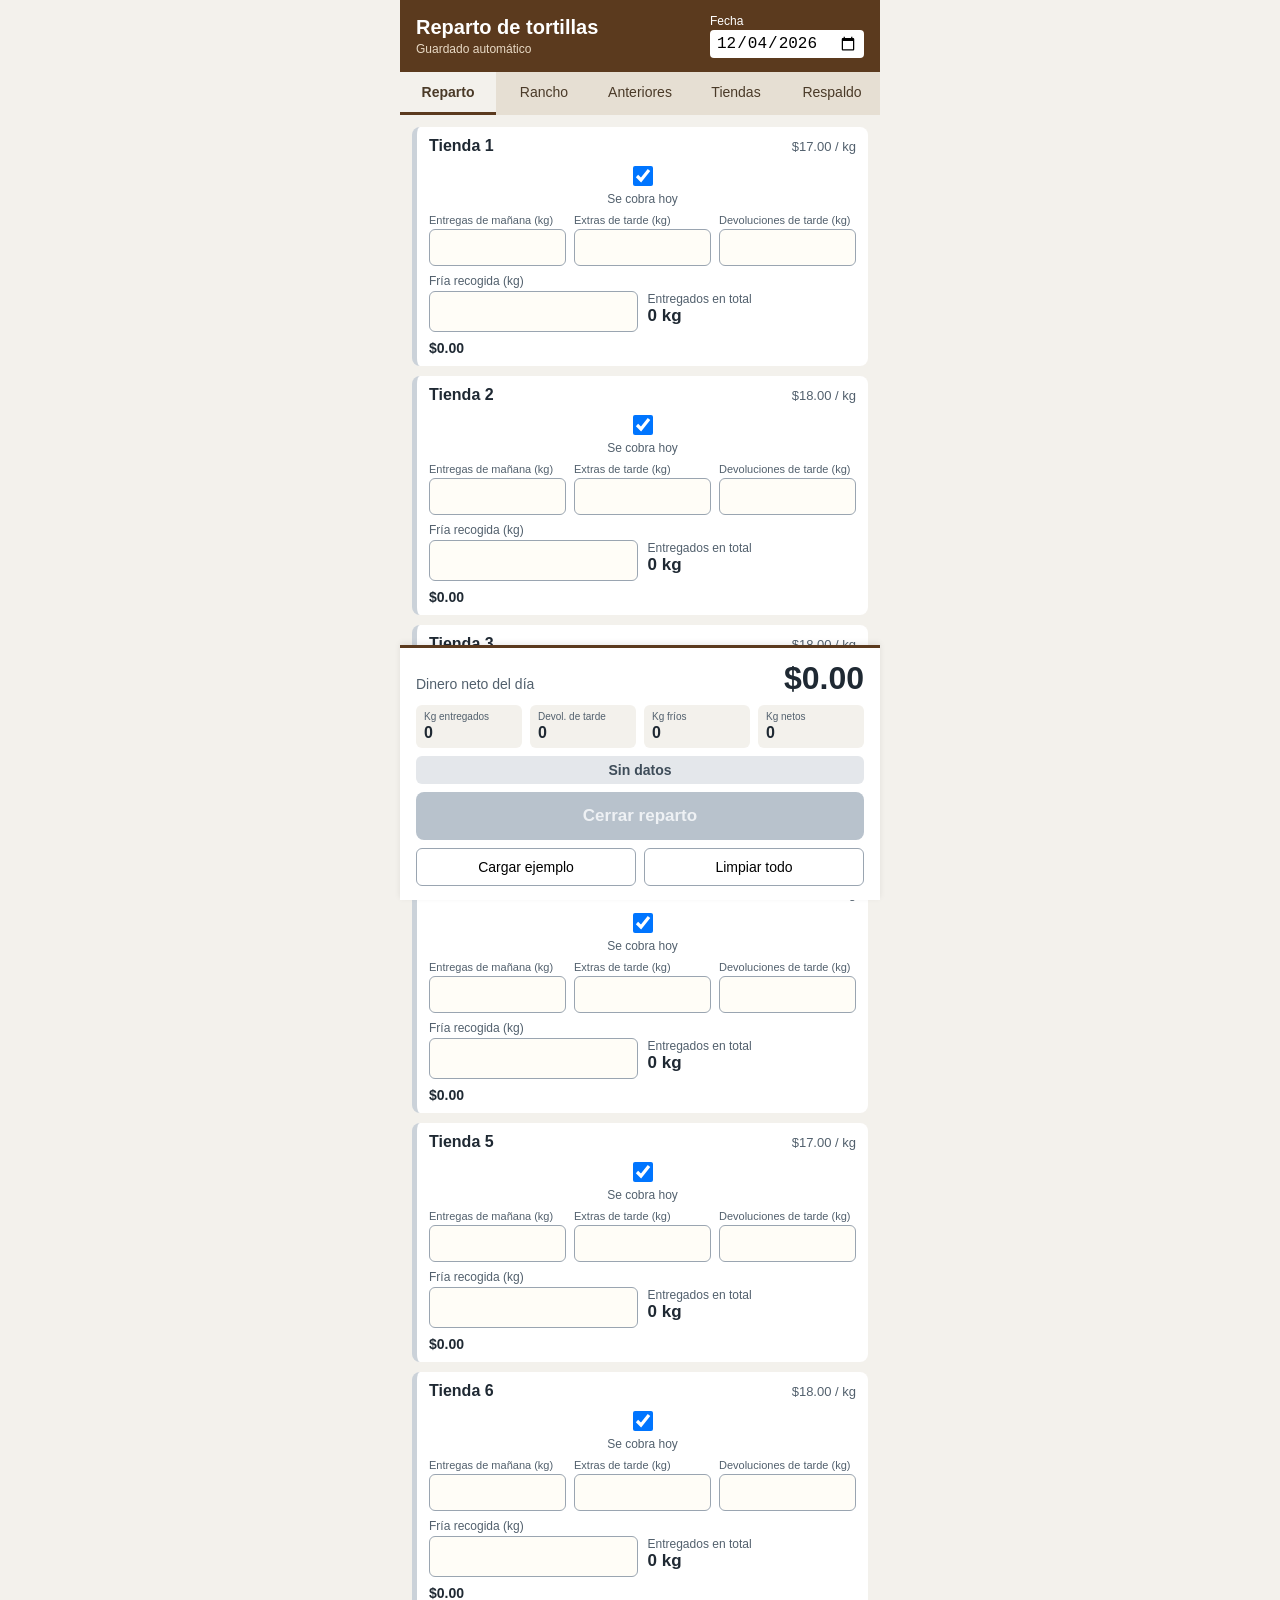
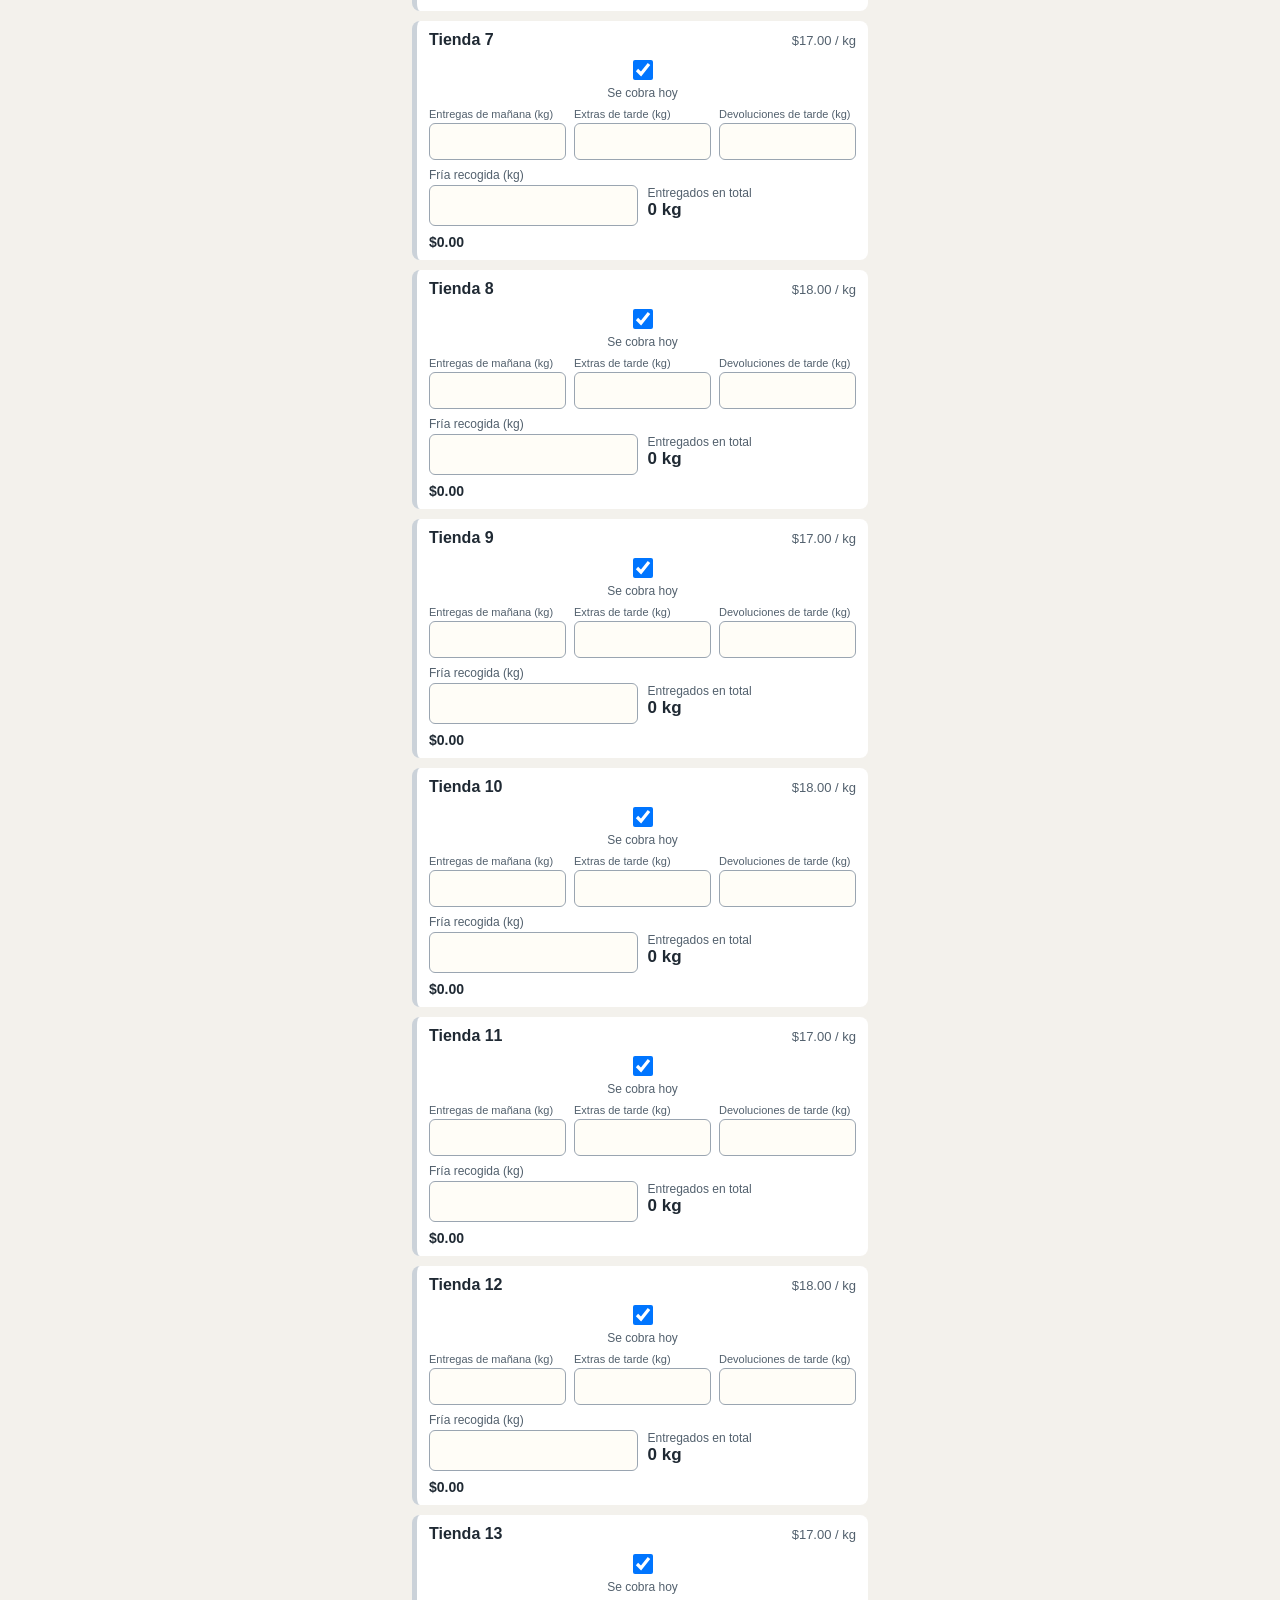
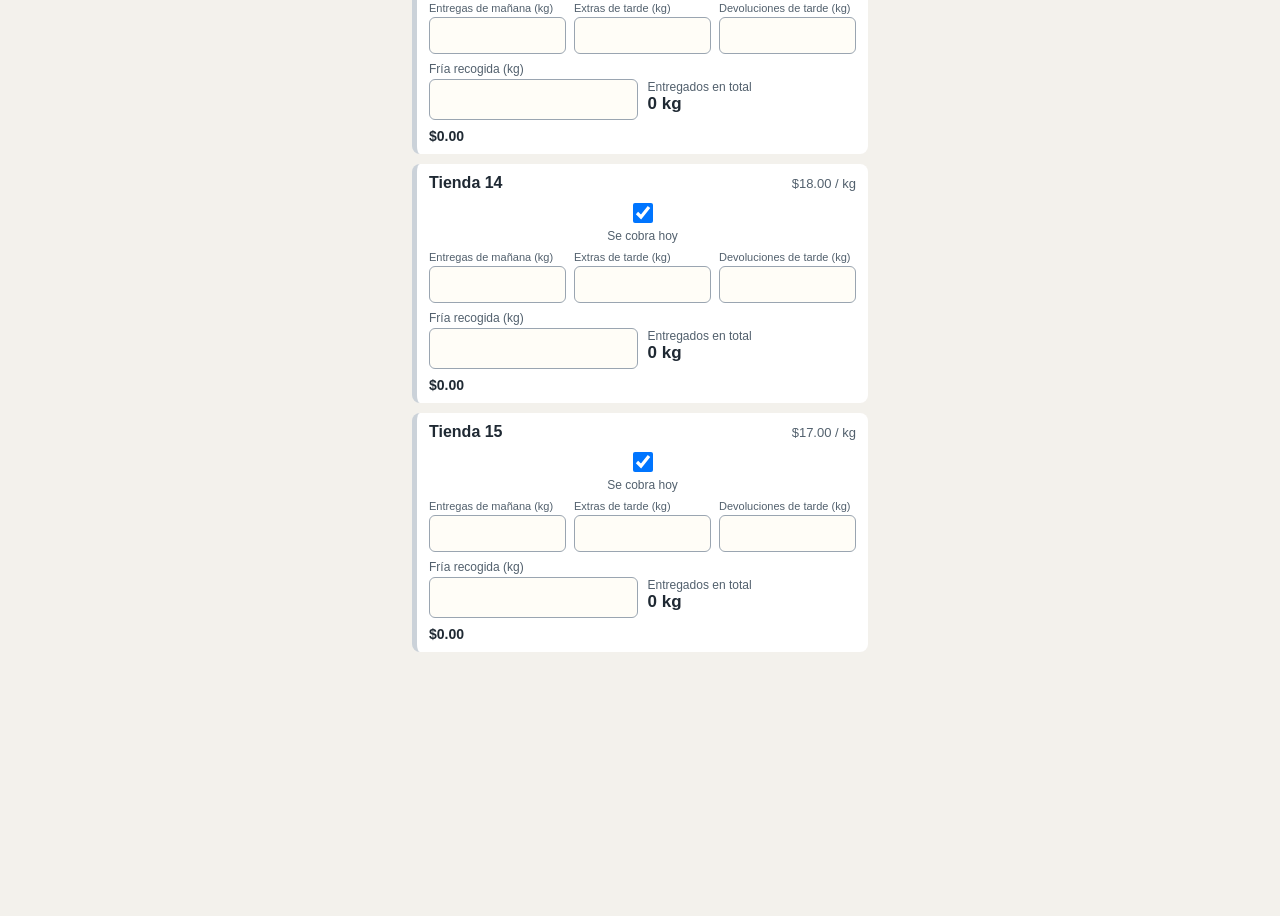
<file: index.html>
<!DOCTYPE html>
<html lang="es">
<head>
  <meta charset="UTF-8">
  <meta name="viewport" content="width=device-width, initial-scale=1, viewport-fit=cover">
  <meta name="theme-color" content="#5b3a1e">
  <meta name="apple-mobile-web-app-capable" content="yes">
  <meta name="mobile-web-app-capable" content="yes">
  <meta name="apple-mobile-web-app-title" content="Tortillería">
  <meta name="apple-mobile-web-app-status-bar-style" content="default">
  <link rel="manifest" href="manifest.webmanifest">
  <link rel="apple-touch-icon" href="icono-180.png">
  <title>Reparto de tortillas</title>
  <link rel="stylesheet" href="estilos.css">
</head>
<body>
  <header class="cabecera">
    <div>
      <h1>Reparto de tortillas</h1>
      <span id="guardado" class="guardado">Guardado automático</span>
    </div>
    <label class="fecha">Fecha
      <input type="date" id="fecha">
    </label>
  </header>

  <nav class="pestanas">
    <button type="button" id="tabReparto" class="activa">Reparto</button>
    <button type="button" id="tabRancho">Rancho</button>
    <button type="button" id="tabAnteriores">Anteriores</button>
    <button type="button" id="tabTiendas">Tiendas</button>
    <button type="button" id="tabRespaldo">Respaldo</button>
  </nav>

  <div id="avisoAlmacen" class="aviso mal" hidden></div>
  <div id="avisoVersion" class="aviso info" hidden>Hay una versión nueva de la app. Ciérrala por completo (deslízala hacia arriba en el selector de apps) y vuelve a abrirla para usarla.</div>
  <div id="avisoRespaldo" class="aviso info" hidden></div>
  <div id="avisoReparto" class="aviso info" hidden></div>

  <main id="vistaReparto">
    <ul id="lista" class="lista"></ul>
  </main>

  <main id="vistaRancho" hidden>
    <div class="subpestanas">
      <button type="button" id="subDia" class="activa">Del día</button>
      <button type="button" id="subPersonas">Personas</button>
      <button type="button" id="subFiados">Por cobrar</button>
    </div>
    <div id="avisoRancho" class="aviso info" hidden></div>
    <section id="panelDia"></section>
    <section id="panelPersonas" hidden>
      <button type="button" id="btnNuevaPersona" class="principal agregar">+ Agregar persona</button>
      <p class="ayuda">Aquí van las personas a quienes se les fía. Cada una tiene su precio de fría ($12 o $13, o el que corresponda). Las personas no se borran, se desactivan, para no perder su historial.</p>
      <ul id="listaPersonas" class="lista"></ul>
    </section>
    <section id="panelFiados" hidden>
      <p class="ayuda">La cuenta de cada persona es un saldo en dinero: cada fiado suma y cada pago resta del total. Solo cuentan los fiados de ranchos ya cerrados.</p>
      <div id="listaFiados"></div>
    </section>
  </main>

  <main id="vistaAnteriores" hidden>
    <ul id="listaAnteriores" class="lista"></ul>
    <p id="sinAnteriores" class="vacio" hidden>Todavía no hay repartos guardados. Captura uno y ciérralo para verlo aquí.</p>
  </main>

  <main id="vistaTiendas" hidden>
    <div class="subpestanas">
      <button type="button" id="subTiendasLista" class="activa">Lista</button>
      <button type="button" id="subTiendasCobrar">Por cobrar</button>
    </div>
    <section id="panelTiendasLista">
      <button type="button" id="btnNuevaTienda" class="principal agregar">+ Agregar tienda</button>
      <p class="ayuda">Las tiendas no se borran: se desactivan, para no perder el historial. Un precio nuevo se usa en los repartos que todavía no tienen kilos capturados para esa tienda. Los días ya capturados conservan su precio.</p>
      <ul id="listaTiendas" class="lista"></ul>
    </section>
    <section id="panelTiendasCobrar" hidden>
      <p class="ayuda">Aquí van las tiendas a las que no se les cobra a diario (cobro quincenal, o que cerraron temprano ese día): lo no cobrado se va sumando día por día y lo que pagan se resta del total. Solo cuentan los repartos ya cerrados.</p>
      <div id="listaCuentasTiendas"></div>
    </section>
  </main>

  <main id="vistaRespaldo" hidden>
    <section class="bloque" id="bloqueParalelo">
      <h2>Prueba en paralelo con la libreta</h2>
      <p class="ayuda">Escribe lo que dice tu libreta del día y la app lo compara con sus cuentas. Se usa la fecha de arriba. Antes, cierra el reparto de tiendas y el rancho de ese día.</p>
      <p id="parFecha" class="subtitulo"></p>
      <div id="parAviso" class="aviso info" hidden></div>
      <div id="parFilas"></div>
      <label class="campo-form">Nota (opcional)
        <input type="text" id="parNota" maxlength="120" autocomplete="off">
      </label>
      <p id="parError" class="aviso mal" hidden></p>
      <div class="botones columna">
        <button type="button" id="btnGuardarParalelo" class="principal">Guardar comparación</button>
        <button type="button" id="btnQuitarParalelo" class="secundario" hidden>Quitar esta comparación</button>
      </div>
      <p class="ayuda">Diferencia = lo que dice la libreta menos lo que calcula la app. Estas comparaciones no entran al respaldo completo: se exportan aparte.</p>
      <div id="parResumen" class="resumen-general" hidden></div>
      <ul id="parLista" class="lista"></ul>
      <button type="button" id="btnExportarCSVParalelo" class="secundario">Exportar comparaciones (CSV)</button>
    </section>
    <section class="bloque" id="bloqueDeshacer" hidden>
      <h2>Deshacer</h2>
      <p id="textoDeshacer" class="ayuda"></p>
      <button type="button" id="btnDeshacer" class="secundario">Volver a como estaba</button>
    </section>
    <section class="bloque">
      <h2>Empezar con datos reales</h2>
      <p class="ayuda">Borra todos los repartos, ranchos, fiados cerrados, cobros y comparaciones de prueba. Las tiendas, las personas y los precios se conservan. Antes de borrar se guarda una copia dentro de la app (podrás deshacer desde aquí) y se te pide escribir una palabra de confirmación.</p>
      <button type="button" id="btnBorrarHistorial" class="secundario">Borrar el historial de prueba</button>
    </section>
    <section class="bloque">
      <h2>Respaldo completo</h2>
      <p class="ayuda">Guarda TODO (tiendas y repartos) en un archivo. Sirve para recuperar la información si algo falla. Guarda el archivo en un lugar seguro, por ejemplo una memoria USB o tu correo.</p>
      <button type="button" id="btnDescargarRespaldo" class="principal">Descargar respaldo</button>
      <p id="ultimoRespaldo" class="ayuda"></p>
    </section>
    <section class="bloque">
      <h2>Restaurar desde un respaldo</h2>
      <p class="ayuda">Reemplaza todo lo que hay ahora por lo que trae el archivo. Antes de restaurar, se descarga automáticamente una copia de lo actual.</p>
      <input type="file" id="archivoRespaldo" accept=".json,application/json">
    </section>
    <section class="bloque">
      <h2>Exportar historial para Excel</h2>
      <p class="ayuda">Archivos CSV con lo ya cerrado. Sirven para hacer gráficas y análisis; no sirven para restaurar. Tiendas y rancho van en archivos separados.</p>
      <div class="botones columna">
        <button type="button" id="btnExportarCSV" class="secundario">Tiendas (CSV): una fila por tienda y día</button>
        <button type="button" id="btnExportarCSVRancho" class="secundario">Rancho (CSV): una fila por día</button>
        <button type="button" id="btnExportarCSVFiados" class="secundario">Fiados (CSV): una fila por fiado</button>
        <button type="button" id="btnExportarCSVCobros" class="secundario">Cobros (CSV): una fila por cobro</button>
        <button type="button" id="btnExportarCSVSaldos" class="secundario">Saldos (CSV): una fila por persona</button>
        <button type="button" id="btnExportarCSVCobrosTiendas" class="secundario">Cobros de tiendas (CSV): una fila por cobro</button>
        <button type="button" id="btnExportarCSVSaldosTiendas" class="secundario">Saldos de tiendas (CSV): una fila por tienda</button>
      </div>
    </section>
    <p id="mensajeRespaldo" class="aviso info" hidden></p>
  </main>

  <footer class="resumen" id="pieReparto">
    <div class="total">
      <span class="etiqueta">Dinero neto del día</span>
      <span id="total" class="cifra">$0.00</span>
    </div>
    <dl class="datos cuatro">
      <div><dt>Kg entregados</dt><dd id="kgEntregados">0</dd></div>
      <div><dt>Devol. de tarde</dt><dd id="kgDevoluciones">0</dd></div>
      <div><dt>Kg fríos</dt><dd id="kgFrios">0</dd></div>
      <div><dt>Kg netos</dt><dd id="kgNetos">0</dd></div>
    </dl>
    <p id="noCobradoDia" class="total-dia sin-cobro-nota" hidden></p>
    <p id="totalDiaReparto" class="total-dia" hidden></p>
    <p id="estado" class="estado-dia neutro">Sin datos</p>
    <button type="button" id="btnCerrar" class="principal">Cerrar reparto</button>
    <button type="button" id="btnReabrir" class="principal reabrir" hidden>Reabrir reparto</button>
    <div class="botones" id="botonesPrueba">
      <button type="button" id="btnEjemplo" class="secundario">Cargar ejemplo</button>
      <button type="button" id="btnLimpiar" class="secundario">Limpiar todo</button>
    </div>
  </footer>

  <footer class="resumen" id="pieRancho" hidden>
    <div class="total">
      <span class="etiqueta">Dinero esperado del rancho</span>
      <span id="rTotal" class="cifra">$0.00</span>
    </div>
    <dl class="datos">
      <div><dt>Fiado por cobrar</dt><dd id="rFiado">$0.00</dd></div>
      <div><dt>Tiendas</dt><dd id="rTiendas">$0.00</dd></div>
      <div><dt>Dinero neto del día</dt><dd id="rDia">$0.00</dd></div>
    </dl>
    <p id="rNota" class="total-dia" hidden></p>
    <p id="rEstado" class="estado-dia neutro">Sin datos</p>
    <button type="button" id="btnCerrarRancho" class="principal">Cerrar rancho</button>
    <button type="button" id="btnReabrirRancho" class="principal reabrir" hidden>Reabrir rancho</button>
  </footer>

  <div id="superposicion" class="superposicion" hidden>
    <div class="tarjeta">
      <h2>Resumen del día</h2>
      <p id="resumenFecha" class="fecha-resumen"></p>
      <dl id="resumenCierre" class="lista-resumen"></dl>
      <p class="advertencia">Al cerrar, el reparto queda protegido y no se puede modificar sin reabrirlo.</p>
      <div class="botones">
        <button type="button" id="btnVolver" class="secundario">Volver a corregir</button>
        <button type="button" id="btnConfirmar" class="principal">Guardar y cerrar</button>
      </div>
    </div>
  </div>

  <div id="superposicionRancho" class="superposicion" hidden>
    <div class="tarjeta">
      <h2>Resumen del rancho</h2>
      <p id="resumenRanchoFecha" class="fecha-resumen"></p>
      <dl id="resumenRanchoLista" class="lista-resumen"></dl>
      <p class="advertencia">Al cerrar, el rancho queda protegido y no se puede modificar sin reabrirlo. El fiado por cobrar no es dinero recibido y no se suma al total.</p>
      <div class="botones">
        <button type="button" id="btnVolverRancho" class="secundario">Volver a corregir</button>
        <button type="button" id="btnConfirmarRancho" class="principal">Guardar y cerrar</button>
      </div>
    </div>
  </div>

  <div id="formFiado" class="superposicion" hidden>
    <div class="tarjeta">
      <h2>Anotar fiado</h2>
      <label class="campo-form">Persona
        <select id="fPersona"></select>
      </label>
      <p class="ayuda">Escribe los kilos de cada producto que se lleva. Deja en blanco lo que no se lleve. Se pueden fiar varios productos a la vez.</p>
      <label class="campo-form"><span id="fLblCaliente">Caliente (kg)</span>
        <input type="text" id="fKgCaliente" inputmode="decimal" autocomplete="off">
      </label>
      <label class="campo-form"><span id="fLblFria">Fría (kg)</span>
        <input type="text" id="fKgFria" inputmode="decimal" autocomplete="off">
      </label>
      <label class="campo-form"><span id="fLblMasa">Masa (kg)</span>
        <input type="text" id="fKgMasa" inputmode="decimal" autocomplete="off">
      </label>
      <p id="fError" class="aviso mal" hidden></p>
      <div class="botones">
        <button type="button" id="btnCancelarFiado" class="secundario">Cancelar</button>
        <button type="button" id="btnGuardarFiado" class="principal">Guardar</button>
      </div>
    </div>
  </div>

  <div id="formCobro" class="superposicion" hidden>
    <div class="tarjeta">
      <h2 id="formCobroTitulo">Registrar cobro</h2>
      <p id="cSaldo" class="ayuda"></p>
      <label class="campo-form">Monto cobrado ($)
        <input type="text" id="cMonto" inputmode="decimal" autocomplete="off">
      </label>
      <button type="button" id="btnCobrarTodo" class="secundario">Cobrar todo el saldo</button>
      <label class="campo-form">Fecha del cobro
        <input type="date" id="cFecha">
      </label>
      <label class="campo-form">Nota (opcional)
        <input type="text" id="cNota" maxlength="80" autocomplete="off">
      </label>
      <p id="cError" class="aviso mal" hidden></p>
      <div class="botones">
        <button type="button" id="btnCancelarCobro" class="secundario">Cancelar</button>
        <button type="button" id="btnGuardarCobro" class="principal">Guardar cobro</button>
      </div>
    </div>
  </div>

  <div id="formEstado" class="superposicion" hidden>
    <div class="tarjeta">
      <h2>Estado de cuenta</h2>
      <p class="ayuda">Copia este texto y mándalo a la persona, o úsalo para cobrarle.</p>
      <textarea id="eTexto" rows="14" readonly></textarea>
      <p id="eMensaje" class="ayuda" hidden></p>
      <div class="botones">
        <button type="button" id="btnCerrarEstado" class="secundario">Cerrar</button>
        <button type="button" id="btnCopiarEstado" class="principal">Copiar texto</button>
      </div>
    </div>
  </div>

  <div id="formPersona" class="superposicion" hidden>
    <div class="tarjeta">
      <h2 id="formPersonaTitulo">Persona</h2>
      <label class="campo-form">Nombre
        <input type="text" id="pNombre" maxlength="40" autocomplete="off">
      </label>
      <label class="campo-form">Precio de la fría por kg ($)
        <input type="text" id="pPrecio" inputmode="decimal" autocomplete="off">
      </label>
      <p id="pError" class="aviso mal" hidden></p>
      <div class="botones">
        <button type="button" id="btnCancelarPersona" class="secundario">Cancelar</button>
        <button type="button" id="btnGuardarPersona" class="principal">Guardar</button>
      </div>
    </div>
  </div>

  <div id="formPrecios" class="superposicion" hidden>
    <div class="tarjeta">
      <h2>Precios del rancho</h2>
      <label class="campo-form">Caliente ($ por kg)<input type="text" id="ppCaliente" inputmode="decimal" autocomplete="off"></label>
      <label class="campo-form">Fría, precio A ($ por kg)<input type="text" id="ppFriaA" inputmode="decimal" autocomplete="off"></label>
      <label class="campo-form">Fría, precio B ($ por kg)<input type="text" id="ppFriaB" inputmode="decimal" autocomplete="off"></label>
      <label class="campo-form">Masa ($ por kg)<input type="text" id="ppMasa" inputmode="decimal" autocomplete="off"></label>
      <p class="ayuda">Un precio nuevo se usa en los ranchos que todavía no tienen datos. Los ranchos con datos y los días cerrados conservan el suyo.</p>
      <p id="ppError" class="aviso mal" hidden></p>
      <div class="botones">
        <button type="button" id="btnCancelarPrecios" class="secundario">Cancelar</button>
        <button type="button" id="btnGuardarPrecios" class="principal">Guardar</button>
      </div>
    </div>
  </div>

  <div id="formCobroT" class="superposicion" hidden>
    <div class="tarjeta">
      <h2 id="formCobroTTitulo">Registrar cobro</h2>
      <p id="cTSaldo" class="ayuda"></p>
      <label class="campo-form">Monto cobrado ($)
        <input type="text" id="cTMonto" inputmode="decimal" autocomplete="off">
      </label>
      <button type="button" id="btnCobrarTodoT" class="secundario">Cobrar todo el saldo</button>
      <label class="campo-form">Fecha del cobro
        <input type="date" id="cTFecha">
      </label>
      <label class="campo-form">Nota (opcional)
        <input type="text" id="cTNota" maxlength="80" autocomplete="off">
      </label>
      <p id="cTError" class="aviso mal" hidden></p>
      <div class="botones">
        <button type="button" id="btnCancelarCobroT" class="secundario">Cancelar</button>
        <button type="button" id="btnGuardarCobroT" class="principal">Guardar cobro</button>
      </div>
    </div>
  </div>

  <div id="formEstadoT" class="superposicion" hidden>
    <div class="tarjeta">
      <h2>Estado de cuenta de la tienda</h2>
      <p class="ayuda">Copia este texto y mándalo a la tienda, o úsalo para cobrar.</p>
      <textarea id="eTTexto" rows="14" readonly></textarea>
      <p id="eTMensaje" class="ayuda" hidden></p>
      <div class="botones">
        <button type="button" id="btnCerrarEstadoT" class="secundario">Cerrar</button>
        <button type="button" id="btnCopiarEstadoT" class="principal">Copiar texto</button>
      </div>
    </div>
  </div>

  <div id="formTienda" class="superposicion" hidden>
    <div class="tarjeta">
      <h2 id="formTiendaTitulo">Tienda</h2>
      <label class="campo-form">Nombre
        <input type="text" id="tNombre" maxlength="40" autocomplete="off">
      </label>
      <label class="campo-form">Precio por kg ($)
        <input type="text" id="tPrecio" inputmode="decimal" autocomplete="off">
      </label>
      <label class="casilla">
        <input type="checkbox" id="tCobroQuincenal">
        <span>Cobro quincenal: se le deja tortilla todos los días, pero no se cobra a diario. En el reparto, su check «Se cobra hoy» empezará sin marcar.</span>
      </label>
      <p id="tError" class="aviso mal" hidden></p>
      <div class="botones">
        <button type="button" id="btnCancelarTienda" class="secundario">Cancelar</button>
        <button type="button" id="btnGuardarTienda" class="principal">Guardar</button>
      </div>
    </div>
  </div>

  <script src="logica.js"></script>
  <script src="logica_rancho.js"></script>
  <script src="logica_cuentas.js"></script>
  <script src="logica_paralelo.js"></script>
  <script src="almacenamiento.js"></script>
  <script src="pantalla.js"></script>
  <script src="pantalla_rancho.js"></script>
  <script src="pantalla_paralelo.js"></script>
  <script src="pantalla_cuentas_tiendas.js"></script>
  <script src="registro_sw.js"></script>
</body>
</html>
</file>
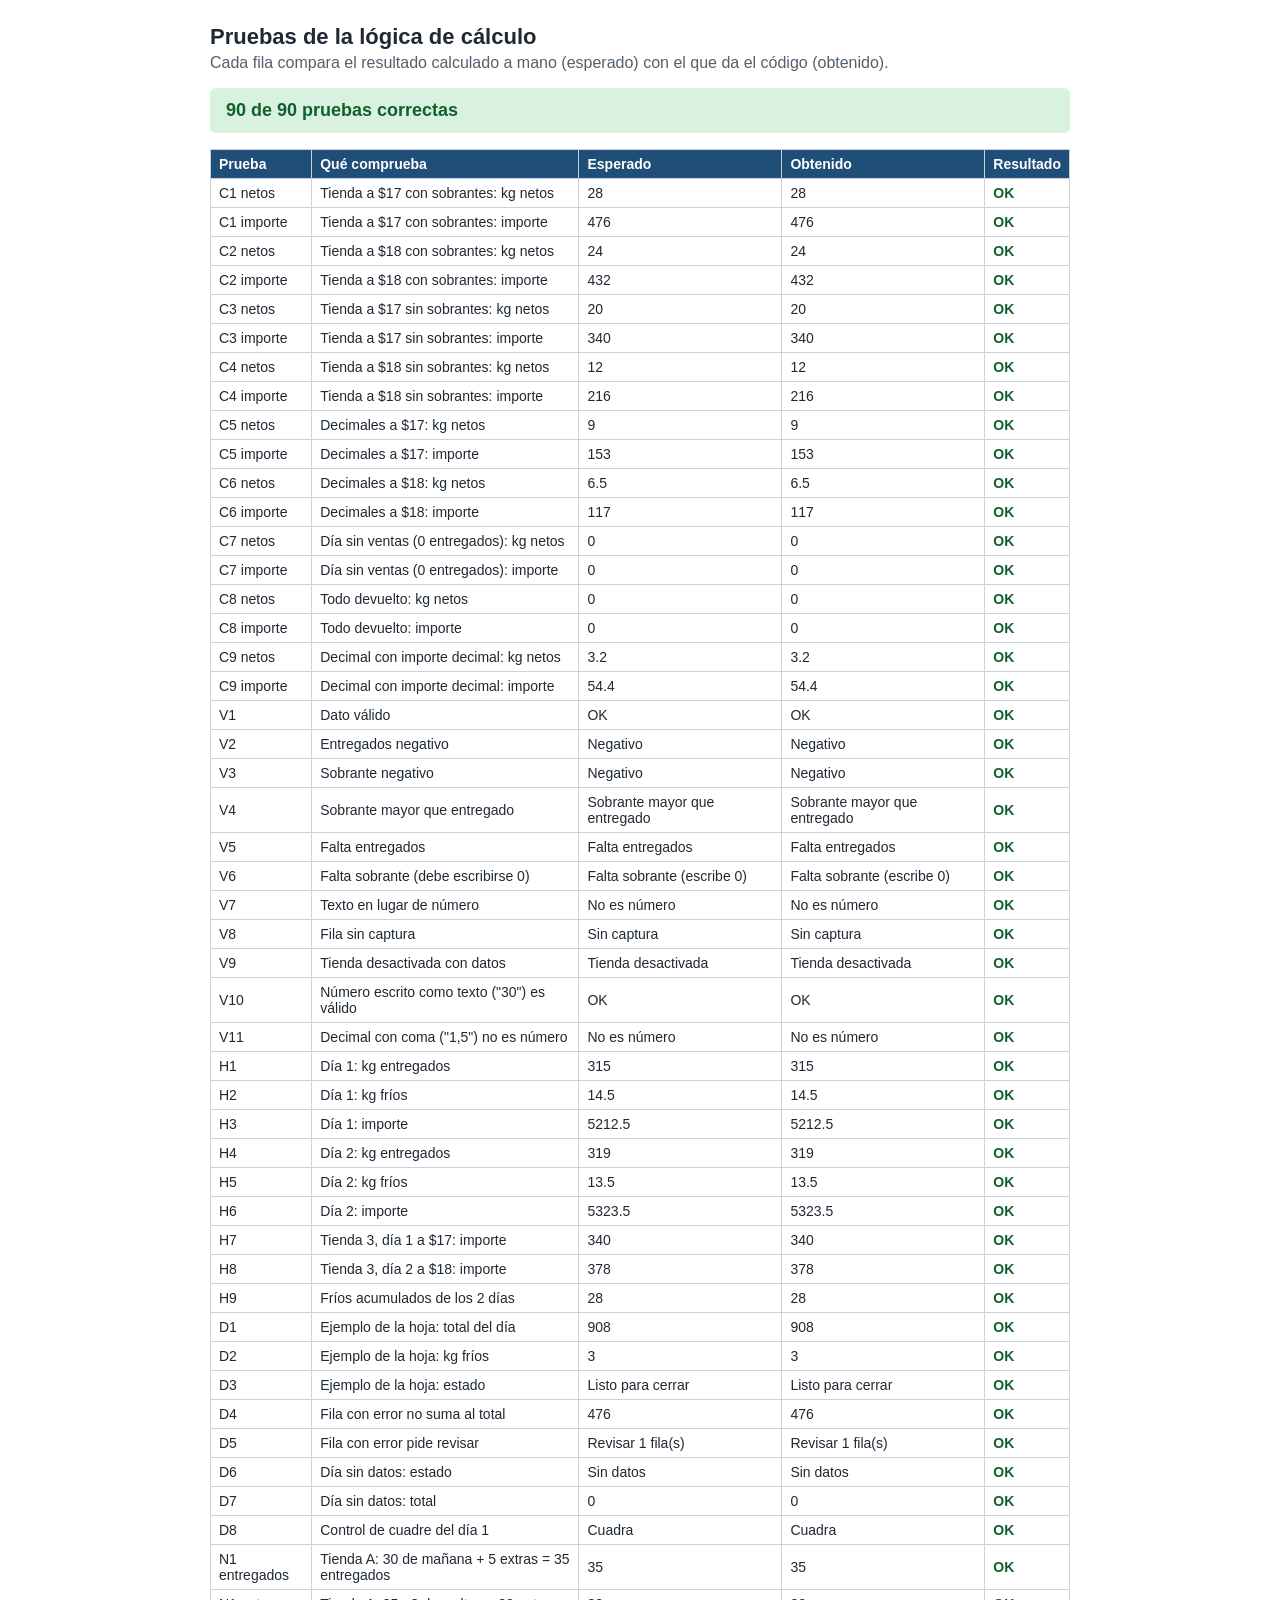
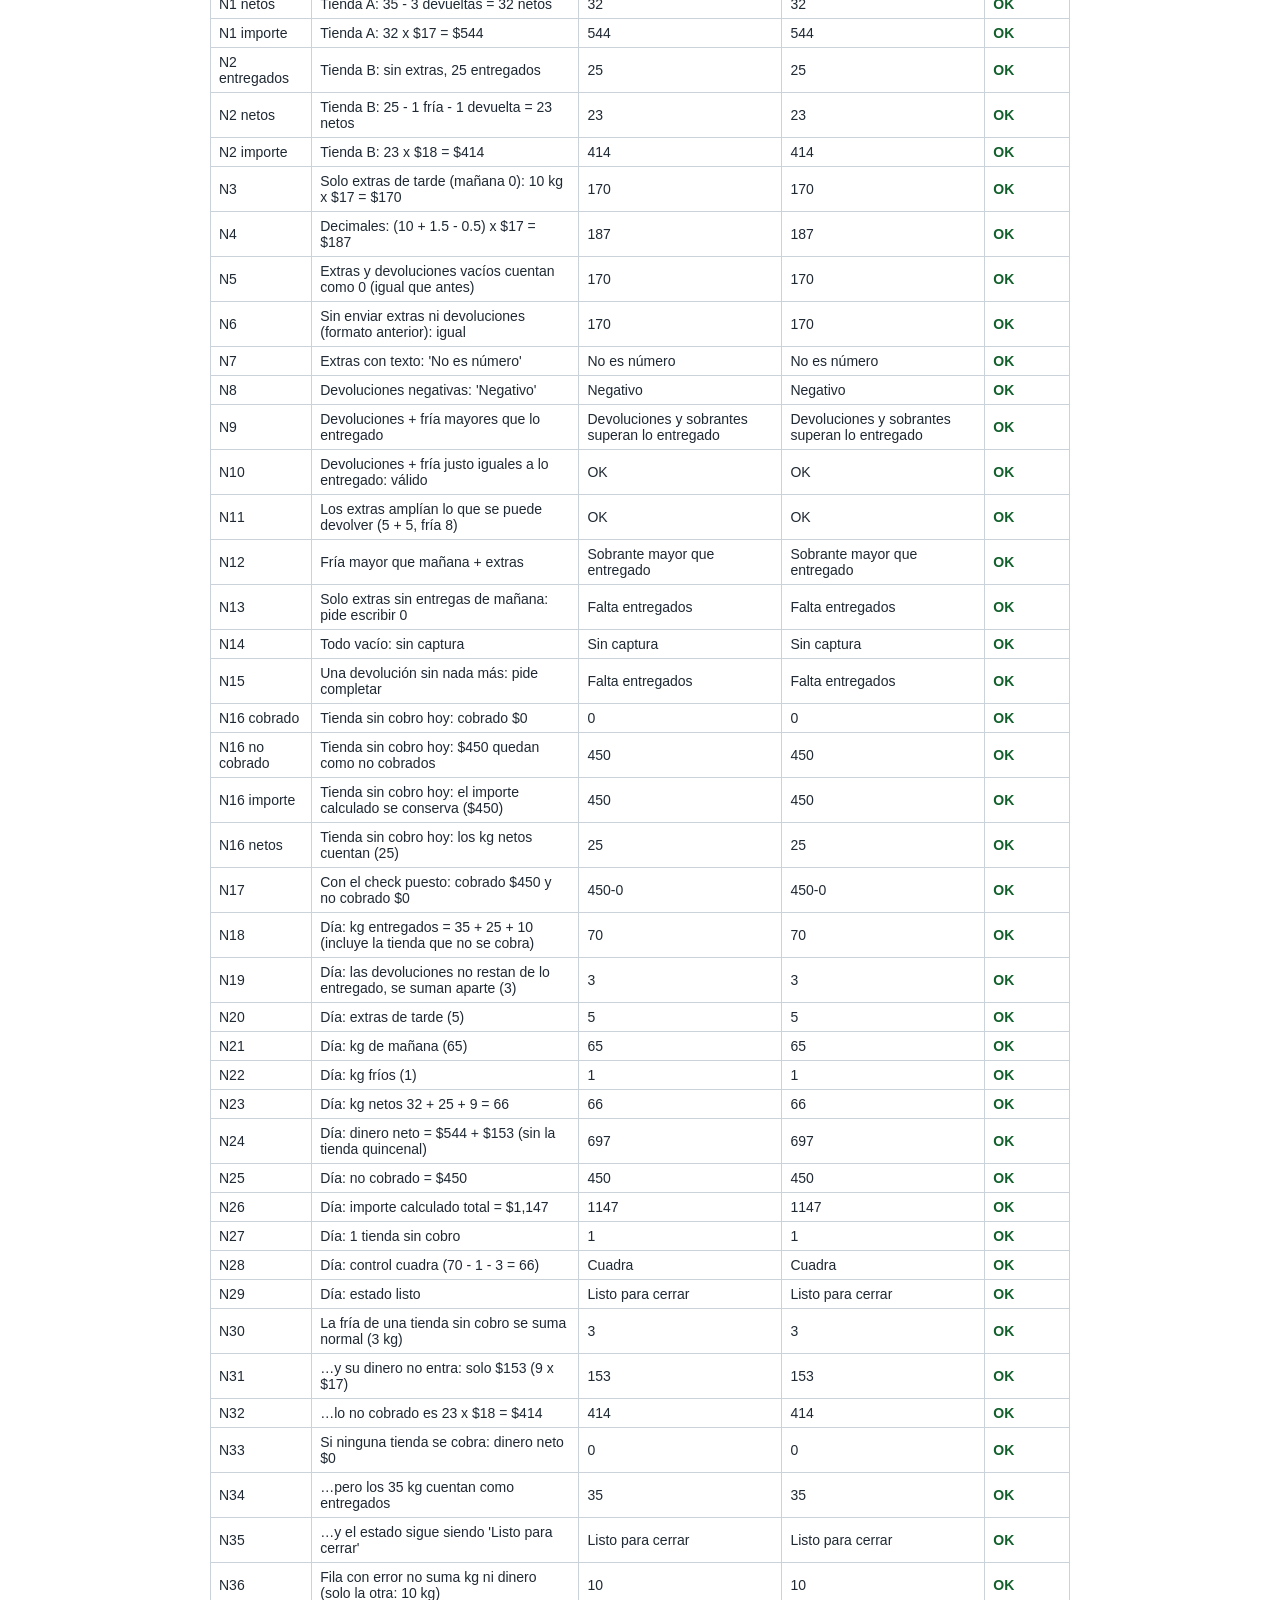
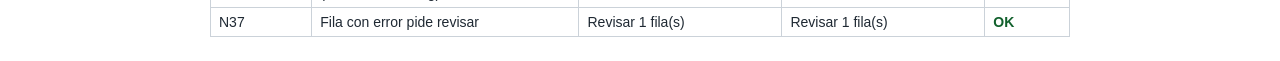
<file: pruebas.html>
<!DOCTYPE html>
<html lang="es">
<head>
  <meta charset="UTF-8">
  <meta name="viewport" content="width=device-width, initial-scale=1">
  <title>Pruebas de la lógica de cálculo</title>
  <style>
    body { font-family: Arial, sans-serif; max-width: 860px; margin: 24px auto; padding: 0 16px; color: #1f2933; }
    h1 { font-size: 22px; margin-bottom: 4px; }
    p.nota { color: #52606d; margin-top: 0; }
    #resumen { font-size: 18px; font-weight: bold; padding: 12px 16px; border-radius: 6px; margin: 16px 0; }
    #resumen.bien { background: #d9f2e0; color: #11602c; }
    #resumen.mal { background: #fbdada; color: #8a1c1c; }
    table { border-collapse: collapse; width: 100%; font-size: 14px; }
    th, td { border: 1px solid #cbd2d9; padding: 6px 8px; text-align: left; }
    th { background: #1f4e78; color: #fff; }
    tr.ok td:last-child { color: #11602c; font-weight: bold; }
    tr.falla { background: #fbdada; }
    tr.falla td:last-child { color: #8a1c1c; font-weight: bold; }
  </style>
</head>
<body>
  <h1>Pruebas de la lógica de cálculo</h1>
  <p class="nota">Cada fila compara el resultado calculado a mano (esperado) con el que da el código (obtenido).</p>
  <div id="resumen"></div>
  <table>
    <thead><tr><th>Prueba</th><th>Qué comprueba</th><th>Esperado</th><th>Obtenido</th><th>Resultado</th></tr></thead>
    <tbody id="filas"></tbody>
  </table>

  <script src="logica.js"></script>
  <script src="pruebas.js"></script>
  <script>
    const resultados = ejecutarPruebas();
    const filas = document.getElementById("filas");
    let correctas = 0;
    resultados.forEach(function (r) {
      if (r.ok) correctas += 1;
      const tr = document.createElement("tr");
      tr.className = r.ok ? "ok" : "falla";
      [r.id, r.descripcion, String(r.esperado), String(r.obtenido), r.ok ? "OK" : "FALLA"].forEach(function (texto) {
        const td = document.createElement("td");
        td.textContent = texto;
        tr.appendChild(td);
      });
      filas.appendChild(tr);
    });
    const resumen = document.getElementById("resumen");
    resumen.textContent = correctas + " de " + resultados.length + " pruebas correctas";
    resumen.className = correctas === resultados.length ? "bien" : "mal";
  </script>
</body>
</html>
</file>
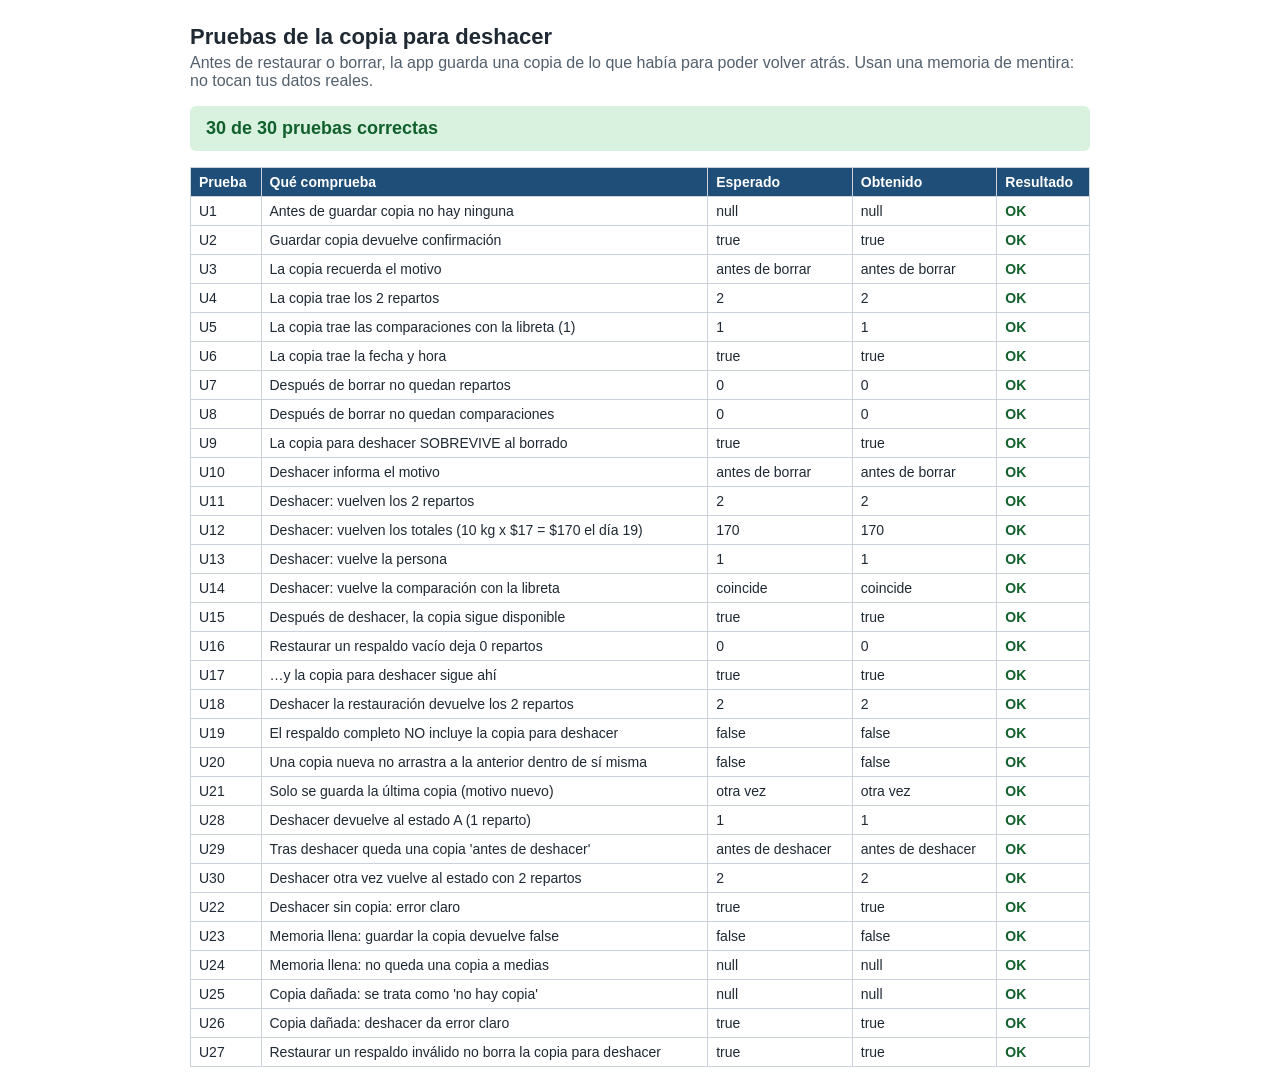
<file: pruebas_copia.html>
<!DOCTYPE html>
<html lang="es">
<head>
  <meta charset="UTF-8">
  <meta name="viewport" content="width=device-width, initial-scale=1">
  <title>Pruebas de la copia para deshacer</title>
  <style>
    body { font-family: Arial, sans-serif; max-width: 900px; margin: 24px auto; padding: 0 16px; color: #1f2933; }
    h1 { font-size: 22px; margin-bottom: 4px; }
    p.nota { color: #52606d; margin-top: 0; }
    #resumen { font-size: 18px; font-weight: bold; padding: 12px 16px; border-radius: 6px; margin: 16px 0; }
    #resumen.bien { background: #d9f2e0; color: #11602c; }
    #resumen.mal { background: #fbdada; color: #8a1c1c; }
    table { border-collapse: collapse; width: 100%; font-size: 14px; }
    th, td { border: 1px solid #cbd2d9; padding: 6px 8px; text-align: left; }
    th { background: #1f4e78; color: #fff; }
    tr.ok td:last-child { color: #11602c; font-weight: bold; }
    tr.falla { background: #fbdada; }
    tr.falla td:last-child { color: #8a1c1c; font-weight: bold; }
  </style>
</head>
<body>
  <h1>Pruebas de la copia para deshacer</h1>
  <p class="nota">Antes de restaurar o borrar, la app guarda una copia de lo que había para poder volver atrás. Usan una memoria de mentira: no tocan tus datos reales.</p>
  <div id="resumen"></div>
  <table>
    <thead><tr><th>Prueba</th><th>Qué comprueba</th><th>Esperado</th><th>Obtenido</th><th>Resultado</th></tr></thead>
    <tbody id="filas"></tbody>
  </table>

  <script src="logica.js"></script>
  <script src="logica_rancho.js"></script>
  <script src="logica_cuentas.js"></script>
  <script src="logica_paralelo.js"></script>
  <script src="almacenamiento.js"></script>
  <script>
    // ===== MARCA-INICIO-PRUEBAS =====
    function MemoriaFalsa() {
      this.datos = {};
      this.getItem = function (k) { return Object.prototype.hasOwnProperty.call(this.datos, k) ? this.datos[k] : null; };
      this.setItem = function (k, v) { this.datos[k] = String(v); };
      this.removeItem = function (k) { delete this.datos[k]; };
      this.key = function (i) { return Object.keys(this.datos)[i] || null; };
      Object.defineProperty(this, "length", { get: function () { return Object.keys(this.datos).length; } });
    }
    function MemoriaLlena() {
      MemoriaFalsa.call(this);
      const original = this.setItem;
      this.llena = false;
      this.setItem = function (k, v) { if (this.llena) throw new Error("memoria llena"); original.call(this, k, v); };
    }
    function lanza(f) { try { f(); return false; } catch (e) { return true; } }
    const RESULTADOS = [];
    function prueba(id, descripcion, esperado, obtenido) {
      let ok;
      if (typeof esperado === "number") ok = typeof obtenido === "number" && Math.abs(esperado - obtenido) < 0.005;
      else ok = esperado === obtenido;
      RESULTADOS.push({ id: id, descripcion: descripcion, esperado: esperado, obtenido: obtenido, ok: ok });
    }
    const HOY = "2026-10-21";
    function cerrarDia(fecha, kg) {
      const r = Almacen.nuevoReparto(fecha, Almacen.obtenerTiendas());
      r.lineas[0].entregados = kg; r.lineas[0].sobrantes = "0";
      Almacen.guardarReparto(r); Almacen.cerrarReparto(fecha);
    }
    const OK_LIB = { tiendas: "170", frios: "0", rancho: "0", fiado: "" };

    function ejecutarPruebasCopia() {
      RESULTADOS.length = 0;

      // Un estado con repartos, personas, cobros y una comparación con la libreta
      const mem = new MemoriaFalsa();
      Almacen.usarBackend(mem);
      Almacen.agregarPersona("Juan", 12);
      cerrarDia("2026-10-19", "10");
      cerrarDia("2026-10-20", "20");
      Almacen.guardarParalelo("2026-10-19", OK_LIB, "nota");
      prueba("U1", "Antes de guardar copia no hay ninguna", null, Almacen.obtenerCopiaPrevia());
      prueba("U2", "Guardar copia devuelve confirmación", true, Almacen.guardarCopiaPrevia("antes de borrar"));
      const c = Almacen.obtenerCopiaPrevia();
      prueba("U3", "La copia recuerda el motivo", "antes de borrar", c.motivo);
      prueba("U4", "La copia trae los 2 repartos", 2, Object.keys(c.datos.repartos).length);
      prueba("U5", "La copia trae las comparaciones con la libreta (1)", 1, c.paralelo.length);
      prueba("U6", "La copia trae la fecha y hora", true, typeof c.guardadoEn === "string" && c.guardadoEn.length > 10);

      // Borrar y deshacer
      Almacen.borrarHistorial();
      prueba("U7", "Después de borrar no quedan repartos", 0, Almacen.listarFechas().length);
      prueba("U8", "Después de borrar no quedan comparaciones", 0, Almacen.listarParalelo().length);
      prueba("U9", "La copia para deshacer SOBREVIVE al borrado", true, Almacen.obtenerCopiaPrevia() !== null);
      const r = Almacen.deshacerCopiaPrevia();
      prueba("U10", "Deshacer informa el motivo", "antes de borrar", r.motivo);
      prueba("U11", "Deshacer: vuelven los 2 repartos", 2, Almacen.listarFechas().length);
      prueba("U12", "Deshacer: vuelven los totales (10 kg x $17 = $170 el día 19)", 170, Almacen.resumenDe(Almacen.obtenerReparto("2026-10-19")).total);
      prueba("U13", "Deshacer: vuelve la persona", 1, Almacen.obtenerPersonas().length);
      prueba("U14", "Deshacer: vuelve la comparación con la libreta", "coincide", Almacen.evaluarParalelo("2026-10-19").estado);
      prueba("U15", "Después de deshacer, la copia sigue disponible", true, Almacen.obtenerCopiaPrevia() !== null);

      // Restaurar un respaldo distinto y deshacer
      const otra = new MemoriaFalsa();
      Almacen.usarBackend(otra);
      const vacio = Almacen.exportarTodo();
      Almacen.usarBackend(mem);
      Almacen.guardarCopiaPrevia("antes de restaurar un respaldo");
      Almacen.restaurarTodo(JSON.parse(JSON.stringify(vacio)));
      prueba("U16", "Restaurar un respaldo vacío deja 0 repartos", 0, Almacen.listarFechas().length);
      prueba("U17", "…y la copia para deshacer sigue ahí", true, Almacen.obtenerCopiaPrevia() !== null);
      Almacen.deshacerCopiaPrevia();
      prueba("U18", "Deshacer la restauración devuelve los 2 repartos", 2, Almacen.listarFechas().length);

      // La copia no forma parte del respaldo ni se copia a sí misma
      const resp = Almacen.exportarTodo();
      prueba("U19", "El respaldo completo NO incluye la copia para deshacer", false, "copiaPrevia" in resp);
      Almacen.guardarCopiaPrevia("otra vez");
      prueba("U20", "Una copia nueva no arrastra a la anterior dentro de sí misma", false, "copiaPrevia" in Almacen.obtenerCopiaPrevia().datos);
      prueba("U21", "Solo se guarda la última copia (motivo nuevo)", "otra vez", Almacen.obtenerCopiaPrevia().motivo);

      // Deshacer el deshacer: tras deshacer queda una copia de lo que había antes de deshacer
      const mu = new MemoriaFalsa();
      Almacen.usarBackend(mu);
      cerrarDia("2026-10-19", "10");
      Almacen.guardarCopiaPrevia("estado A (1 reparto)");
      cerrarDia("2026-10-20", "20");
      Almacen.deshacerCopiaPrevia();
      prueba("U28", "Deshacer devuelve al estado A (1 reparto)", 1, Almacen.listarFechas().length);
      prueba("U29", "Tras deshacer queda una copia 'antes de deshacer'", "antes de deshacer", Almacen.obtenerCopiaPrevia().motivo);
      Almacen.deshacerCopiaPrevia();
      prueba("U30", "Deshacer otra vez vuelve al estado con 2 repartos", 2, Almacen.listarFechas().length);

      // Sin copia, no se puede deshacer
      Almacen.usarBackend(new MemoriaFalsa());
      prueba("U22", "Deshacer sin copia: error claro", true, lanza(function () { Almacen.deshacerCopiaPrevia(); }));

      // Memoria llena: la copia NO se guarda y lo dice (para que la acción peligrosa se cancele)
      const llena = new MemoriaLlena();
      Almacen.usarBackend(llena);
      Almacen.agregarPersona("Ana", 13);
      llena.llena = true;
      prueba("U23", "Memoria llena: guardar la copia devuelve false", false, Almacen.guardarCopiaPrevia("x"));
      prueba("U24", "Memoria llena: no queda una copia a medias", null, Almacen.obtenerCopiaPrevia());

      // Una copia dañada no rompe nada
      const m2 = new MemoriaFalsa();
      Almacen.usarBackend(m2);
      m2.setItem("tortilleria:copiaPrevia", "{no es json");
      prueba("U25", "Copia dañada: se trata como 'no hay copia'", null, Almacen.obtenerCopiaPrevia());
      prueba("U26", "Copia dañada: deshacer da error claro", true, lanza(function () { Almacen.deshacerCopiaPrevia(); }));

      // Restaurar falla a medias: la copia previa no se pierde
      Almacen.usarBackend(new MemoriaFalsa());
      Almacen.agregarPersona("Luis", 12);
      Almacen.guardarCopiaPrevia("antes");
      prueba("U27", "Restaurar un respaldo inválido no borra la copia para deshacer", true,
        (function () { try { Almacen.restaurarTodo({ aplicacion: "tortilleria", version: 99 }); } catch (e) { /* esperado */ } return Almacen.obtenerCopiaPrevia() !== null; })());

      Almacen.usarBackend(null);
      return RESULTADOS.slice();
    }
    // ===== MARCA-FIN-PRUEBAS =====

    const resultados = ejecutarPruebasCopia();
    const filas = document.getElementById("filas");
    let correctas = 0;
    resultados.forEach(function (r) {
      if (r.ok) correctas += 1;
      const tr = document.createElement("tr");
      tr.className = r.ok ? "ok" : "falla";
      [r.id, r.descripcion, String(r.esperado).slice(0, 70), String(r.obtenido).slice(0, 70), r.ok ? "OK" : "FALLA"].forEach(function (texto) {
        const td = document.createElement("td");
        td.textContent = texto;
        tr.appendChild(td);
      });
      filas.appendChild(tr);
    });
    const resumen = document.getElementById("resumen");
    resumen.textContent = correctas + " de " + resultados.length + " pruebas correctas";
    resumen.className = correctas === resultados.length ? "bien" : "mal";
  </script>
</body>
</html>
</file>
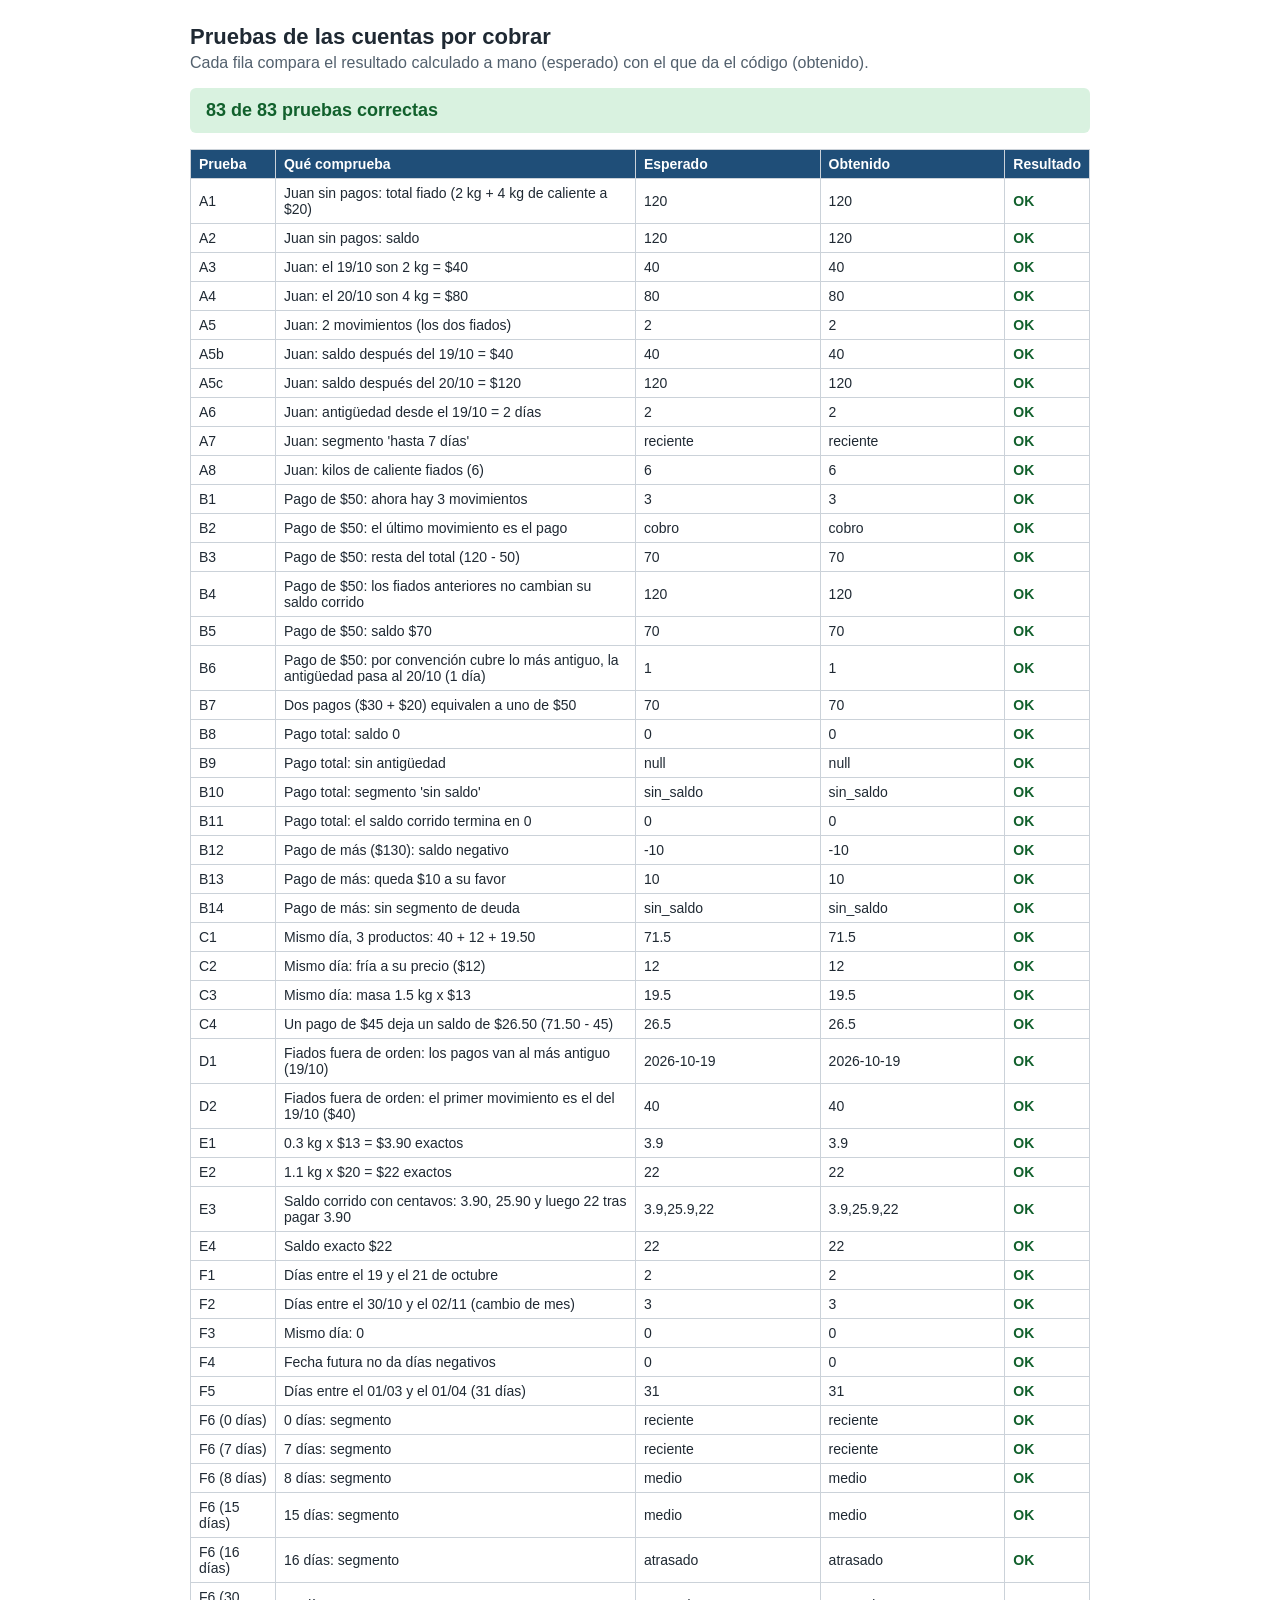
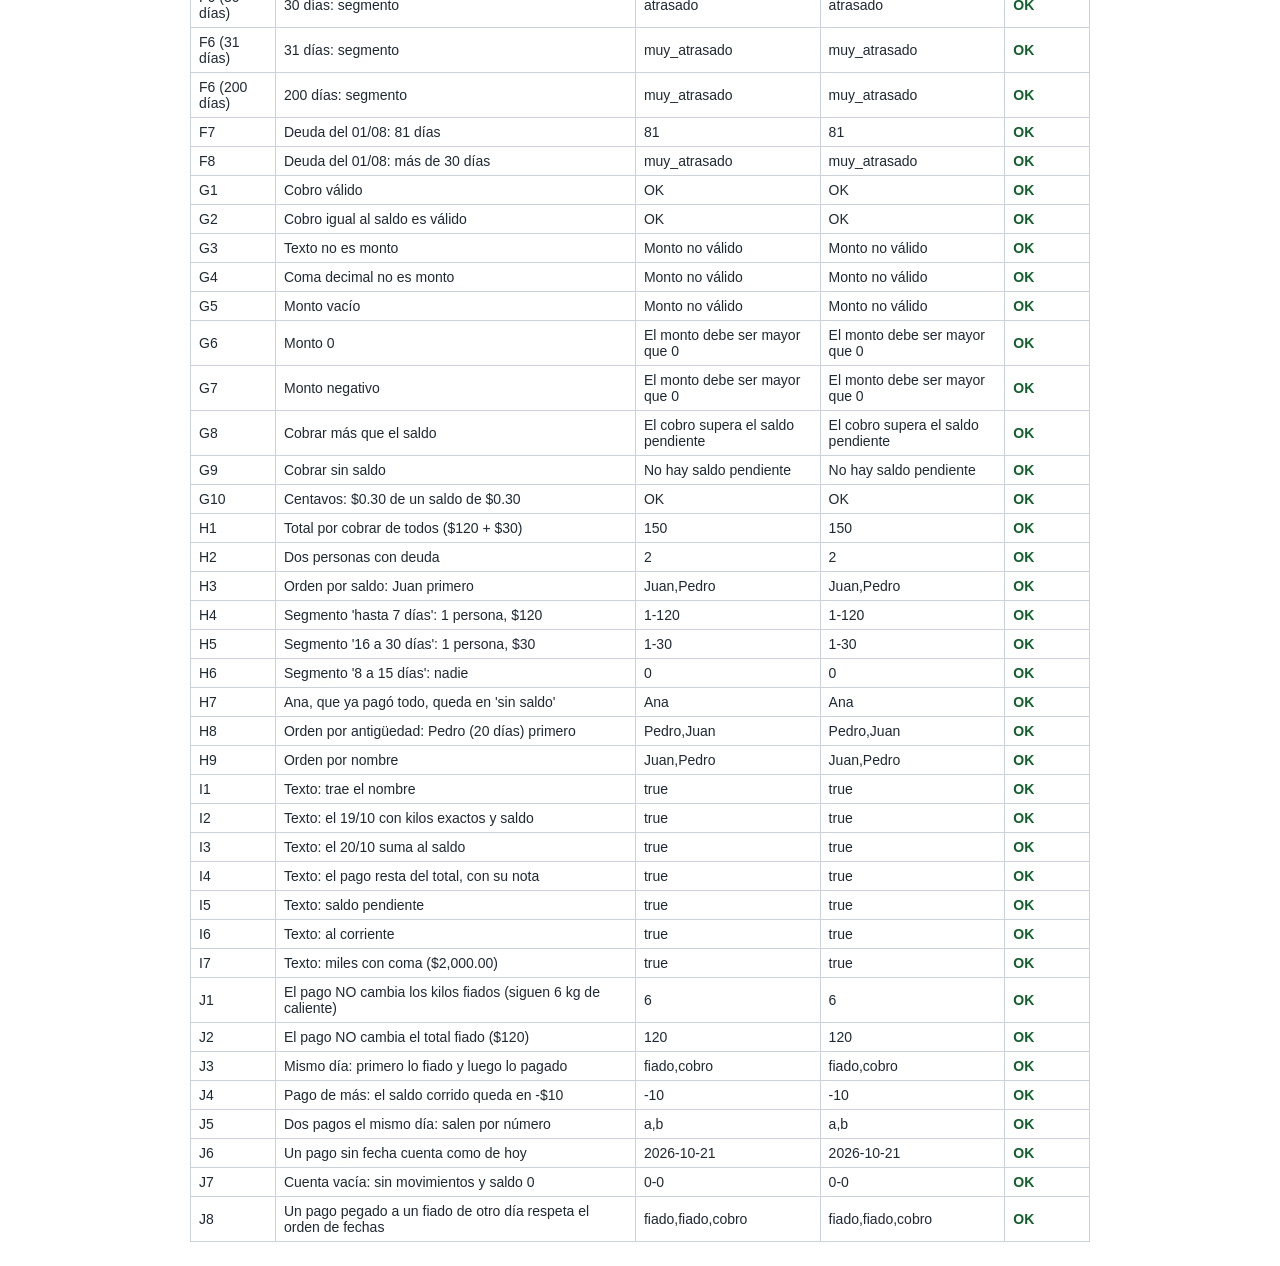
<file: pruebas_cuentas.html>
<!DOCTYPE html>
<html lang="es">
<head>
  <meta charset="UTF-8">
  <meta name="viewport" content="width=device-width, initial-scale=1">
  <title>Pruebas de las cuentas por cobrar</title>
  <style>
    body { font-family: Arial, sans-serif; max-width: 900px; margin: 24px auto; padding: 0 16px; color: #1f2933; }
    h1 { font-size: 22px; margin-bottom: 4px; }
    p.nota { color: #52606d; margin-top: 0; }
    #resumen { font-size: 18px; font-weight: bold; padding: 12px 16px; border-radius: 6px; margin: 16px 0; }
    #resumen.bien { background: #d9f2e0; color: #11602c; }
    #resumen.mal { background: #fbdada; color: #8a1c1c; }
    table { border-collapse: collapse; width: 100%; font-size: 14px; }
    th, td { border: 1px solid #cbd2d9; padding: 6px 8px; text-align: left; }
    th { background: #1f4e78; color: #fff; }
    tr.ok td:last-child { color: #11602c; font-weight: bold; }
    tr.falla { background: #fbdada; }
    tr.falla td:last-child { color: #8a1c1c; font-weight: bold; }
  </style>
</head>
<body>
  <h1>Pruebas de las cuentas por cobrar</h1>
  <p class="nota">Cada fila compara el resultado calculado a mano (esperado) con el que da el código (obtenido).</p>
  <div id="resumen"></div>
  <table>
    <thead><tr><th>Prueba</th><th>Qué comprueba</th><th>Esperado</th><th>Obtenido</th><th>Resultado</th></tr></thead>
    <tbody id="filas"></tbody>
  </table>

  <script src="logica.js"></script>
  <script src="logica_rancho.js"></script>
  <script src="logica_cuentas.js"></script>
  <script>
    // ===== MARCA-INICIO-PRUEBAS =====
    const RESULTADOS = [];
    function prueba(id, descripcion, esperado, obtenido) {
      let ok;
      if (typeof esperado === "number") ok = typeof obtenido === "number" && Math.abs(esperado - obtenido) < 0.005;
      else ok = esperado === obtenido;
      RESULTADOS.push({ id: id, descripcion: descripcion, esperado: esperado, obtenido: obtenido, ok: ok });
    }
    const LC = LogicaCuentas;
    const fi = function (fecha, producto, kg, precio, id) { return { fecha: fecha, producto: producto, kg: kg, precio: precio, id: id }; };

    function ejecutarPruebasCuentas() {
      RESULTADOS.length = 0;
      const HOY = "2026-10-21";

      // ===== A. El ejemplo de Juan: 2 kg un día y 4 kg al siguiente =====
      const juan = [fi("2026-10-19", "caliente", "2", 20, 1), fi("2026-10-20", "caliente", "4", 20, 1)];
      let c = LC.estadoDeCuenta(juan, [], HOY);
      prueba("A1", "Juan sin pagos: total fiado (2 kg + 4 kg de caliente a $20)", 120, c.totalFiado);
      prueba("A2", "Juan sin pagos: saldo", 120, c.saldo);
      prueba("A3", "Juan: el 19/10 son 2 kg = $40", 40, c.lineas[0].importe);
      prueba("A4", "Juan: el 20/10 son 4 kg = $80", 80, c.lineas[1].importe);
      prueba("A5", "Juan: 2 movimientos (los dos fiados)", 2, c.movimientos.length);
      prueba("A5b", "Juan: saldo después del 19/10 = $40", 40, c.movimientos[0].saldoDespues);
      prueba("A5c", "Juan: saldo después del 20/10 = $120", 120, c.movimientos[1].saldoDespues);
      prueba("A6", "Juan: antigüedad desde el 19/10 = 2 días", 2, c.diasAntiguedad);
      prueba("A7", "Juan: segmento 'hasta 7 días'", "reciente", c.segmento);
      prueba("A8", "Juan: kilos de caliente fiados (6)", 6, c.kgFiadoPorProducto.caliente);

      // ===== B. Cobros: se aplican al fiado más antiguo =====
      c = LC.estadoDeCuenta(juan, [{ id: 1, fecha: "2026-10-21", monto: 50 }], HOY);
      prueba("B1", "Pago de $50: ahora hay 3 movimientos", 3, c.movimientos.length);
      prueba("B2", "Pago de $50: el último movimiento es el pago", "cobro", c.movimientos[2].tipo);
      prueba("B3", "Pago de $50: resta del total (120 - 50)", 70, c.movimientos[2].saldoDespues);
      prueba("B4", "Pago de $50: los fiados anteriores no cambian su saldo corrido", 120, c.movimientos[1].saldoDespues);
      prueba("B5", "Pago de $50: saldo $70", 70, c.saldo);
      prueba("B6", "Pago de $50: por convención cubre lo más antiguo, la antigüedad pasa al 20/10 (1 día)", 1, c.diasAntiguedad);
      c = LC.estadoDeCuenta(juan, [{ monto: 30 }, { monto: 20 }], HOY);
      prueba("B7", "Dos pagos ($30 + $20) equivalen a uno de $50", 70, c.saldo);
      c = LC.estadoDeCuenta(juan, [{ monto: 120 }], HOY);
      prueba("B8", "Pago total: saldo 0", 0, c.saldo);
      prueba("B9", "Pago total: sin antigüedad", null, c.diasAntiguedad);
      prueba("B10", "Pago total: segmento 'sin saldo'", "sin_saldo", c.segmento);
      prueba("B11", "Pago total: el saldo corrido termina en 0", 0, c.movimientos[c.movimientos.length - 1].saldoDespues);
      c = LC.estadoDeCuenta(juan, [{ monto: 130 }], HOY);
      prueba("B12", "Pago de más ($130): saldo negativo", -10, c.saldo);
      prueba("B13", "Pago de más: queda $10 a su favor", 10, c.aFavor);
      prueba("B14", "Pago de más: sin segmento de deuda", "sin_saldo", c.segmento);

      // ===== C. Varios productos el mismo día =====
      const varios = [fi("2026-10-19", "caliente", "2", 20, 1), fi("2026-10-19", "fria", "1", 12, 2), fi("2026-10-19", "masa", "1.5", 13, 3)];
      c = LC.estadoDeCuenta(varios, [], HOY);
      prueba("C1", "Mismo día, 3 productos: 40 + 12 + 19.50", 71.5, c.totalFiado);
      prueba("C2", "Mismo día: fría a su precio ($12)", 12, c.lineas[1].importe);
      prueba("C3", "Mismo día: masa 1.5 kg x $13", 19.5, c.lineas[2].importe);
      prueba("C4", "Un pago de $45 deja un saldo de $26.50 (71.50 - 45)", 26.5, LC.estadoDeCuenta(varios, [{ monto: 45 }], HOY).saldo);

      // ===== D. Orden por fecha sin importar cómo lleguen =====
      const desordenado = [fi("2026-10-20", "caliente", "4", 20, 1), fi("2026-10-19", "caliente", "2", 20, 1)];
      c = LC.estadoDeCuenta(desordenado, [{ monto: 40 }], HOY);
      prueba("D1", "Fiados fuera de orden: los pagos van al más antiguo (19/10)", "2026-10-19", c.lineas[0].fecha);
      prueba("D2", "Fiados fuera de orden: el primer movimiento es el del 19/10 ($40)", 40, c.movimientos[0].saldoDespues);

      // ===== E. Decimales sin errores =====
      c = LC.estadoDeCuenta([fi("2026-10-19", "masa", "0.3", 13, 1), fi("2026-10-19", "caliente", "1.1", 20, 2)], [{ monto: 3.9 }], HOY);
      prueba("E1", "0.3 kg x $13 = $3.90 exactos", 3.9, c.lineas[0].importe);
      prueba("E2", "1.1 kg x $20 = $22 exactos", 22, c.lineas[1].importe);
      prueba("E3", "Saldo corrido con centavos: 3.90, 25.90 y luego 22 tras pagar 3.90", "3.9,25.9,22", c.movimientos.map(function (x) { return x.saldoDespues; }).join(","));
      prueba("E4", "Saldo exacto $22", 22, c.saldo);

      // ===== F. Fechas y segmentos =====
      prueba("F1", "Días entre el 19 y el 21 de octubre", 2, LC.diasEntre("2026-10-19", "2026-10-21"));
      prueba("F2", "Días entre el 30/10 y el 02/11 (cambio de mes)", 3, LC.diasEntre("2026-10-30", "2026-11-02"));
      prueba("F3", "Mismo día: 0", 0, LC.diasEntre("2026-10-21", "2026-10-21"));
      prueba("F4", "Fecha futura no da días negativos", 0, LC.diasEntre("2026-10-25", "2026-10-21"));
      prueba("F5", "Días entre el 01/03 y el 01/04 (31 días)", 31, LC.diasEntre("2026-03-01", "2026-04-01"));
      const seg = [[0, "reciente"], [7, "reciente"], [8, "medio"], [15, "medio"], [16, "atrasado"], [30, "atrasado"], [31, "muy_atrasado"], [200, "muy_atrasado"]];
      seg.forEach(function (s) { prueba("F6 (" + s[0] + " días)", s[0] + " días: segmento", s[1], LC.segmentoPorDias(s[0])); });
      const viejo = LC.estadoDeCuenta([fi("2026-08-01", "caliente", "5", 20, 1)], [], HOY);
      prueba("F7", "Deuda del 01/08: 81 días", 81, viejo.diasAntiguedad);
      prueba("F8", "Deuda del 01/08: más de 30 días", "muy_atrasado", viejo.segmento);

      // ===== G. Validar un cobro =====
      prueba("G1", "Cobro válido", "OK", LC.validarCobro("50", 70));
      prueba("G2", "Cobro igual al saldo es válido", "OK", LC.validarCobro("70", 70));
      prueba("G3", "Texto no es monto", "Monto no válido", LC.validarCobro("abc", 70));
      prueba("G4", "Coma decimal no es monto", "Monto no válido", LC.validarCobro("50,5", 70));
      prueba("G5", "Monto vacío", "Monto no válido", LC.validarCobro("", 70));
      prueba("G6", "Monto 0", "El monto debe ser mayor que 0", LC.validarCobro("0", 70));
      prueba("G7", "Monto negativo", "El monto debe ser mayor que 0", LC.validarCobro("-5", 70));
      prueba("G8", "Cobrar más que el saldo", "El cobro supera el saldo pendiente", LC.validarCobro("70.01", 70));
      prueba("G9", "Cobrar sin saldo", "No hay saldo pendiente", LC.validarCobro("10", 0));
      prueba("G10", "Centavos: $0.30 de un saldo de $0.30", "OK", LC.validarCobro("0.3", 0.3));

      // ===== H. Segmentar a quienes deben =====
      const cuentaJuan = LC.estadoDeCuenta(juan, [], HOY);                                             // $120, 2 días
      const cuentaPedro = LC.estadoDeCuenta([fi("2026-10-01", "caliente", "1.5", 20, 1)], [], HOY);   // $30, 20 días
      const cuentaAna = LC.estadoDeCuenta([fi("2026-10-10", "masa", "1", 13, 1)], [{ monto: 13 }], HOY); // $0
      const personas = [
        { personaId: 1, nombre: "Pedro", cuenta: cuentaPedro },
        { personaId: 2, nombre: "Juan", cuenta: cuentaJuan },
        { personaId: 3, nombre: "Ana", cuenta: cuentaAna }
      ];
      let rd = LC.resumenDeudores(personas, "saldo");
      prueba("H1", "Total por cobrar de todos ($120 + $30)", 150, rd.totalPorCobrar);
      prueba("H2", "Dos personas con deuda", 2, rd.deudores.length);
      prueba("H3", "Orden por saldo: Juan primero", "Juan,Pedro", rd.deudores.map(function (p) { return p.nombre; }).join(","));
      prueba("H4", "Segmento 'hasta 7 días': 1 persona, $120", "1-120", rd.porSegmento.reciente.cantidad + "-" + rd.porSegmento.reciente.monto);
      prueba("H5", "Segmento '16 a 30 días': 1 persona, $30", "1-30", rd.porSegmento.atrasado.cantidad + "-" + rd.porSegmento.atrasado.monto);
      prueba("H6", "Segmento '8 a 15 días': nadie", 0, rd.porSegmento.medio.cantidad);
      prueba("H7", "Ana, que ya pagó todo, queda en 'sin saldo'", "Ana", rd.sinSaldo.map(function (p) { return p.nombre; }).join(","));
      rd = LC.resumenDeudores(personas, "antiguedad");
      prueba("H8", "Orden por antigüedad: Pedro (20 días) primero", "Pedro,Juan", rd.deudores.map(function (p) { return p.nombre; }).join(","));
      rd = LC.resumenDeudores(personas, "nombre");
      prueba("H9", "Orden por nombre", "Juan,Pedro", rd.deudores.map(function (p) { return p.nombre; }).join(","));

      // ===== I. Texto del estado de cuenta =====
      const cob = [{ id: 1, fecha: "2026-10-21", monto: 50, nota: "efectivo" }];
      const cp = LC.estadoDeCuenta(juan, cob, HOY);
      const texto = LC.textoEstadoDeCuenta("Juan", cp, HOY);
      prueba("I1", "Texto: trae el nombre", true, texto.indexOf("ESTADO DE CUENTA - Juan") >= 0);
      prueba("I2", "Texto: el 19/10 con kilos exactos y saldo", true, texto.indexOf("19/10/2026 - Fió Caliente 2 kg x $20.00 = $40.00 | debe $40.00") >= 0);
      prueba("I3", "Texto: el 20/10 suma al saldo", true, texto.indexOf("20/10/2026 - Fió Caliente 4 kg x $20.00 = $80.00 | debe $120.00") >= 0);
      prueba("I4", "Texto: el pago resta del total, con su nota", true, texto.indexOf("21/10/2026 - Pago de $50.00 (efectivo) | debe $70.00") >= 0);
      prueba("I5", "Texto: saldo pendiente", true, texto.indexOf("SALDO PENDIENTE: $70.00") >= 0);
      const t0 = LC.textoEstadoDeCuenta("Ana", cuentaAna, HOY);
      prueba("I6", "Texto: al corriente", true, t0.indexOf("al corriente") >= 0 && t0.indexOf("sin deuda") >= 0);
      const grande = LC.estadoDeCuenta([fi("2026-10-19", "caliente", "100", 20, 1)], [], HOY);
      prueba("I7", "Texto: miles con coma ($2,000.00)", true, LC.textoEstadoDeCuenta("X", grande, HOY).indexOf("$2,000.00") >= 0);

      // ===== J. La cuenta es un saldo en dinero =====
      c = LC.estadoDeCuenta(juan, [{ id: 1, fecha: "2026-10-21", monto: 50 }], HOY);
      prueba("J1", "El pago NO cambia los kilos fiados (siguen 6 kg de caliente)", 6, c.kgFiadoPorProducto.caliente);
      prueba("J2", "El pago NO cambia el total fiado ($120)", 120, c.totalFiado);
      c = LC.estadoDeCuenta([fi("2026-10-19", "caliente", "2", 20, 1)], [{ id: 1, fecha: "2026-10-19", monto: 10 }], HOY);
      prueba("J3", "Mismo día: primero lo fiado y luego lo pagado", "fiado,cobro", c.movimientos.map(function (x) { return x.tipo; }).join(","));
      c = LC.estadoDeCuenta(juan, [{ id: 1, fecha: "2026-10-21", monto: 130 }], HOY);
      prueba("J4", "Pago de más: el saldo corrido queda en -$10", -10, c.movimientos[c.movimientos.length - 1].saldoDespues);
      c = LC.estadoDeCuenta(juan, [{ id: 2, fecha: "2026-10-21", monto: 5, nota: "b" }, { id: 1, fecha: "2026-10-21", monto: 10, nota: "a" }], HOY);
      prueba("J5", "Dos pagos el mismo día: salen por número", "a,b", c.movimientos.filter(function (x) { return x.tipo === "cobro"; }).map(function (x) { return x.nota; }).join(","));
      c = LC.estadoDeCuenta(juan, [{ monto: 20 }], HOY);
      prueba("J6", "Un pago sin fecha cuenta como de hoy", HOY, c.movimientos[c.movimientos.length - 1].fecha);
      c = LC.estadoDeCuenta([], [], HOY);
      prueba("J7", "Cuenta vacía: sin movimientos y saldo 0", "0-0", c.movimientos.length + "-" + c.saldo);
      prueba("J8", "Un pago pegado a un fiado de otro día respeta el orden de fechas", "fiado,fiado,cobro",
        LC.estadoDeCuenta(juan, [{ id: 1, fecha: "2026-10-20", monto: 10 }], HOY).movimientos.map(function (x) { return x.tipo; }).join(","));

      return RESULTADOS.slice();
    }
    // ===== MARCA-FIN-PRUEBAS =====

    const resultados = ejecutarPruebasCuentas();
    const filas = document.getElementById("filas");
    let correctas = 0;
    resultados.forEach(function (r) {
      if (r.ok) correctas += 1;
      const tr = document.createElement("tr");
      tr.className = r.ok ? "ok" : "falla";
      [r.id, r.descripcion, String(r.esperado), String(r.obtenido), r.ok ? "OK" : "FALLA"].forEach(function (texto) {
        const td = document.createElement("td");
        td.textContent = texto;
        tr.appendChild(td);
      });
      filas.appendChild(tr);
    });
    const resumen = document.getElementById("resumen");
    resumen.textContent = correctas + " de " + resultados.length + " pruebas correctas";
    resumen.className = correctas === resultados.length ? "bien" : "mal";
  </script>
</body>
</html>
</file>
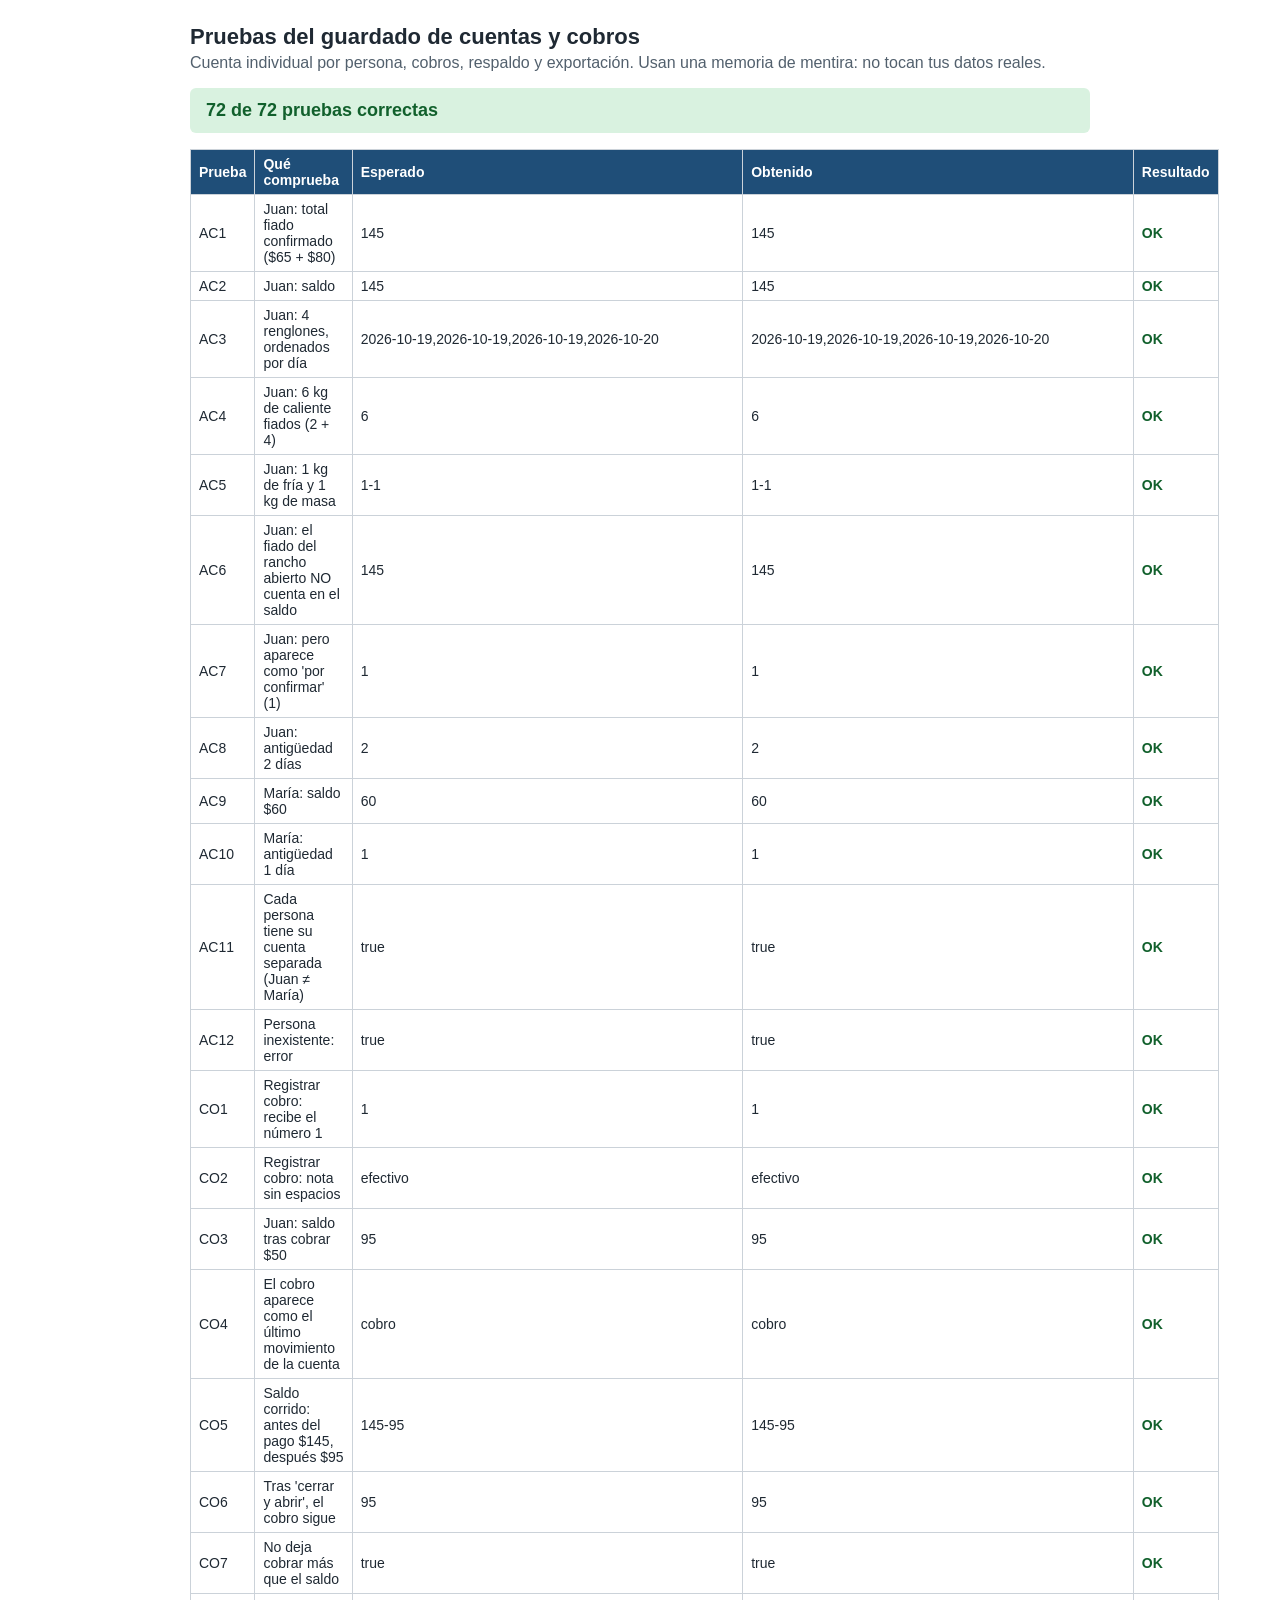
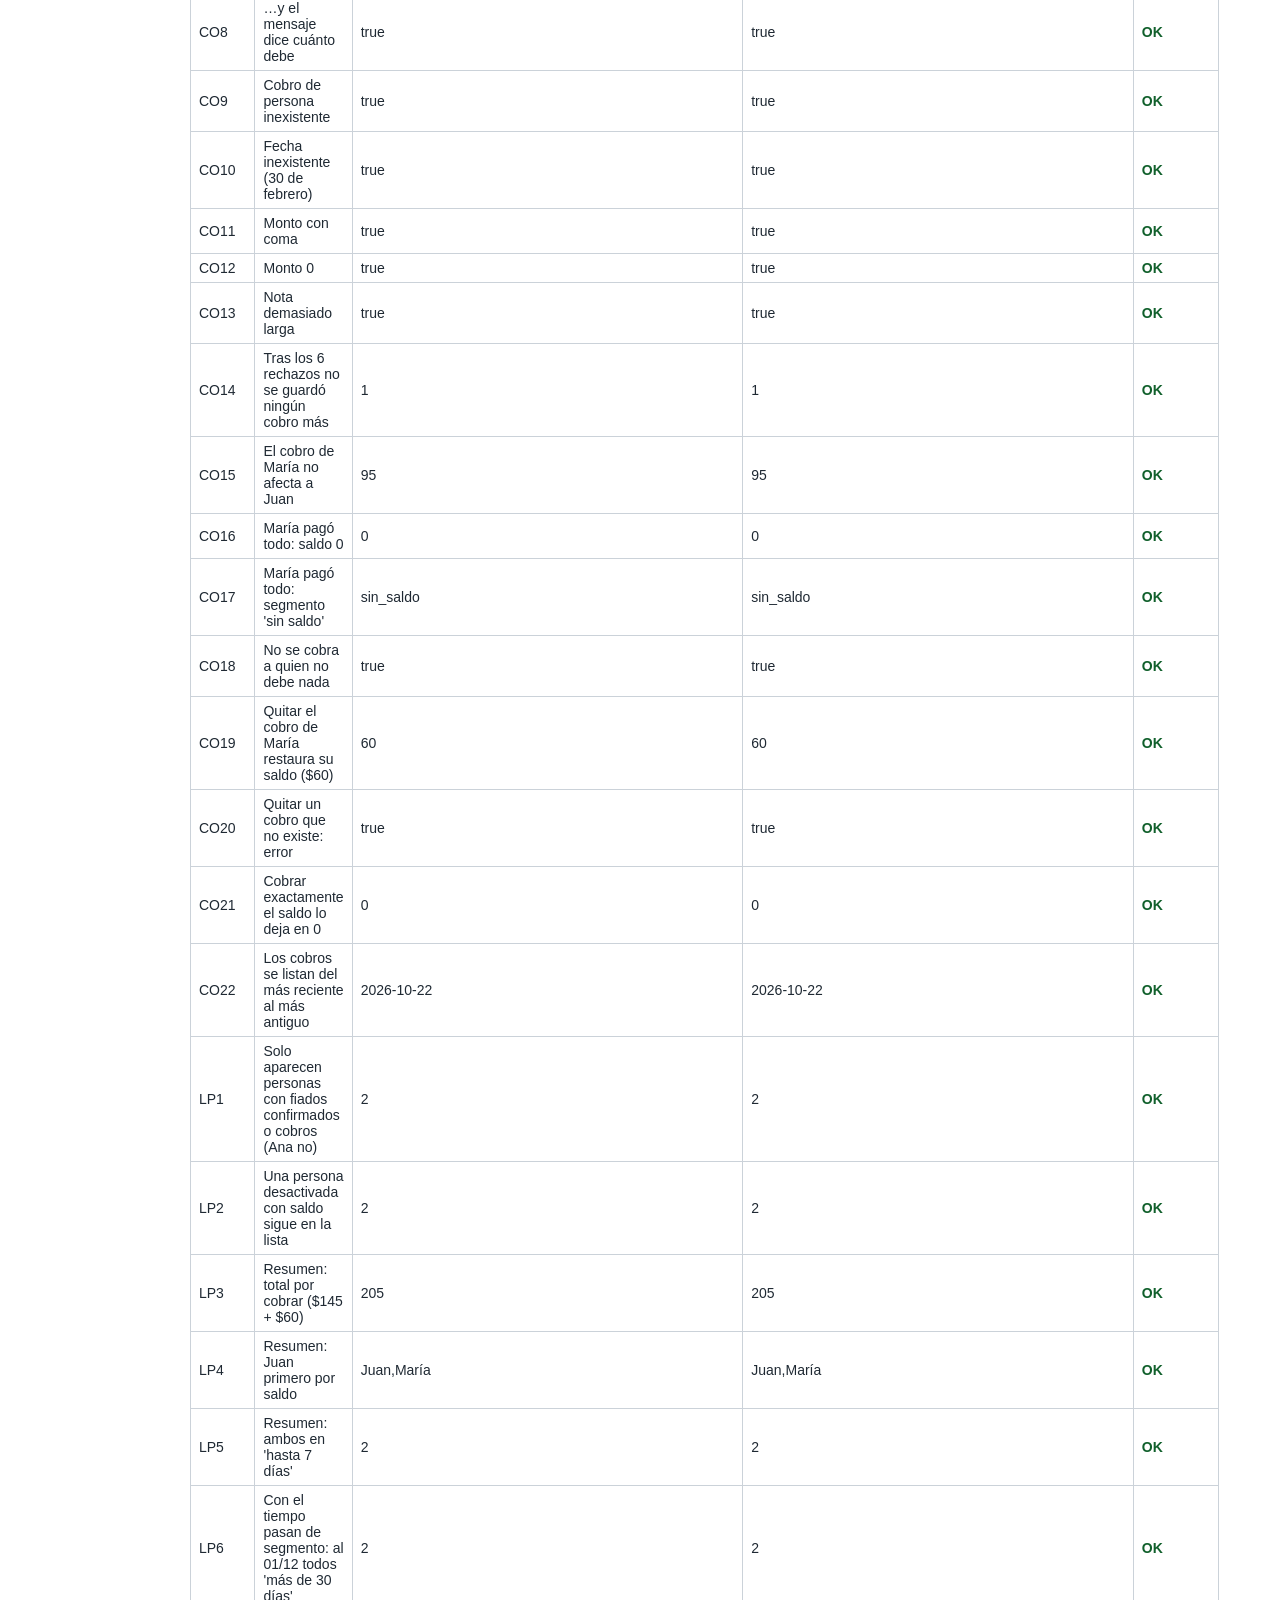
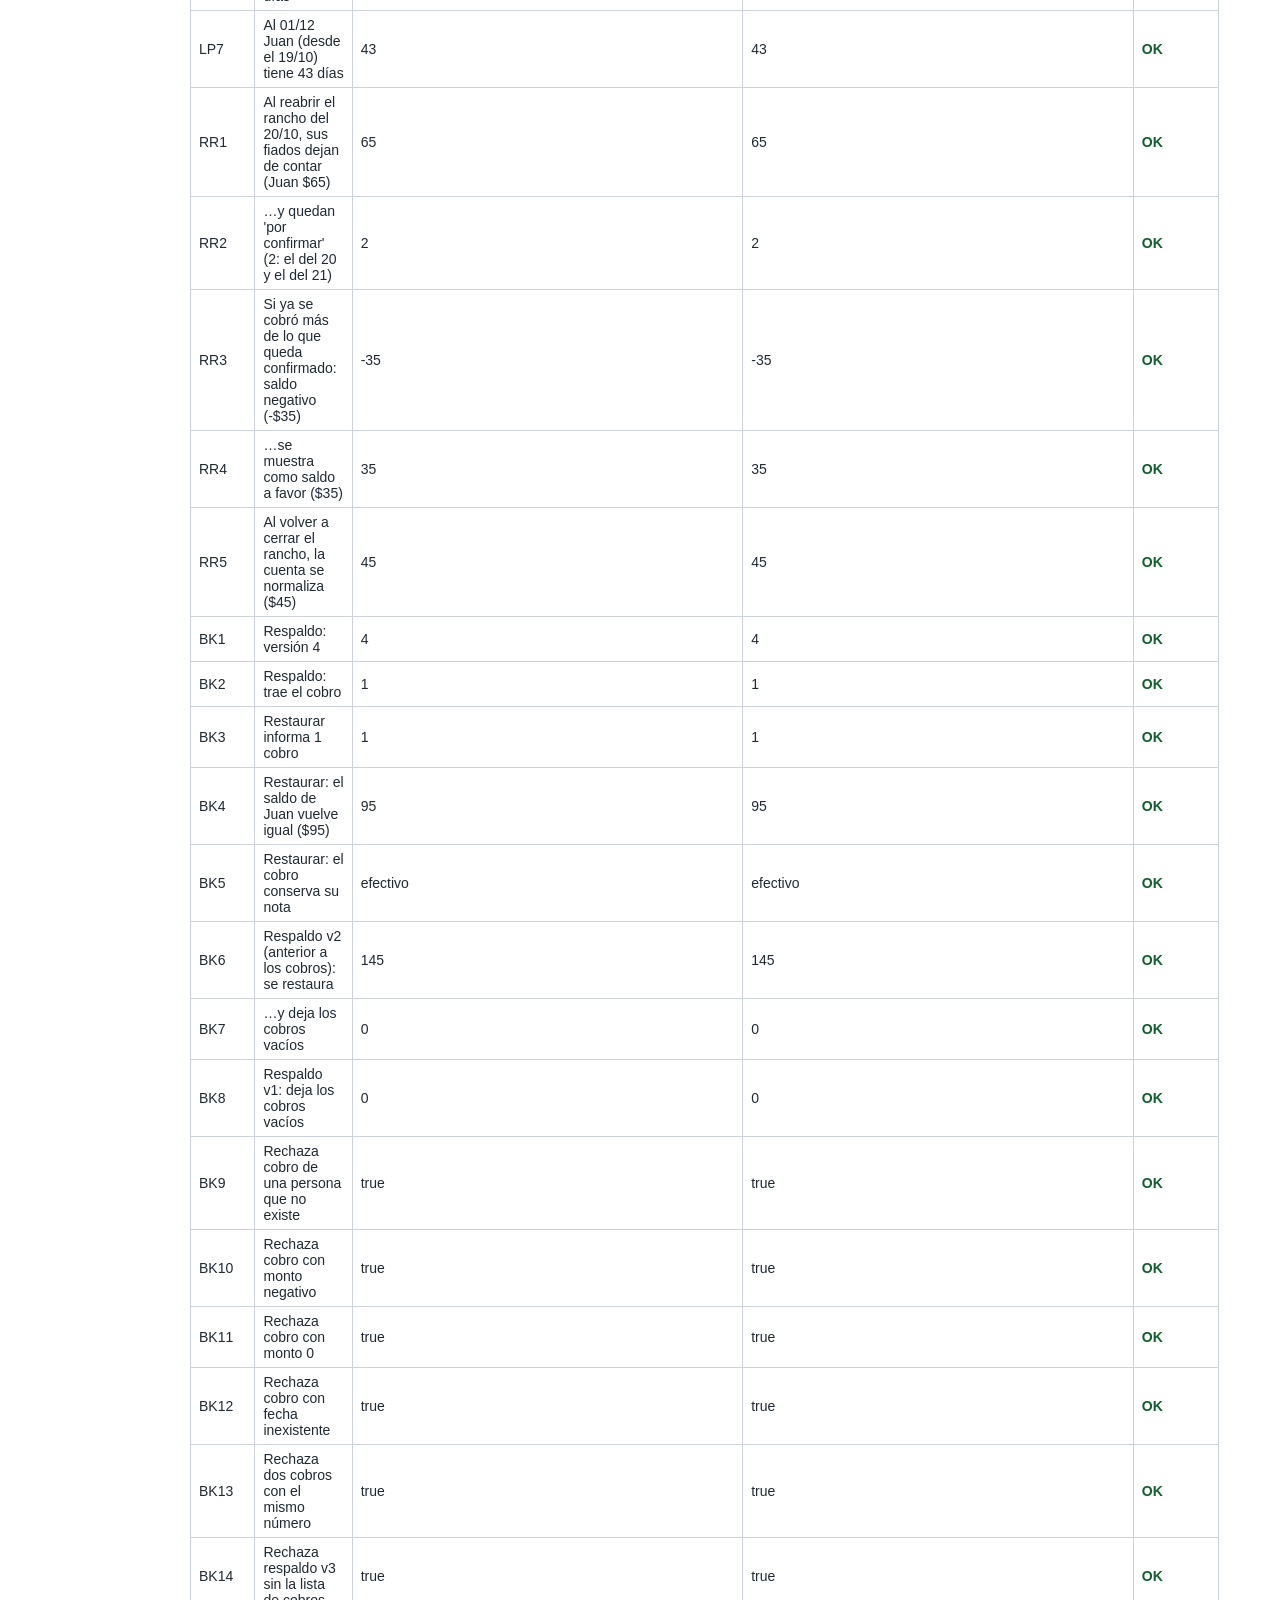
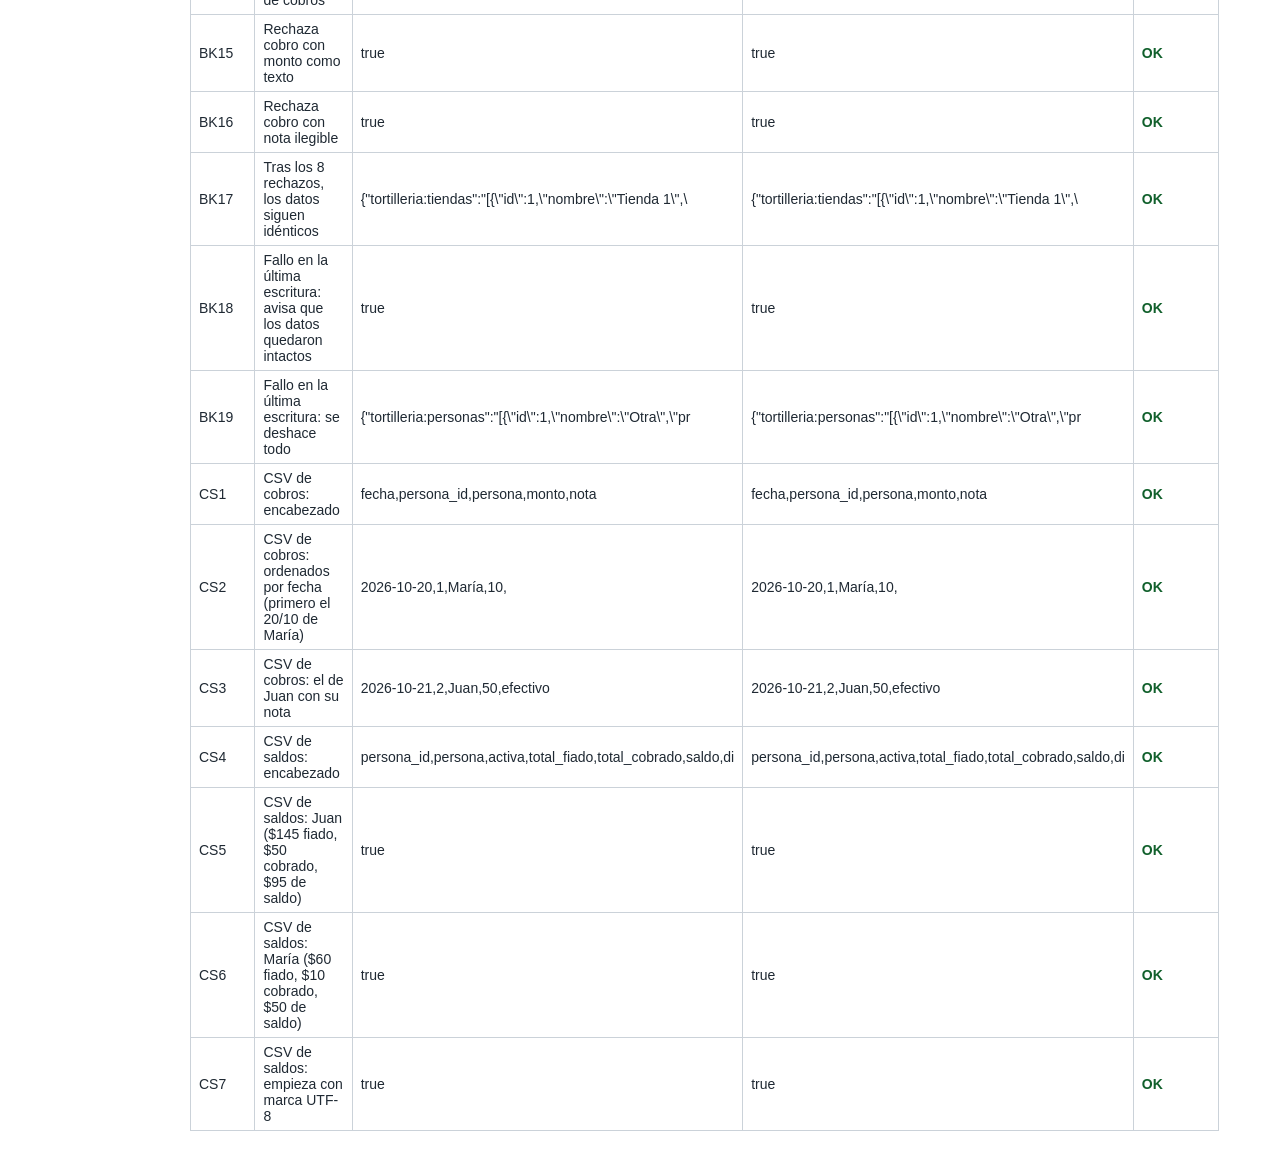
<file: pruebas_cuentas_guardado.html>
<!DOCTYPE html>
<html lang="es">
<head>
  <meta charset="UTF-8">
  <meta name="viewport" content="width=device-width, initial-scale=1">
  <title>Pruebas del guardado de cuentas y cobros</title>
  <style>
    body { font-family: Arial, sans-serif; max-width: 900px; margin: 24px auto; padding: 0 16px; color: #1f2933; }
    h1 { font-size: 22px; margin-bottom: 4px; }
    p.nota { color: #52606d; margin-top: 0; }
    #resumen { font-size: 18px; font-weight: bold; padding: 12px 16px; border-radius: 6px; margin: 16px 0; }
    #resumen.bien { background: #d9f2e0; color: #11602c; }
    #resumen.mal { background: #fbdada; color: #8a1c1c; }
    table { border-collapse: collapse; width: 100%; font-size: 14px; }
    th, td { border: 1px solid #cbd2d9; padding: 6px 8px; text-align: left; }
    th { background: #1f4e78; color: #fff; }
    tr.ok td:last-child { color: #11602c; font-weight: bold; }
    tr.falla { background: #fbdada; }
    tr.falla td:last-child { color: #8a1c1c; font-weight: bold; }
  </style>
</head>
<body>
  <h1>Pruebas del guardado de cuentas y cobros</h1>
  <p class="nota">Cuenta individual por persona, cobros, respaldo y exportación. Usan una memoria de mentira: no tocan tus datos reales.</p>
  <div id="resumen"></div>
  <table>
    <thead><tr><th>Prueba</th><th>Qué comprueba</th><th>Esperado</th><th>Obtenido</th><th>Resultado</th></tr></thead>
    <tbody id="filas"></tbody>
  </table>

  <script src="logica.js"></script>
  <script src="logica_rancho.js"></script>
  <script src="logica_cuentas.js"></script>
  <script src="almacenamiento.js"></script>
  <script>
    // ===== MARCA-INICIO-PRUEBAS =====
    function MemoriaFalsa() {
      this.datos = {};
      this.escrituras = 0;
      this.getItem = function (k) { return Object.prototype.hasOwnProperty.call(this.datos, k) ? this.datos[k] : null; };
      this.setItem = function (k, v) { this.escrituras += 1; this.datos[k] = String(v); };
      this.removeItem = function (k) { delete this.datos[k]; };
      this.key = function (i) { return Object.keys(this.datos)[i] || null; };
      Object.defineProperty(this, "length", { get: function () { return Object.keys(this.datos).length; } });
    }
    function MemoriaQueFallaEn(n) {
      MemoriaFalsa.call(this);
      let cuenta = 0;
      const original = this.setItem;
      this.activarFallo = false;
      this.setItem = function (k, v) {
        if (this.activarFallo) { cuenta += 1; if (cuenta === n) throw new Error("memoria llena"); }
        original.call(this, k, v);
      };
    }
    function lanza(f) { try { f(); return false; } catch (e) { return true; } }
    function mensaje(f) { try { f(); return ""; } catch (e) { return e.message; } }
    function clonar(o) { return JSON.parse(JSON.stringify(o)); }

    const RESULTADOS = [];
    function prueba(id, descripcion, esperado, obtenido) {
      let ok;
      if (typeof esperado === "number") ok = typeof obtenido === "number" && Math.abs(esperado - obtenido) < 0.005;
      else ok = esperado === obtenido;
      RESULTADOS.push({ id: id, descripcion: descripcion, esperado: esperado, obtenido: obtenido, ok: ok });
    }

    const HOY = "2026-10-21";
    function repartoCerrado(fecha) {
      const r = Almacen.nuevoReparto(fecha, Almacen.obtenerTiendas());
      r.lineas[0].entregados = "10"; r.lineas[0].sobrantes = "0";
      Almacen.guardarReparto(r); Almacen.cerrarReparto(fecha);
    }
    const lin = function (id, personaId, nombre, producto, kg, precio) {
      return { id: id, personaId: personaId, nombre: nombre, producto: producto, kg: kg, precio: precio };
    };

    // Dos días cerrados + un rancho abierto:
    //  19/10: Juan caliente 2 kg ($40), fría 1 kg ($12), masa 1 kg ($13)  -> $65
    //  20/10: Juan caliente 4 kg ($80), María caliente 3 kg ($60)
    //  21/10 (abierto): Juan caliente 5 kg (no cuenta todavía)
    function armarCaso() {
      const mem = new MemoriaFalsa();
      Almacen.usarBackend(mem);
      Almacen.agregarPersona("María", 12);   // id 1
      Almacen.agregarPersona("Juan", 12);    // id 2

      repartoCerrado("2026-10-19");
      const a = Almacen.nuevoRancho("2026-10-19");
      a.caliente = { llevados: "20", regresan: "0" };
      a.fria = { extra: "3", regresan: "0", contadoA: "2", contadoB: "0" };
      a.masa = { llevados: "5", regresan: "0" };
      a.fiados = [lin(1, 2, "Juan", "caliente", "2", 20), lin(2, 2, "Juan", "fria", "1", 12), lin(3, 2, "Juan", "masa", "1", 13)];
      Almacen.guardarRancho(a); Almacen.cerrarRancho("2026-10-19");

      repartoCerrado("2026-10-20");
      const b = Almacen.nuevoRancho("2026-10-20");
      b.caliente = { llevados: "20", regresan: "0" };
      b.fiados = [lin(1, 2, "Juan", "caliente", "4", 20), lin(2, 1, "María", "caliente", "3", 20)];
      Almacen.guardarRancho(b); Almacen.cerrarRancho("2026-10-20");

      const c = Almacen.nuevoRancho("2026-10-21");
      c.caliente = { llevados: "10", regresan: "0" };
      c.fiados = [lin(1, 2, "Juan", "caliente", "5", 20)];
      Almacen.guardarRancho(c);
      return mem;
    }

    function ejecutarPruebasCuentasGuardado() {
      RESULTADOS.length = 0;

      // ================= CUENTA INDIVIDUAL =================
      let mem = armarCaso();
      let j = Almacen.cuentaDe(2, HOY);
      prueba("AC1", "Juan: total fiado confirmado ($65 + $80)", 145, j.cuenta.totalFiado);
      prueba("AC2", "Juan: saldo", 145, j.cuenta.saldo);
      prueba("AC3", "Juan: 4 renglones, ordenados por día", "2026-10-19,2026-10-19,2026-10-19,2026-10-20",
        j.cuenta.lineas.map(function (l) { return l.fecha; }).join(","));
      prueba("AC4", "Juan: 6 kg de caliente fiados (2 + 4)", 6, j.cuenta.kgFiadoPorProducto.caliente);
      prueba("AC5", "Juan: 1 kg de fría y 1 kg de masa", "1-1", j.cuenta.kgFiadoPorProducto.fria + "-" + j.cuenta.kgFiadoPorProducto.masa);
      prueba("AC6", "Juan: el fiado del rancho abierto NO cuenta en el saldo", 145, j.cuenta.saldo);
      prueba("AC7", "Juan: pero aparece como 'por confirmar' (1)", 1, j.porConfirmar.length);
      prueba("AC8", "Juan: antigüedad 2 días", 2, j.cuenta.diasAntiguedad);
      const m = Almacen.cuentaDe(1, HOY);
      prueba("AC9", "María: saldo $60", 60, m.cuenta.saldo);
      prueba("AC10", "María: antigüedad 1 día", 1, m.cuenta.diasAntiguedad);
      prueba("AC11", "Cada persona tiene su cuenta separada (Juan ≠ María)", true, j.cuenta.saldo !== m.cuenta.saldo);
      prueba("AC12", "Persona inexistente: error", true, lanza(function () { Almacen.cuentaDe(99, HOY); }));

      // ================= COBROS =================
      const cobro = Almacen.registrarCobro(2, "2026-10-21", "50", "  efectivo  ", HOY);
      prueba("CO1", "Registrar cobro: recibe el número 1", 1, cobro.id);
      prueba("CO2", "Registrar cobro: nota sin espacios", "efectivo", cobro.nota);
      prueba("CO3", "Juan: saldo tras cobrar $50", 95, Almacen.cuentaDe(2, HOY).cuenta.saldo);
      const movs = Almacen.cuentaDe(2, HOY).cuenta.movimientos;
      prueba("CO4", "El cobro aparece como el último movimiento de la cuenta", "cobro", movs[movs.length - 1].tipo);
      prueba("CO5", "Saldo corrido: antes del pago $145, después $95", "145-95", movs[3].saldoDespues + "-" + movs[4].saldoDespues);
      Almacen.usarBackend(null); Almacen.usarBackend(mem);
      prueba("CO6", "Tras 'cerrar y abrir', el cobro sigue", 95, Almacen.cuentaDe(2, HOY).cuenta.saldo);
      const n0 = Almacen.obtenerCobros().length;
      prueba("CO7", "No deja cobrar más que el saldo", true, lanza(function () { Almacen.registrarCobro(2, "2026-10-21", "95.01", "", HOY); }));
      prueba("CO8", "…y el mensaje dice cuánto debe", true, mensaje(function () { Almacen.registrarCobro(2, "2026-10-21", "200", "", HOY); }).indexOf("$95.00") >= 0);
      prueba("CO9", "Cobro de persona inexistente", true, lanza(function () { Almacen.registrarCobro(99, "2026-10-21", "10", "", HOY); }));
      prueba("CO10", "Fecha inexistente (30 de febrero)", true, lanza(function () { Almacen.registrarCobro(2, "2026-02-30", "10", "", HOY); }));
      prueba("CO11", "Monto con coma", true, lanza(function () { Almacen.registrarCobro(2, "2026-10-21", "10,5", "", HOY); }));
      prueba("CO12", "Monto 0", true, lanza(function () { Almacen.registrarCobro(2, "2026-10-21", "0", "", HOY); }));
      prueba("CO13", "Nota demasiado larga", true, lanza(function () { Almacen.registrarCobro(2, "2026-10-21", "10", new Array(100).join("x"), HOY); }));
      prueba("CO14", "Tras los 6 rechazos no se guardó ningún cobro más", n0, Almacen.obtenerCobros().length);
      Almacen.registrarCobro(1, "2026-10-21", "60", "", HOY);
      prueba("CO15", "El cobro de María no afecta a Juan", 95, Almacen.cuentaDe(2, HOY).cuenta.saldo);
      prueba("CO16", "María pagó todo: saldo 0", 0, Almacen.cuentaDe(1, HOY).cuenta.saldo);
      prueba("CO17", "María pagó todo: segmento 'sin saldo'", "sin_saldo", Almacen.cuentaDe(1, HOY).cuenta.segmento);
      prueba("CO18", "No se cobra a quien no debe nada", true, lanza(function () { Almacen.registrarCobro(1, "2026-10-21", "10", "", HOY); }));
      Almacen.quitarCobro(2);
      prueba("CO19", "Quitar el cobro de María restaura su saldo ($60)", 60, Almacen.cuentaDe(1, HOY).cuenta.saldo);
      prueba("CO20", "Quitar un cobro que no existe: error", true, lanza(function () { Almacen.quitarCobro(99); }));
      Almacen.registrarCobro(2, "2026-10-22", "95", "liquidó", HOY);
      prueba("CO21", "Cobrar exactamente el saldo lo deja en 0", 0, Almacen.cuentaDe(2, HOY).cuenta.saldo);
      prueba("CO22", "Los cobros se listan del más reciente al más antiguo", "2026-10-22", Almacen.cuentaDe(2, HOY).cobros[0].fecha);

      // ================= LISTA DE PERSONAS CON CUENTA =================
      mem = armarCaso();
      Almacen.agregarPersona("Ana", 13);  // sin movimientos
      let cp = Almacen.cuentasDePersonas(HOY);
      prueba("LP1", "Solo aparecen personas con fiados confirmados o cobros (Ana no)", 2, cp.length);
      Almacen.establecerActivaPersona(2, false);
      cp = Almacen.cuentasDePersonas(HOY);
      prueba("LP2", "Una persona desactivada con saldo sigue en la lista", 2, cp.length);
      const deud = LogicaCuentas.resumenDeudores(cp, "saldo");
      prueba("LP3", "Resumen: total por cobrar ($145 + $60)", 205, deud.totalPorCobrar);
      prueba("LP4", "Resumen: Juan primero por saldo", "Juan,María", deud.deudores.map(function (p) { return p.nombre; }).join(","));
      prueba("LP5", "Resumen: ambos en 'hasta 7 días'", 2, deud.porSegmento.reciente.cantidad);
      const tarde = Almacen.cuentasDePersonas("2026-12-01");
      const dt = LogicaCuentas.resumenDeudores(tarde, "antiguedad");
      prueba("LP6", "Con el tiempo pasan de segmento: al 01/12 todos 'más de 30 días'", 2, dt.porSegmento.muy_atrasado.cantidad);
      prueba("LP7", "Al 01/12 Juan (desde el 19/10) tiene 43 días", 43, tarde.filter(function (x) { return x.nombre === "Juan"; })[0].cuenta.diasAntiguedad);

      // ================= REABRIR UN RANCHO =================
      mem = armarCaso();
      Almacen.reabrirRancho("2026-10-20");
      prueba("RR1", "Al reabrir el rancho del 20/10, sus fiados dejan de contar (Juan $65)", 65, Almacen.cuentaDe(2, HOY).cuenta.saldo);
      prueba("RR2", "…y quedan 'por confirmar' (2: el del 20 y el del 21)", 2, Almacen.cuentaDe(2, HOY).porConfirmar.length);
      mem = armarCaso();
      Almacen.registrarCobro(2, "2026-10-21", "100", "", HOY);
      Almacen.reabrirRancho("2026-10-20");
      const rrc = Almacen.cuentaDe(2, HOY).cuenta;
      prueba("RR3", "Si ya se cobró más de lo que queda confirmado: saldo negativo (-$35)", -35, rrc.saldo);
      prueba("RR4", "…se muestra como saldo a favor ($35)", 35, rrc.aFavor);
      Almacen.cerrarRancho("2026-10-20");
      prueba("RR5", "Al volver a cerrar el rancho, la cuenta se normaliza ($45)", 45, Almacen.cuentaDe(2, HOY).cuenta.saldo);

      // ================= RESPALDO VERSIÓN 3 =================
      mem = armarCaso();
      Almacen.registrarCobro(2, "2026-10-21", "50", "efectivo", HOY);
      const resp = Almacen.exportarTodo();
      const texto = JSON.stringify(resp);
      prueba("BK1", "Respaldo: versión 4", 4, resp.version);
      prueba("BK2", "Respaldo: trae el cobro", 1, resp.cobros.length);

      Almacen.usarBackend(new MemoriaFalsa());
      const res = Almacen.restaurarTodo(JSON.parse(texto));
      prueba("BK3", "Restaurar informa 1 cobro", 1, res.cobros);
      prueba("BK4", "Restaurar: el saldo de Juan vuelve igual ($95)", 95, Almacen.cuentaDe(2, HOY).cuenta.saldo);
      prueba("BK5", "Restaurar: el cobro conserva su nota", "efectivo", Almacen.obtenerCobros()[0].nota);

      // Respaldo versión 2 (sin cobros) y versión 1: dejan los cobros vacíos
      const v2 = JSON.parse(texto); v2.version = 2; delete v2.cobros;
      Almacen.restaurarTodo(v2);
      prueba("BK6", "Respaldo v2 (anterior a los cobros): se restaura", 145, Almacen.cuentaDe(2, HOY).cuenta.saldo);
      prueba("BK7", "…y deja los cobros vacíos", 0, Almacen.obtenerCobros().length);
      Almacen.restaurarTodo(JSON.parse(texto));
      Almacen.restaurarTodo({ aplicacion: "tortilleria", version: 1, exportadoEn: "2026-10-01T00:00:00Z", tiendas: Almacen.tiendasDeEjemplo(), repartos: {} });
      prueba("BK8", "Respaldo v1: deja los cobros vacíos", 0, Almacen.obtenerCobros().length);

      // Respaldos inválidos
      Almacen.restaurarTodo(JSON.parse(texto));
      const antes = JSON.stringify(Almacen._bk().datos);
      const malos = [
        ["BK9", "Rechaza cobro de una persona que no existe", function (d) { d.cobros[0].personaId = 99; }],
        ["BK10", "Rechaza cobro con monto negativo", function (d) { d.cobros[0].monto = -5; }],
        ["BK11", "Rechaza cobro con monto 0", function (d) { d.cobros[0].monto = 0; }],
        ["BK12", "Rechaza cobro con fecha inexistente", function (d) { d.cobros[0].fecha = "2026-02-30"; }],
        ["BK13", "Rechaza dos cobros con el mismo número", function (d) { d.cobros.push(clonar(d.cobros[0])); }],
        ["BK14", "Rechaza respaldo v3 sin la lista de cobros", function (d) { delete d.cobros; }],
        ["BK15", "Rechaza cobro con monto como texto", function (d) { d.cobros[0].monto = "50"; }],
        ["BK16", "Rechaza cobro con nota ilegible", function (d) { d.cobros[0].nota = { x: 1 }; }]
      ];
      malos.forEach(function (x) {
        const copia = JSON.parse(texto);
        x[2](copia);
        prueba(x[0], x[1], true, lanza(function () { Almacen.restaurarTodo(copia); }));
      });
      prueba("BK17", "Tras los 8 rechazos, los datos siguen idénticos", antes, JSON.stringify(Almacen._bk().datos));

      // Fallo en la ÚLTIMA escritura: se deshace todo
      const contador = new MemoriaFalsa();
      Almacen.usarBackend(contador);
      contador.escrituras = 0;
      Almacen.restaurarTodo(JSON.parse(texto));
      const totalEscrituras = contador.escrituras;
      const frag = new MemoriaQueFallaEn(totalEscrituras);
      Almacen.usarBackend(frag);
      armarCasoEn();
      function armarCasoEn() { Almacen.agregarPersona("Otra", 12); }
      const foto = JSON.stringify(frag.datos);
      frag.activarFallo = true;
      const msg = mensaje(function () { Almacen.restaurarTodo(JSON.parse(texto)); });
      frag.activarFallo = false;
      prueba("BK18", "Fallo en la última escritura: avisa que los datos quedaron intactos", true, msg.indexOf("intactos") >= 0);
      prueba("BK19", "Fallo en la última escritura: se deshace todo", foto, JSON.stringify(frag.datos));

      // ================= CSV =================
      mem = armarCaso();
      Almacen.registrarCobro(2, "2026-10-21", "50", "efectivo", HOY);
      Almacen.registrarCobro(1, "2026-10-20", "10", "", HOY);
      const csvC = Almacen.aCSVCobros().replace("\uFEFF", "").trim().split("\r\n");
      prueba("CS1", "CSV de cobros: encabezado", "fecha,persona_id,persona,monto,nota", csvC[0]);
      prueba("CS2", "CSV de cobros: ordenados por fecha (primero el 20/10 de María)", "2026-10-20,1,María,10,", csvC[1]);
      prueba("CS3", "CSV de cobros: el de Juan con su nota", "2026-10-21,2,Juan,50,efectivo", csvC[2]);
      const csvS = Almacen.aCSVSaldos(HOY).replace("\uFEFF", "").trim().split("\r\n");
      prueba("CS4", "CSV de saldos: encabezado", "persona_id,persona,activa,total_fiado,total_cobrado,saldo,dias_antiguedad,segmento,fiado_pendiente_mas_antiguo", csvS[0]);
      prueba("CS5", "CSV de saldos: Juan ($145 fiado, $50 cobrado, $95 de saldo)", true, csvS.indexOf("2,Juan,si,145,50,95,2,Hasta 7 días,2026-10-19") >= 0);
      prueba("CS6", "CSV de saldos: María ($60 fiado, $10 cobrado, $50 de saldo)", true, csvS.indexOf("1,María,si,60,10,50,1,Hasta 7 días,2026-10-20") >= 0);
      prueba("CS7", "CSV de saldos: empieza con marca UTF-8", true, Almacen.aCSVSaldos(HOY).charCodeAt(0) === 0xFEFF);

      Almacen.usarBackend(null);
      return RESULTADOS.slice();
    }
    // ===== MARCA-FIN-PRUEBAS =====

    const resultados = ejecutarPruebasCuentasGuardado();
    const filas = document.getElementById("filas");
    let correctas = 0;
    resultados.forEach(function (r) {
      if (r.ok) correctas += 1;
      const tr = document.createElement("tr");
      tr.className = r.ok ? "ok" : "falla";
      [r.id, r.descripcion, String(r.esperado).slice(0, 60), String(r.obtenido).slice(0, 60), r.ok ? "OK" : "FALLA"].forEach(function (texto) {
        const td = document.createElement("td");
        td.textContent = texto;
        tr.appendChild(td);
      });
      filas.appendChild(tr);
    });
    const resumen = document.getElementById("resumen");
    resumen.textContent = correctas + " de " + resultados.length + " pruebas correctas";
    resumen.className = correctas === resultados.length ? "bien" : "mal";
  </script>
</body>
</html>
</file>
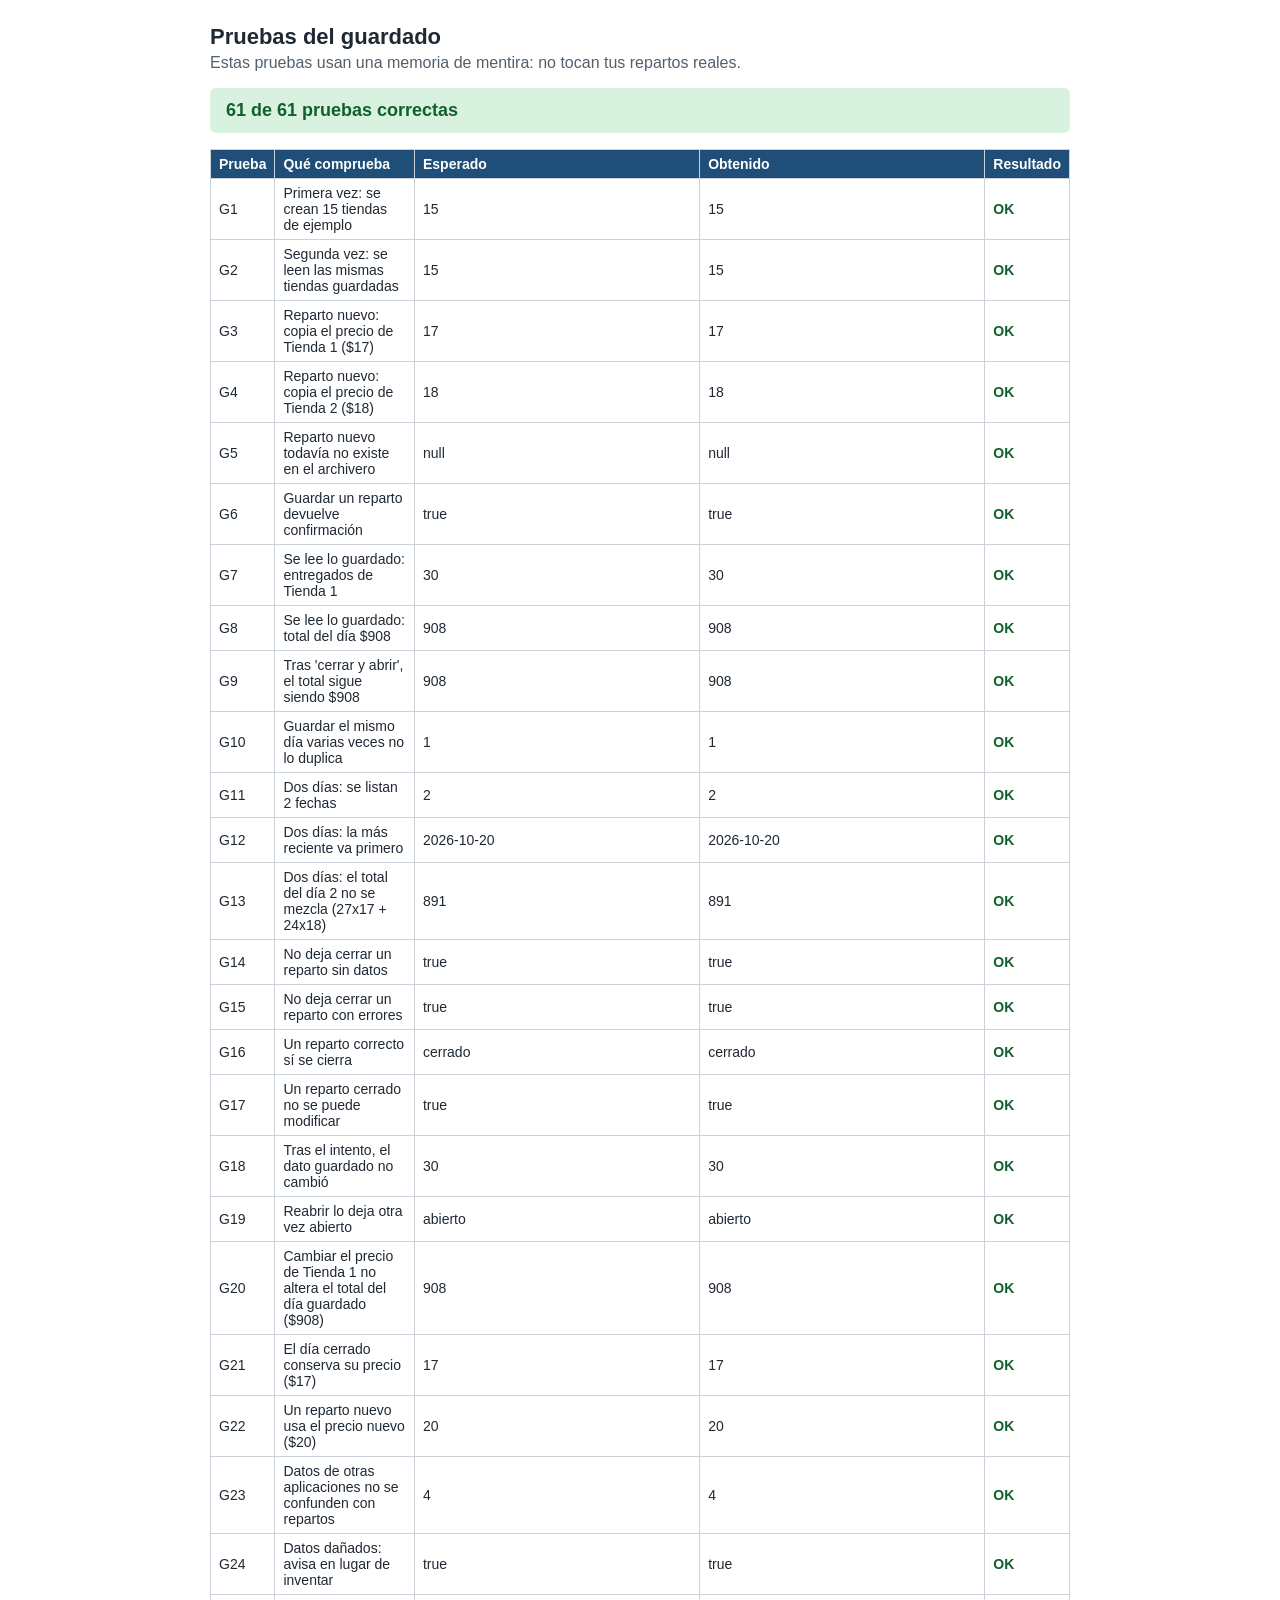
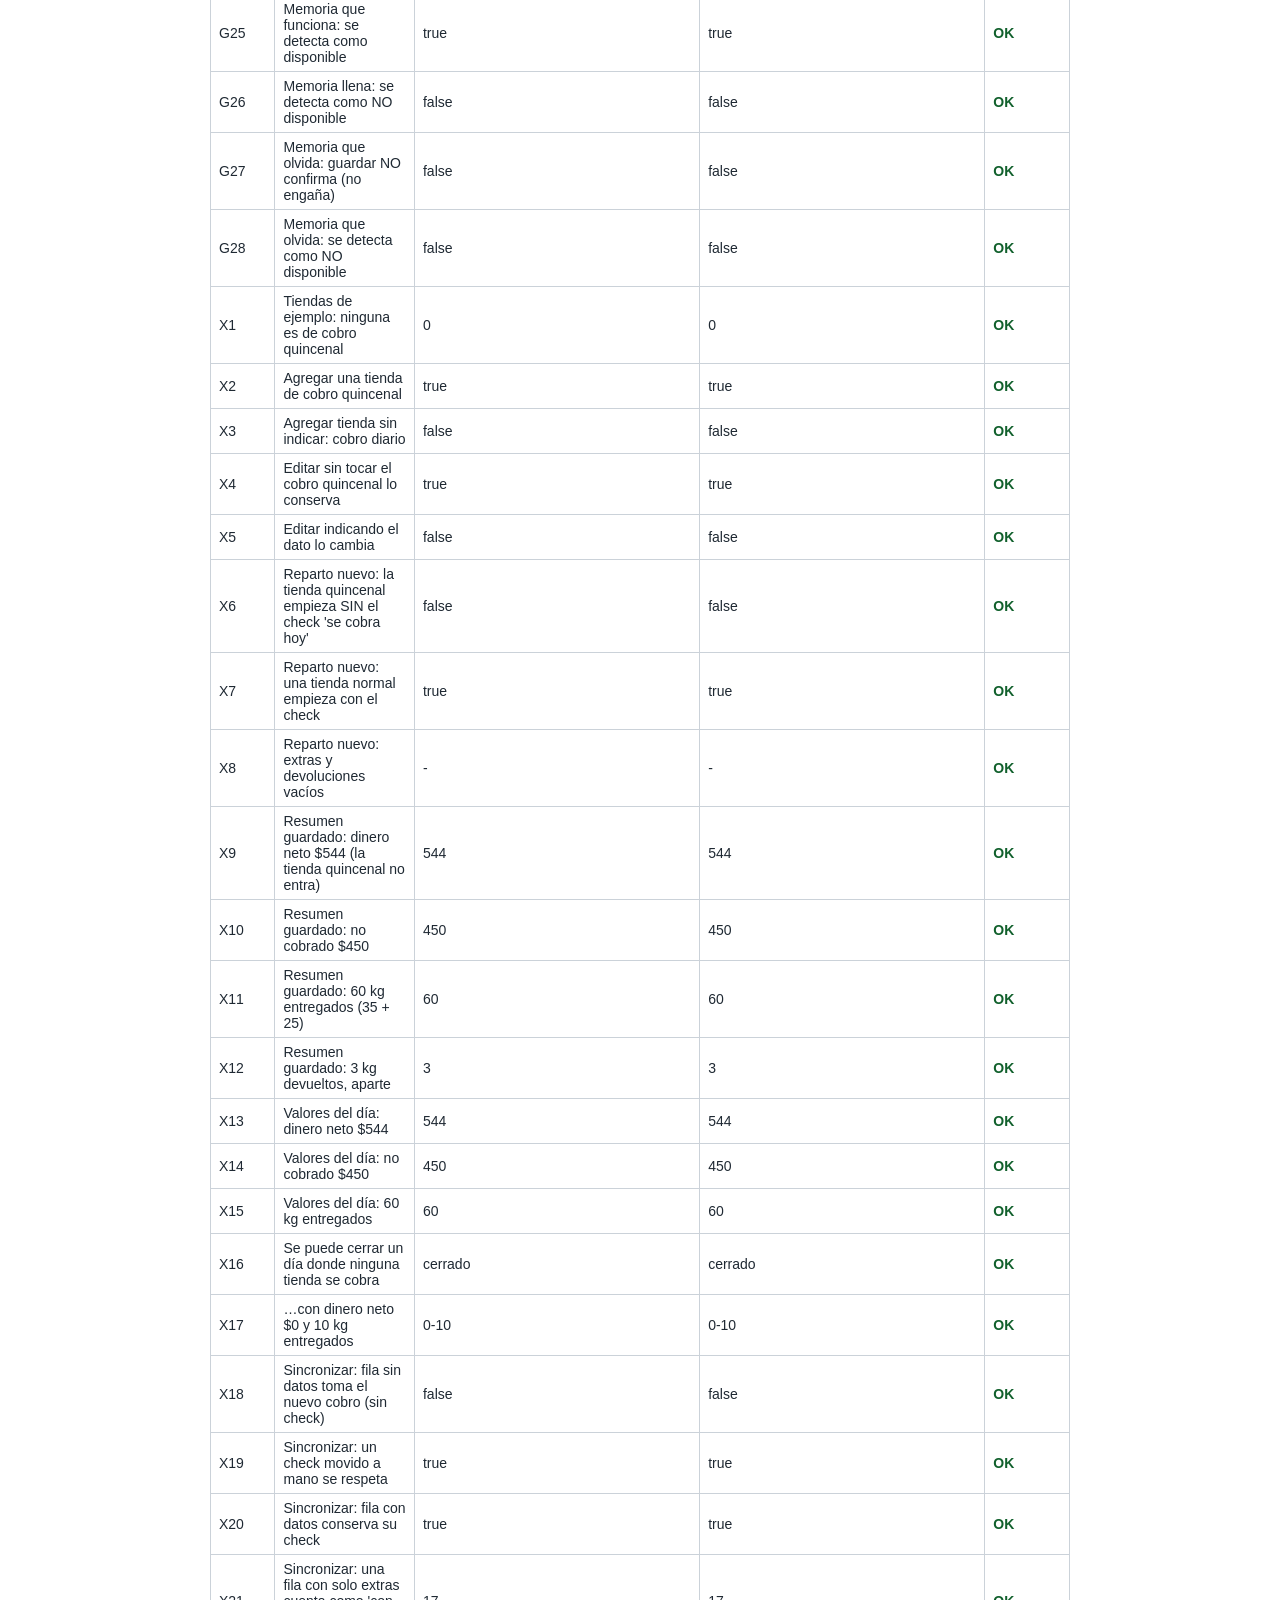
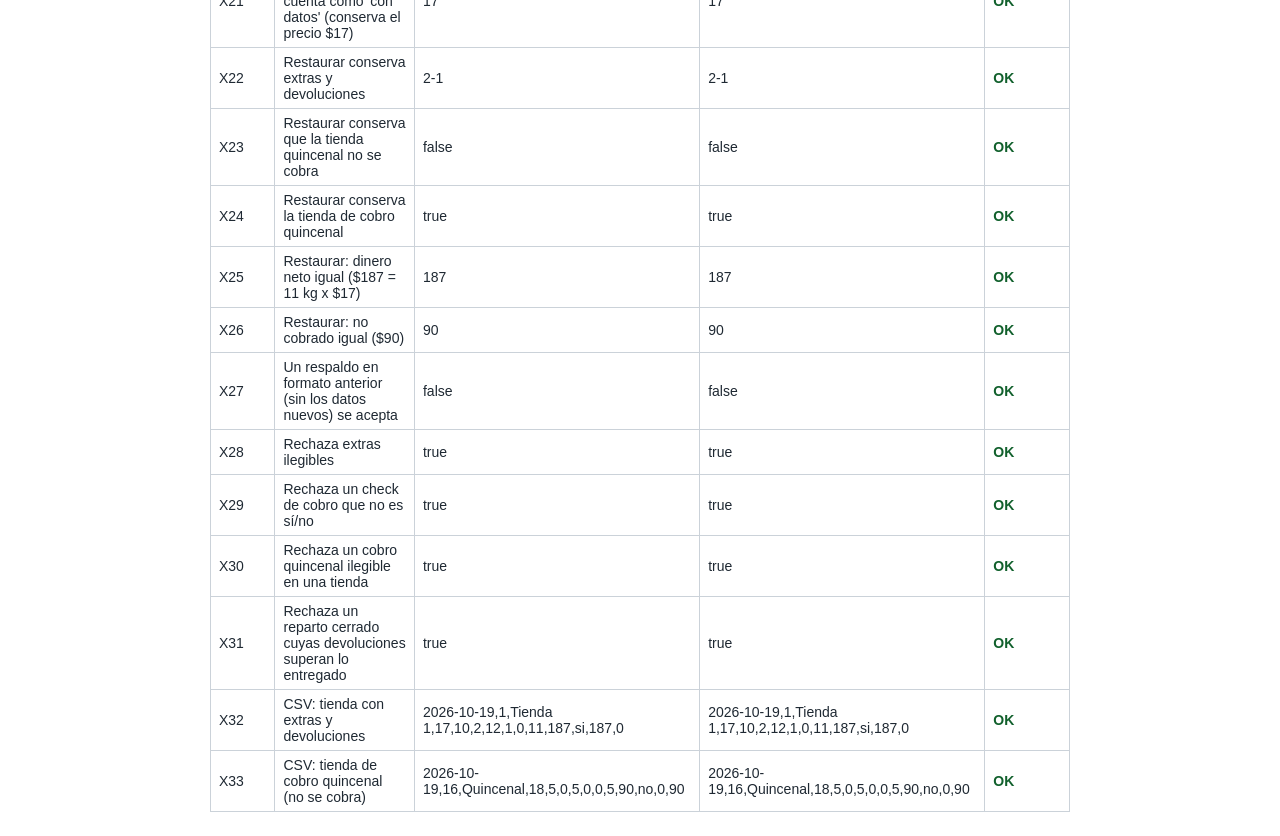
<file: pruebas_guardado.html>
<!DOCTYPE html>
<html lang="es">
<head>
  <meta charset="UTF-8">
  <meta name="viewport" content="width=device-width, initial-scale=1">
  <title>Pruebas del guardado</title>
  <style>
    body { font-family: Arial, sans-serif; max-width: 860px; margin: 24px auto; padding: 0 16px; color: #1f2933; }
    h1 { font-size: 22px; margin-bottom: 4px; }
    p.nota { color: #52606d; margin-top: 0; }
    #resumen { font-size: 18px; font-weight: bold; padding: 12px 16px; border-radius: 6px; margin: 16px 0; }
    #resumen.bien { background: #d9f2e0; color: #11602c; }
    #resumen.mal { background: #fbdada; color: #8a1c1c; }
    table { border-collapse: collapse; width: 100%; font-size: 14px; }
    th, td { border: 1px solid #cbd2d9; padding: 6px 8px; text-align: left; }
    th { background: #1f4e78; color: #fff; }
    tr.ok td:last-child { color: #11602c; font-weight: bold; }
    tr.falla { background: #fbdada; }
    tr.falla td:last-child { color: #8a1c1c; font-weight: bold; }
  </style>
</head>
<body>
  <h1>Pruebas del guardado</h1>
  <p class="nota">Estas pruebas usan una memoria de mentira: no tocan tus repartos reales.</p>
  <div id="resumen"></div>
  <table>
    <thead><tr><th>Prueba</th><th>Qué comprueba</th><th>Esperado</th><th>Obtenido</th><th>Resultado</th></tr></thead>
    <tbody id="filas"></tbody>
  </table>

  <script src="logica.js"></script>
  <script src="logica_rancho.js"></script>
  <script src="logica_cuentas.js"></script>
  <script src="almacenamiento.js"></script>
  <script>
    // ===== MARCA-INICIO-PRUEBAS =====
    // Memoria de mentira con la misma forma que la del navegador
    function MemoriaFalsa() {
      this.datos = {};
      this.getItem = function (k) { return Object.prototype.hasOwnProperty.call(this.datos, k) ? this.datos[k] : null; };
      this.setItem = function (k, v) { this.datos[k] = String(v); };
      this.removeItem = function (k) { delete this.datos[k]; };
      this.key = function (i) { return Object.keys(this.datos)[i] || null; };
      Object.defineProperty(this, "length", { get: function () { return Object.keys(this.datos).length; } });
    }
    // Memoria que "pierde" todo lo que se le escribe
    function MemoriaQueOlvida() {
      this.getItem = function () { return null; };
      this.setItem = function () {};
      this.removeItem = function () {};
      this.key = function () { return null; };
      this.length = 0;
    }
    // Memoria que da error al escribir (por ejemplo, llena)
    function MemoriaLlena() {
      this.getItem = function () { return null; };
      this.setItem = function () { throw new Error("memoria llena"); };
      this.removeItem = function () {};
      this.key = function () { return null; };
      this.length = 0;
    }

    function lanza(funcion) {
      try { funcion(); return false; } catch (e) { return true; }
    }
    function conDatos(reparto, pares) {
      pares.forEach(function (p, i) {
        reparto.lineas[i].entregados = p[0];
        reparto.lineas[i].sobrantes = p[1];
      });
      return reparto;
    }

    const RESULTADOS = [];
    function prueba(id, descripcion, esperado, obtenido) {
      let ok;
      if (typeof esperado === "number") ok = typeof obtenido === "number" && Math.abs(esperado - obtenido) < 0.005;
      else ok = esperado === obtenido;
      RESULTADOS.push({ id: id, descripcion: descripcion, esperado: esperado, obtenido: obtenido, ok: ok });
    }

    function ejecutarPruebasGuardado() {
      RESULTADOS.length = 0;
      let mem = new MemoriaFalsa();
      Almacen.usarBackend(mem);

      // --- Tiendas
      const t1 = Almacen.obtenerTiendas();
      prueba("G1", "Primera vez: se crean 15 tiendas de ejemplo", 15, t1.length);
      prueba("G2", "Segunda vez: se leen las mismas tiendas guardadas", 15, Almacen.obtenerTiendas().length);

      // --- Reparto nuevo y precio del día
      const r = Almacen.nuevoReparto("2026-10-19", t1);
      prueba("G3", "Reparto nuevo: copia el precio de Tienda 1 ($17)", 17, r.lineas[0].precio);
      prueba("G4", "Reparto nuevo: copia el precio de Tienda 2 ($18)", 18, r.lineas[1].precio);
      prueba("G5", "Reparto nuevo todavía no existe en el archivero", null, Almacen.obtenerReparto("2026-10-19"));

      // --- Guardar y leer
      conDatos(r, [["30", "2"], ["25", "1"]]);
      prueba("G6", "Guardar un reparto devuelve confirmación", true, Almacen.guardarReparto(r));
      const leido = Almacen.obtenerReparto("2026-10-19");
      prueba("G7", "Se lee lo guardado: entregados de Tienda 1", "30", leido.lineas[0].entregados);
      prueba("G8", "Se lee lo guardado: total del día $908", 908, Almacen.resumenDe(leido).total);

      // --- Cerrar y reabrir la aplicación (misma memoria, estado nuevo)
      Almacen.usarBackend(null);
      Almacen.usarBackend(mem);
      prueba("G9", "Tras 'cerrar y abrir', el total sigue siendo $908", 908, Almacen.resumenDe(Almacen.obtenerReparto("2026-10-19")).total);

      // --- Una fecha, un reparto
      Almacen.guardarReparto(r);
      Almacen.guardarReparto(r);
      prueba("G10", "Guardar el mismo día varias veces no lo duplica", 1, Almacen.listarFechas().length);

      // --- Dos días distintos
      const r2 = conDatos(Almacen.nuevoReparto("2026-10-20", t1), [["28", "1"], ["26", "2"]]);
      Almacen.guardarReparto(r2);
      prueba("G11", "Dos días: se listan 2 fechas", 2, Almacen.listarFechas().length);
      prueba("G12", "Dos días: la más reciente va primero", "2026-10-20", Almacen.listarFechas()[0]);
      prueba("G13", "Dos días: el total del día 2 no se mezcla (27x17 + 24x18)", 891, Almacen.resumenDe(Almacen.obtenerReparto("2026-10-20")).total);

      // --- Cerrar
      const vacio = Almacen.nuevoReparto("2026-10-21", t1);
      Almacen.guardarReparto(vacio);
      prueba("G14", "No deja cerrar un reparto sin datos", true, lanza(function () { Almacen.cerrarReparto("2026-10-21"); }));
      const malo = conDatos(Almacen.nuevoReparto("2026-10-22", t1), [["5", "8"]]);
      Almacen.guardarReparto(malo);
      prueba("G15", "No deja cerrar un reparto con errores", true, lanza(function () { Almacen.cerrarReparto("2026-10-22"); }));
      Almacen.cerrarReparto("2026-10-19");
      prueba("G16", "Un reparto correcto sí se cierra", "cerrado", Almacen.obtenerReparto("2026-10-19").estado);

      // --- Protección de lo cerrado
      const intento = Almacen.obtenerReparto("2026-10-19");
      intento.lineas[0].entregados = "99";
      prueba("G17", "Un reparto cerrado no se puede modificar", true, lanza(function () { Almacen.guardarReparto(intento); }));
      prueba("G18", "Tras el intento, el dato guardado no cambió", "30", Almacen.obtenerReparto("2026-10-19").lineas[0].entregados);
      Almacen.reabrirReparto("2026-10-19");
      prueba("G19", "Reabrir lo deja otra vez abierto", "abierto", Almacen.obtenerReparto("2026-10-19").estado);
      Almacen.cerrarReparto("2026-10-19");

      // --- El historial de precios se respeta
      const tiendasNuevas = Almacen.obtenerTiendas();
      tiendasNuevas[0].precio = 20;
      Almacen.guardarTiendas(tiendasNuevas);
      prueba("G20", "Cambiar el precio de Tienda 1 no altera el total del día guardado ($908)", 908, Almacen.resumenDe(Almacen.obtenerReparto("2026-10-19")).total);
      prueba("G21", "El día cerrado conserva su precio ($17)", 17, Almacen.obtenerReparto("2026-10-19").lineas[0].precio);
      const futuro = Almacen.nuevoReparto("2026-10-30", Almacen.obtenerTiendas());
      prueba("G22", "Un reparto nuevo usa el precio nuevo ($20)", 20, futuro.lineas[0].precio);

      // --- Robustez
      mem.setItem("otra-aplicacion:dato", "x");
      prueba("G23", "Datos de otras aplicaciones no se confunden con repartos", 4, Almacen.listarFechas().length);
      mem.setItem("tortilleria:reparto:2026-11-01", "{esto no es json");
      prueba("G24", "Datos dañados: avisa en lugar de inventar", true, lanza(function () { Almacen.obtenerReparto("2026-11-01"); }));
      prueba("G25", "Memoria que funciona: se detecta como disponible", true, Almacen.disponible());

      Almacen.usarBackend(new MemoriaLlena());
      prueba("G26", "Memoria llena: se detecta como NO disponible", false, Almacen.disponible());
      Almacen.usarBackend(new MemoriaQueOlvida());
      const rOlvido = conDatos(Almacen.nuevoReparto("2026-12-01", t1), [["10", "1"]]);
      prueba("G27", "Memoria que olvida: guardar NO confirma (no engaña)", false, Almacen.guardarReparto(rOlvido));
      prueba("G28", "Memoria que olvida: se detecta como NO disponible", false, Almacen.disponible());


      // ===== Extras de tarde, devoluciones de tarde y check "se cobra hoy" =====
      const clon = function (o) { return JSON.parse(JSON.stringify(o)); };
      Almacen.usarBackend(new MemoriaFalsa());
      const tx = Almacen.obtenerTiendas();
      prueba("X1", "Tiendas de ejemplo: ninguna es de cobro quincenal", 0, tx.filter(function (t) { return t.cobroQuincenal; }).length);
      const esp = Almacen.agregarTienda("Tienda especial", 18, true);
      prueba("X2", "Agregar una tienda de cobro quincenal", true, esp.cobroQuincenal);
      prueba("X3", "Agregar tienda sin indicar: cobro diario", false, Almacen.agregarTienda("Normal", 17).cobroQuincenal);
      Almacen.editarTienda(esp.id, "Tienda especial", 18);
      prueba("X4", "Editar sin tocar el cobro quincenal lo conserva", true, Almacen.obtenerTiendas().filter(function (t) { return t.id === esp.id; })[0].cobroQuincenal);
      Almacen.editarTienda(esp.id, "Tienda especial", 18, false);
      prueba("X5", "Editar indicando el dato lo cambia", false, Almacen.obtenerTiendas().filter(function (t) { return t.id === esp.id; })[0].cobroQuincenal);
      Almacen.editarTienda(esp.id, "Tienda especial", 18, true);

      const rx = Almacen.nuevoReparto("2026-10-19", Almacen.obtenerTiendas());
      const lineaEsp = rx.lineas.filter(function (l) { return l.tiendaId === esp.id; })[0];
      prueba("X6", "Reparto nuevo: la tienda quincenal empieza SIN el check 'se cobra hoy'", false, lineaEsp.cobrar);
      prueba("X7", "Reparto nuevo: una tienda normal empieza con el check", true, rx.lineas[0].cobrar);
      prueba("X8", "Reparto nuevo: extras y devoluciones vacíos", "-", rx.lineas[0].extras + "-" + rx.lineas[0].devoluciones);

      rx.lineas[0].entregados = "30"; rx.lineas[0].extras = "5"; rx.lineas[0].devoluciones = "3"; rx.lineas[0].sobrantes = "0";
      lineaEsp.entregados = "25"; lineaEsp.sobrantes = "0";
      Almacen.guardarReparto(rx);
      const resX = Almacen.resumenDe(Almacen.obtenerReparto("2026-10-19"));
      prueba("X9", "Resumen guardado: dinero neto $544 (la tienda quincenal no entra)", 544, resX.total);
      prueba("X10", "Resumen guardado: no cobrado $450", 450, resX.totalNoCobrado);
      prueba("X11", "Resumen guardado: 60 kg entregados (35 + 25)", 60, resX.kgEntregados);
      prueba("X12", "Resumen guardado: 3 kg devueltos, aparte", 3, resX.kgDevoluciones);
      Almacen.cerrarReparto("2026-10-19");
      const vX = Almacen.valoresDelDia("2026-10-19");
      prueba("X13", "Valores del día: dinero neto $544", 544, vX.tiendas.total);
      prueba("X14", "Valores del día: no cobrado $450", 450, vX.tiendas.noCobrado);
      prueba("X15", "Valores del día: 60 kg entregados", 60, vX.tiendas.kgEntregados);

      const ry = Almacen.nuevoReparto("2026-10-20", Almacen.obtenerTiendas());
      ry.lineas[0].entregados = "10"; ry.lineas[0].sobrantes = "0"; ry.lineas[0].cobrar = false;
      Almacen.guardarReparto(ry);
      prueba("X16", "Se puede cerrar un día donde ninguna tienda se cobra", "cerrado", Almacen.cerrarReparto("2026-10-20").estado);
      const vY = Almacen.valoresDelDia("2026-10-20");
      prueba("X17", "…con dinero neto $0 y 10 kg entregados", "0-10", vY.tiendas.total + "-" + vY.tiendas.kgEntregados);

      // Sincronizar con la lista de tiendas
      Almacen.usarBackend(new MemoriaFalsa());
      let ts = clon(Almacen.obtenerTiendas());
      const ab = Almacen.nuevoReparto("2026-11-02", ts);
      ts[1].cobroQuincenal = true;      // Tienda 2 pasa a quincenal (aún sin datos)
      ts[2].cobroQuincenal = true;      // Tienda 3 también, pero alguien movió su check a mano
      ab.lineas[2].cobrarManual = true; ab.lineas[2].cobrar = true;
      ts[3].cobroQuincenal = true;      // Tienda 4 ya tiene una devolución capturada
      ab.lineas[3].devoluciones = "1"; ab.lineas[3].entregados = "5"; ab.lineas[3].sobrantes = "0";
      ts[4].precio = 25;                // Tienda 5 solo tiene extras capturados
      ab.lineas[4].extras = "2";
      Almacen.sincronizarConTiendas(ab, ts);
      prueba("X18", "Sincronizar: fila sin datos toma el nuevo cobro (sin check)", false, ab.lineas[1].cobrar);
      prueba("X19", "Sincronizar: un check movido a mano se respeta", true, ab.lineas[2].cobrar);
      prueba("X20", "Sincronizar: fila con datos conserva su check", true, ab.lineas[3].cobrar);
      prueba("X21", "Sincronizar: una fila con solo extras cuenta como 'con datos' (conserva el precio $17)", 17, ab.lineas[4].precio);

      // Respaldo y restauración conservan todo lo nuevo
      Almacen.usarBackend(new MemoriaFalsa());
      Almacen.agregarTienda("Quincenal", 18, true);
      const rz = Almacen.nuevoReparto("2026-10-19", Almacen.obtenerTiendas());
      rz.lineas[0].entregados = "10"; rz.lineas[0].extras = "2"; rz.lineas[0].devoluciones = "1"; rz.lineas[0].sobrantes = "0";
      rz.lineas[15].entregados = "5"; rz.lineas[15].sobrantes = "0";
      Almacen.guardarReparto(rz); Almacen.cerrarReparto("2026-10-19");
      const respX = clon(Almacen.exportarTodo());
      Almacen.usarBackend(new MemoriaFalsa());
      Almacen.restaurarTodo(clon(respX));
      const repX = Almacen.obtenerReparto("2026-10-19");
      prueba("X22", "Restaurar conserva extras y devoluciones", "2-1", repX.lineas[0].extras + "-" + repX.lineas[0].devoluciones);
      prueba("X23", "Restaurar conserva que la tienda quincenal no se cobra", false, repX.lineas[15].cobrar);
      prueba("X24", "Restaurar conserva la tienda de cobro quincenal", true, Almacen.obtenerTiendas()[15].cobroQuincenal);
      const rsX = Almacen.resumenDe(repX);
      prueba("X25", "Restaurar: dinero neto igual ($187 = 11 kg x $17)", 187, rsX.total);
      prueba("X26", "Restaurar: no cobrado igual ($90)", 90, rsX.totalNoCobrado);

      const viejo = clon(respX);
      viejo.tiendas.forEach(function (t) { delete t.cobroQuincenal; });
      Object.keys(viejo.repartos).forEach(function (f) {
        viejo.repartos[f].lineas.forEach(function (l) { delete l.extras; delete l.devoluciones; delete l.cobrar; delete l.cobrarManual; });
      });
      prueba("X27", "Un respaldo en formato anterior (sin los datos nuevos) se acepta", false, lanza(function () { Almacen.restaurarTodo(viejo); }));
      const m1 = clon(respX); m1.repartos["2026-10-19"].lineas[0].extras = { x: 1 };
      prueba("X28", "Rechaza extras ilegibles", true, lanza(function () { Almacen.restaurarTodo(m1); }));
      const m2 = clon(respX); m2.repartos["2026-10-19"].lineas[0].cobrar = "si";
      prueba("X29", "Rechaza un check de cobro que no es sí/no", true, lanza(function () { Almacen.restaurarTodo(m2); }));
      const m3 = clon(respX); m3.tiendas[0].cobroQuincenal = "no";
      prueba("X30", "Rechaza un cobro quincenal ilegible en una tienda", true, lanza(function () { Almacen.restaurarTodo(m3); }));
      const m4 = clon(respX); m4.repartos["2026-10-19"].lineas[0].devoluciones = "50";
      prueba("X31", "Rechaza un reparto cerrado cuyas devoluciones superan lo entregado", true, lanza(function () { Almacen.restaurarTodo(m4); }));

      // Exportación a Excel con los datos nuevos
      Almacen.restaurarTodo(clon(respX));
      const csvX = Almacen.aCSV().replace("\uFEFF", "").trim().split("\r\n");
      prueba("X32", "CSV: tienda con extras y devoluciones", "2026-10-19,1,Tienda 1,17,10,2,12,1,0,11,187,si,187,0", csvX[1]);
      prueba("X33", "CSV: tienda de cobro quincenal (no se cobra)", "2026-10-19,16,Quincenal,18,5,0,5,0,0,5,90,no,0,90", csvX[2]);

      Almacen.usarBackend(null);
      return RESULTADOS.slice();
    }
    // ===== MARCA-FIN-PRUEBAS =====

    const resultados = ejecutarPruebasGuardado();
    const filas = document.getElementById("filas");
    let correctas = 0;
    resultados.forEach(function (r) {
      if (r.ok) correctas += 1;
      const tr = document.createElement("tr");
      tr.className = r.ok ? "ok" : "falla";
      [r.id, r.descripcion, String(r.esperado), String(r.obtenido), r.ok ? "OK" : "FALLA"].forEach(function (texto) {
        const td = document.createElement("td");
        td.textContent = texto;
        tr.appendChild(td);
      });
      filas.appendChild(tr);
    });
    const resumen = document.getElementById("resumen");
    resumen.textContent = correctas + " de " + resultados.length + " pruebas correctas";
    resumen.className = correctas === resultados.length ? "bien" : "mal";
  </script>
</body>
</html>
</file>
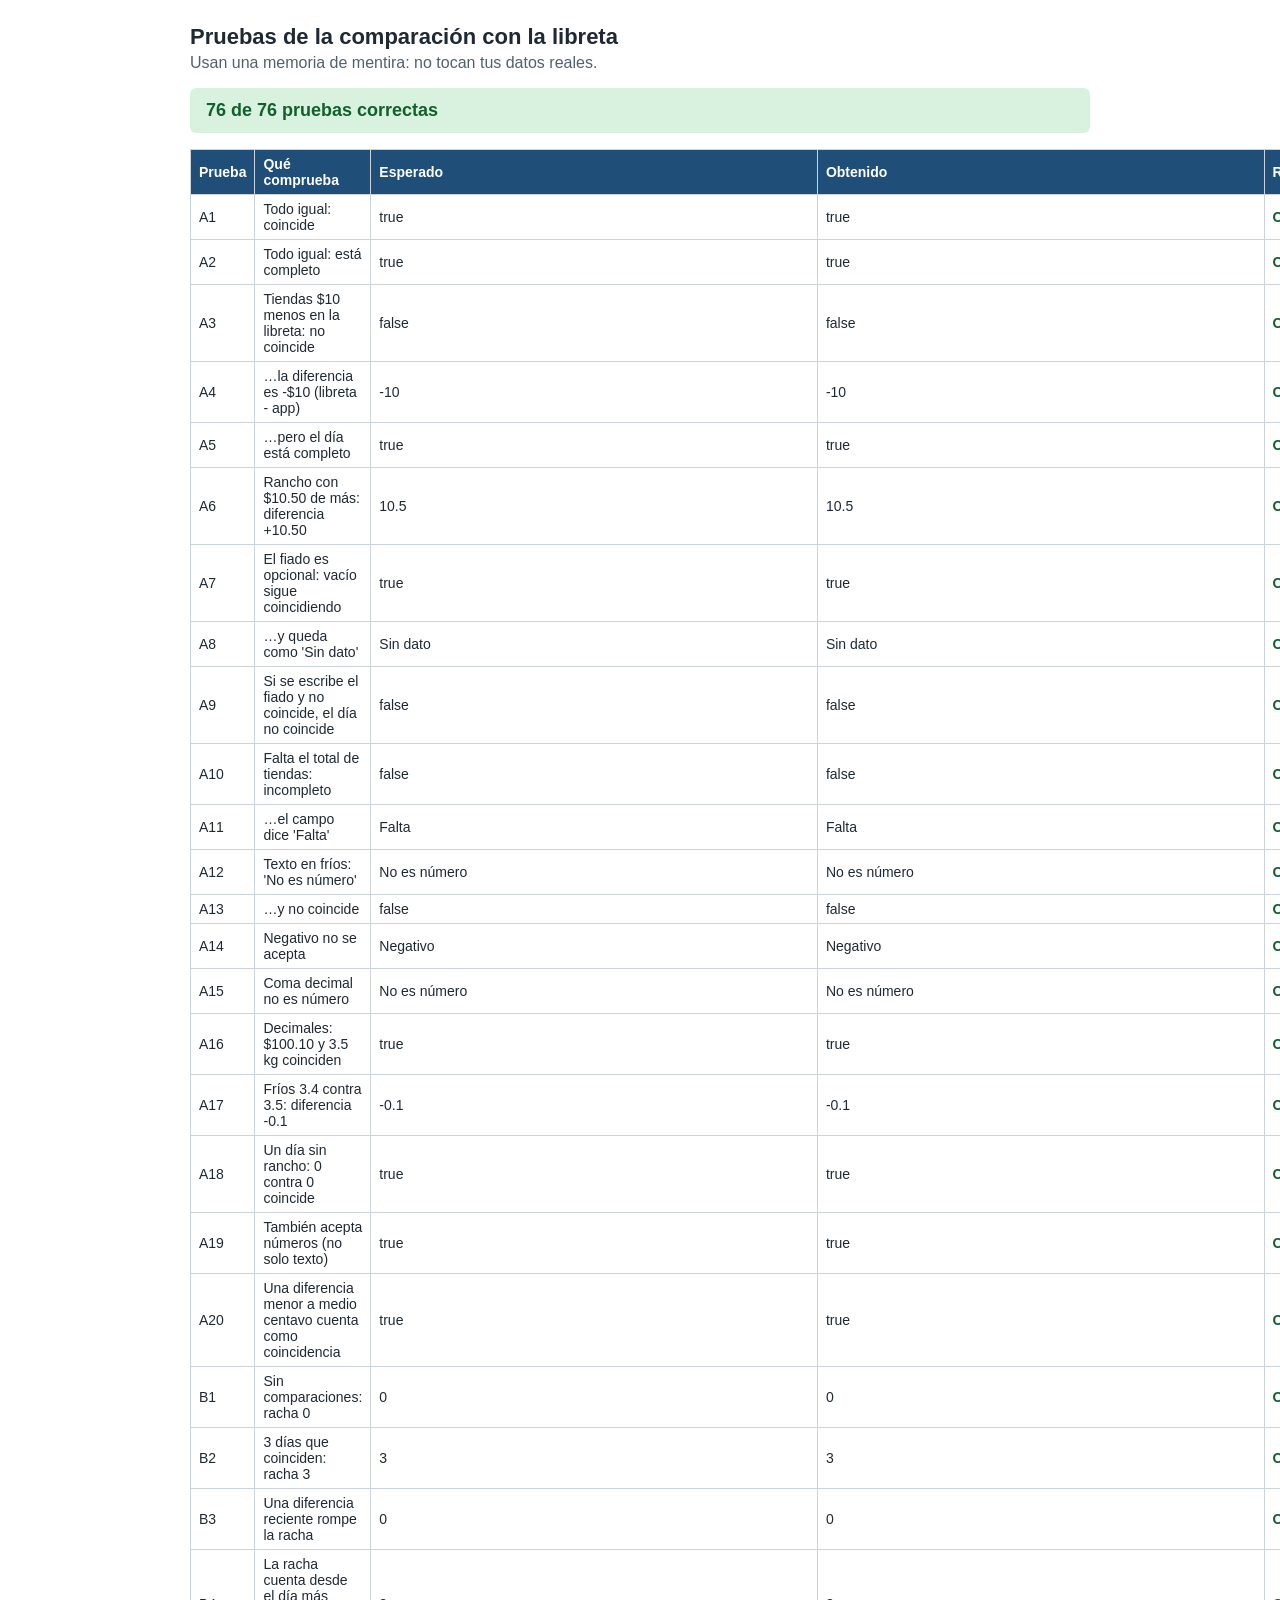
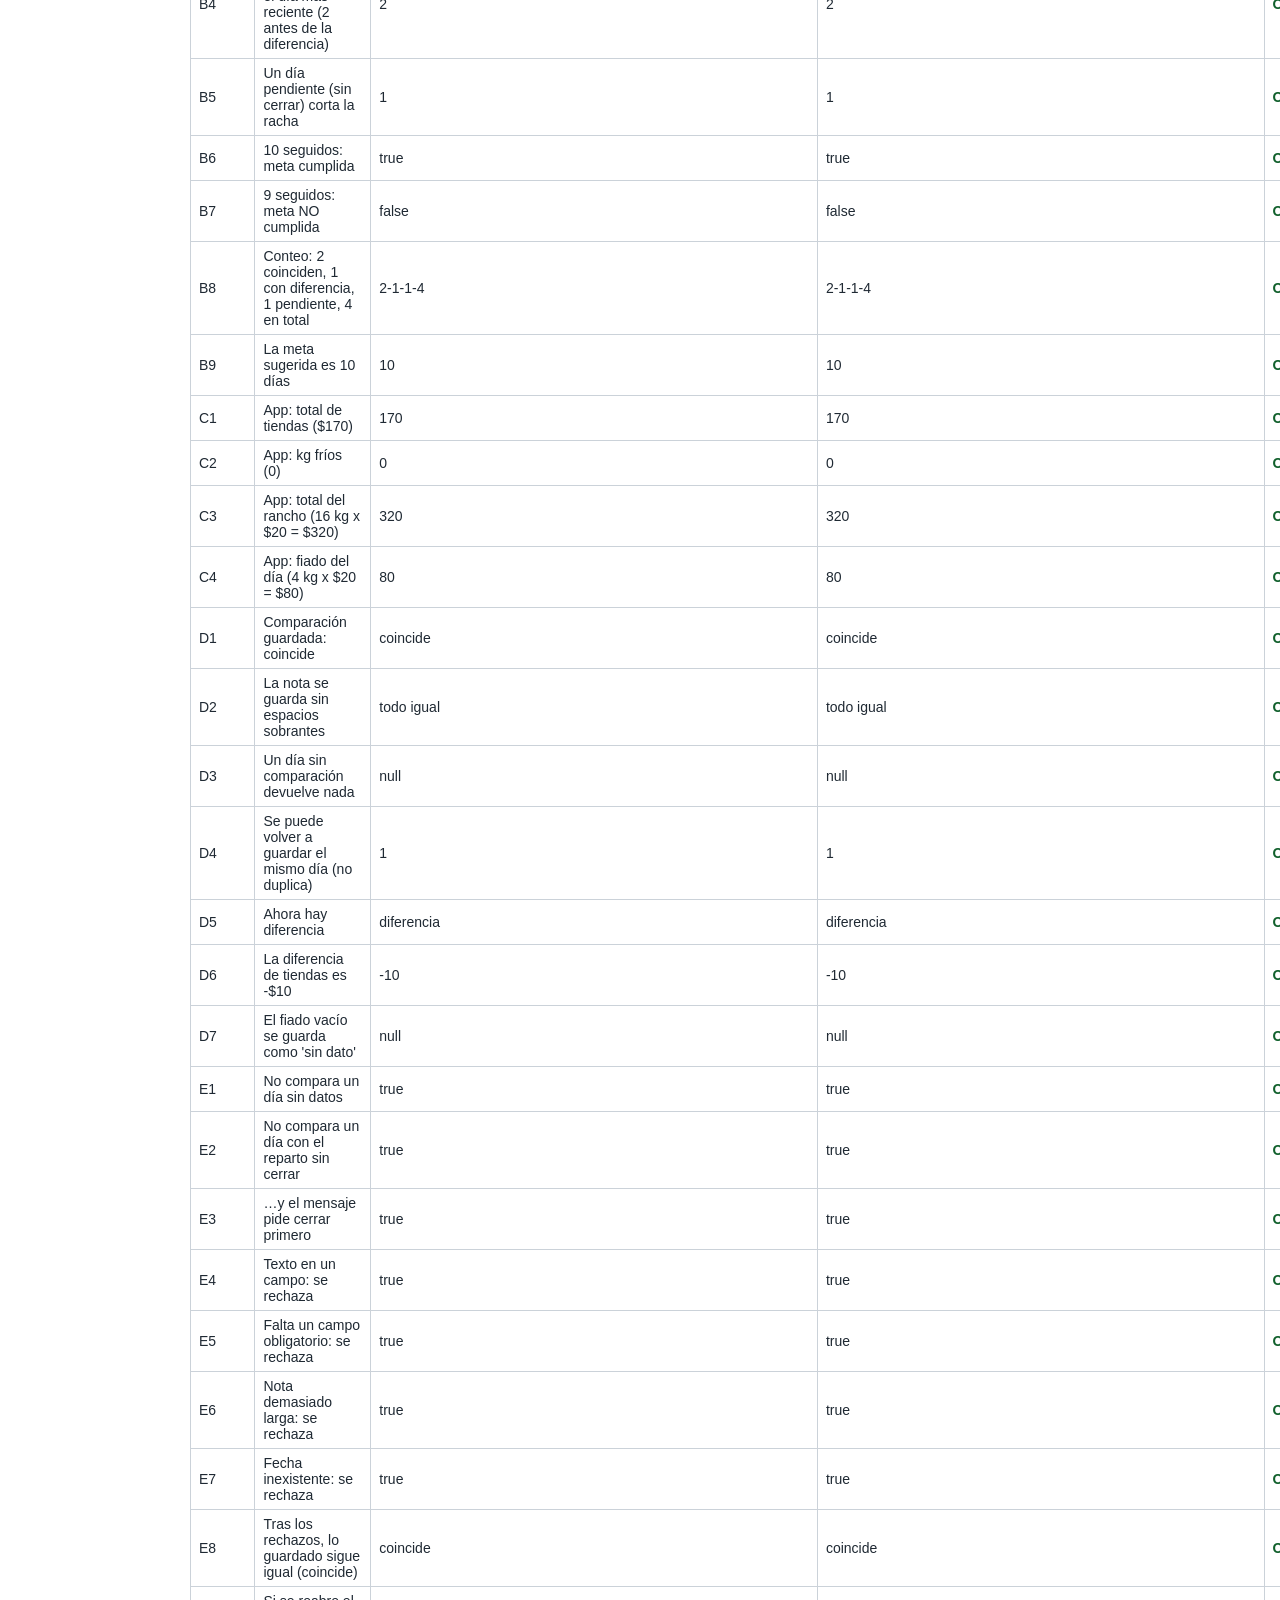
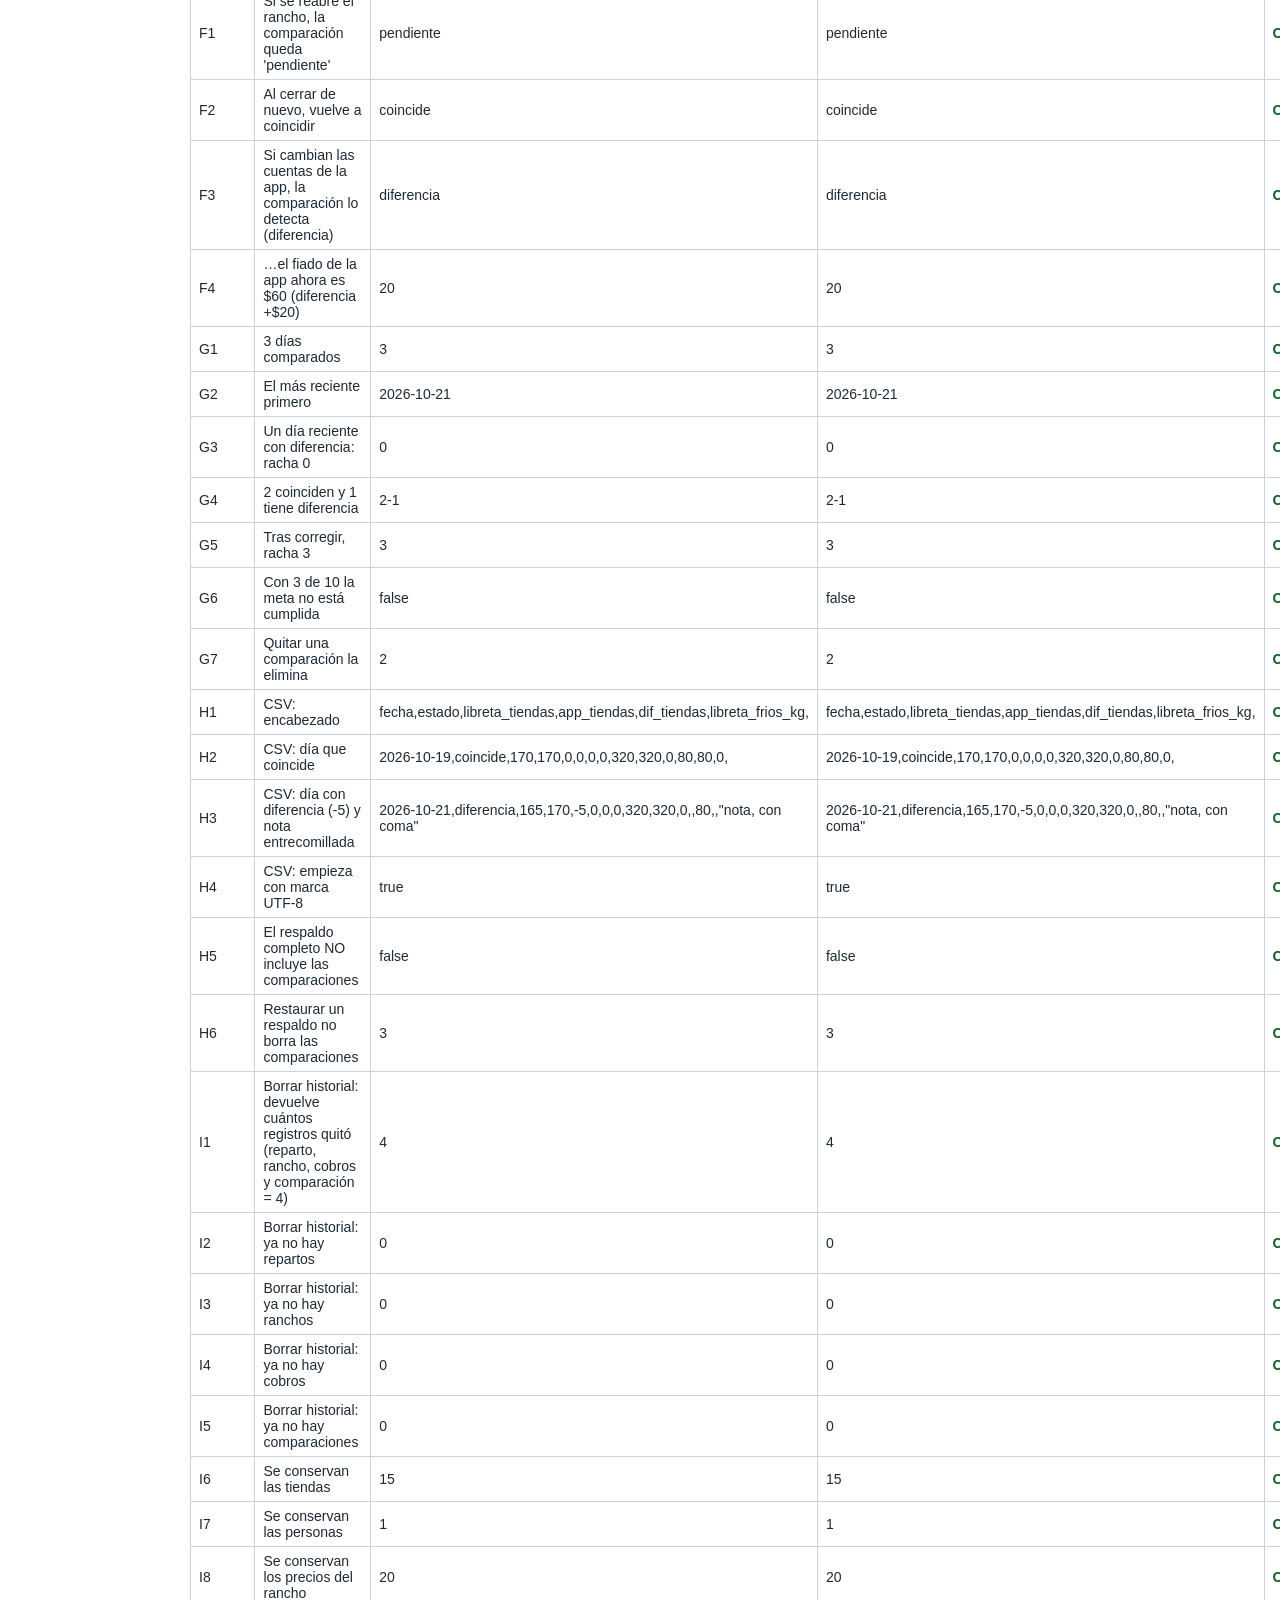
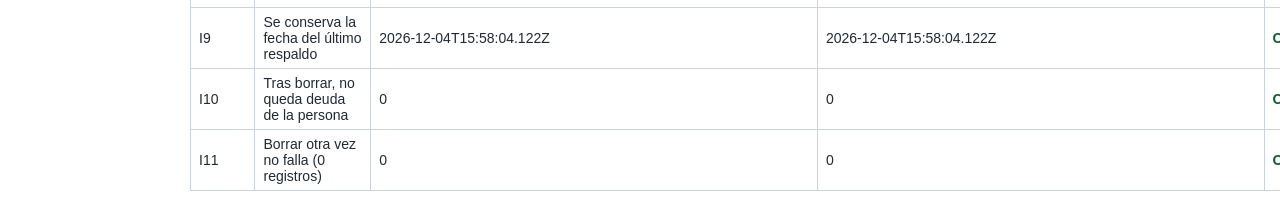
<file: pruebas_paralelo.html>
<!DOCTYPE html>
<html lang="es">
<head>
  <meta charset="UTF-8">
  <meta name="viewport" content="width=device-width, initial-scale=1">
  <title>Pruebas de la comparación con la libreta</title>
  <style>
    body { font-family: Arial, sans-serif; max-width: 900px; margin: 24px auto; padding: 0 16px; color: #1f2933; }
    h1 { font-size: 22px; margin-bottom: 4px; }
    p.nota { color: #52606d; margin-top: 0; }
    #resumen { font-size: 18px; font-weight: bold; padding: 12px 16px; border-radius: 6px; margin: 16px 0; }
    #resumen.bien { background: #d9f2e0; color: #11602c; }
    #resumen.mal { background: #fbdada; color: #8a1c1c; }
    table { border-collapse: collapse; width: 100%; font-size: 14px; }
    th, td { border: 1px solid #cbd2d9; padding: 6px 8px; text-align: left; }
    th { background: #1f4e78; color: #fff; }
    tr.ok td:last-child { color: #11602c; font-weight: bold; }
    tr.falla { background: #fbdada; }
    tr.falla td:last-child { color: #8a1c1c; font-weight: bold; }
  </style>
</head>
<body>
  <h1>Pruebas de la comparación con la libreta</h1>
  <p class="nota">Usan una memoria de mentira: no tocan tus datos reales.</p>
  <div id="resumen"></div>
  <table>
    <thead><tr><th>Prueba</th><th>Qué comprueba</th><th>Esperado</th><th>Obtenido</th><th>Resultado</th></tr></thead>
    <tbody id="filas"></tbody>
  </table>

  <script src="logica.js"></script>
  <script src="logica_rancho.js"></script>
  <script src="logica_cuentas.js"></script>
  <script src="logica_paralelo.js"></script>
  <script src="almacenamiento.js"></script>
  <script>
    // ===== MARCA-INICIO-PRUEBAS =====
    function MemoriaFalsa() {
      this.datos = {};
      this.getItem = function (k) { return Object.prototype.hasOwnProperty.call(this.datos, k) ? this.datos[k] : null; };
      this.setItem = function (k, v) { this.datos[k] = String(v); };
      this.removeItem = function (k) { delete this.datos[k]; };
      this.key = function (i) { return Object.keys(this.datos)[i] || null; };
      Object.defineProperty(this, "length", { get: function () { return Object.keys(this.datos).length; } });
    }
    function lanza(f) { try { f(); return false; } catch (e) { return true; } }
    function mensaje(f) { try { f(); return ""; } catch (e) { return e.message; } }

    const RESULTADOS = [];
    function prueba(id, descripcion, esperado, obtenido) {
      let ok;
      if (typeof esperado === "number") ok = typeof obtenido === "number" && Math.abs(esperado - obtenido) < 0.005;
      else ok = esperado === obtenido;
      RESULTADOS.push({ id: id, descripcion: descripcion, esperado: esperado, obtenido: obtenido, ok: ok });
    }
    const LP = LogicaParalelo;
    const APP = { tiendas: 908, frios: 3, rancho: 1079, fiado: 437 };
    const lib = function (cambios) {
      const base = { tiendas: "908", frios: "3", rancho: "1079", fiado: "437" };
      Object.keys(cambios || {}).forEach(function (k) { base[k] = cambios[k]; });
      return base;
    };
    const campo = function (r, clave) { return r.campos.filter(function (c) { return c.clave === clave; })[0]; };

    // Un día cerrado: tiendas $170 (Tienda 1: 10/0) y rancho $320 (16 kg de caliente a $20; Juan se lleva 4 fiados = $80)
    function lin(id, personaId, nombre, producto, kg, precio) { return { id: id, personaId: personaId, nombre: nombre, producto: producto, kg: kg, precio: precio }; }
    function cerrarDia(fecha) {
      const r = Almacen.nuevoReparto(fecha, Almacen.obtenerTiendas());
      r.lineas[0].entregados = "10"; r.lineas[0].sobrantes = "0";
      Almacen.guardarReparto(r); Almacen.cerrarReparto(fecha);
      const rn = Almacen.nuevoRancho(fecha);
      rn.caliente = { llevados: "20", regresan: "0" };
      rn.fiados = [lin(1, 1, "Juan", "caliente", "4", 20)];
      Almacen.guardarRancho(rn); Almacen.cerrarRancho(fecha);
    }
    const OK_LIB = { tiendas: "170", frios: "0", rancho: "320", fiado: "80" };

    function ejecutarPruebasParalelo() {
      RESULTADOS.length = 0;

      // ===== A. Comparar un día =====
      let r = LP.comparar(APP, lib());
      prueba("A1", "Todo igual: coincide", true, r.coincide);
      prueba("A2", "Todo igual: está completo", true, r.completo);
      r = LP.comparar(APP, lib({ tiendas: "898" }));
      prueba("A3", "Tiendas $10 menos en la libreta: no coincide", false, r.coincide);
      prueba("A4", "…la diferencia es -$10 (libreta - app)", -10, campo(r, "tiendas").diferencia);
      prueba("A5", "…pero el día está completo", true, r.completo);
      r = LP.comparar(APP, lib({ rancho: "1089.50" }));
      prueba("A6", "Rancho con $10.50 de más: diferencia +10.50", 10.5, campo(r, "rancho").diferencia);
      r = LP.comparar(APP, lib({ fiado: "" }));
      prueba("A7", "El fiado es opcional: vacío sigue coincidiendo", true, r.coincide);
      prueba("A8", "…y queda como 'Sin dato'", "Sin dato", campo(r, "fiado").estado);
      r = LP.comparar(APP, lib({ fiado: "400" }));
      prueba("A9", "Si se escribe el fiado y no coincide, el día no coincide", false, r.coincide);
      r = LP.comparar(APP, lib({ tiendas: "" }));
      prueba("A10", "Falta el total de tiendas: incompleto", false, r.completo);
      prueba("A11", "…el campo dice 'Falta'", "Falta", campo(r, "tiendas").estado);
      r = LP.comparar(APP, lib({ frios: "abc" }));
      prueba("A12", "Texto en fríos: 'No es número'", "No es número", campo(r, "frios").estado);
      prueba("A13", "…y no coincide", false, r.coincide);
      r = LP.comparar(APP, lib({ rancho: "-5" }));
      prueba("A14", "Negativo no se acepta", "Negativo", campo(r, "rancho").estado);
      r = LP.comparar(APP, lib({ tiendas: "908,5" }));
      prueba("A15", "Coma decimal no es número", "No es número", campo(r, "tiendas").estado);
      r = LP.comparar({ tiendas: 100.1, frios: 3.5, rancho: 0, fiado: 0 }, { tiendas: "100.1", frios: "3.5", rancho: "0", fiado: "" });
      prueba("A16", "Decimales: $100.10 y 3.5 kg coinciden", true, r.coincide);
      r = LP.comparar({ tiendas: 100, frios: 3.5, rancho: 0, fiado: 0 }, { tiendas: "100", frios: "3.4", rancho: "0", fiado: "" });
      prueba("A17", "Fríos 3.4 contra 3.5: diferencia -0.1", -0.1, campo(r, "frios").diferencia);
      r = LP.comparar({ tiendas: 100, frios: 0, rancho: 0, fiado: 0 }, { tiendas: "100", frios: "0", rancho: "0", fiado: "" });
      prueba("A18", "Un día sin rancho: 0 contra 0 coincide", true, r.coincide);
      r = LP.comparar(APP, lib({ tiendas: 908, frios: 3, rancho: 1079, fiado: 437 }));
      prueba("A19", "También acepta números (no solo texto)", true, r.coincide);
      r = LP.comparar(APP, lib({ tiendas: "908.004" }));
      prueba("A20", "Una diferencia menor a medio centavo cuenta como coincidencia", true, r.coincide);

      // ===== B. Racha de días seguidos =====
      const ev = function (txt) { return txt.split(",").filter(Boolean).map(function (e) { return { estado: e }; }); };
      prueba("B1", "Sin comparaciones: racha 0", 0, LP.resumir([]).racha);
      prueba("B2", "3 días que coinciden: racha 3", 3, LP.resumir(ev("coincide,coincide,coincide")).racha);
      prueba("B3", "Una diferencia reciente rompe la racha", 0, LP.resumir(ev("diferencia,coincide,coincide")).racha);
      prueba("B4", "La racha cuenta desde el día más reciente (2 antes de la diferencia)", 2, LP.resumir(ev("coincide,coincide,diferencia,coincide")).racha);
      prueba("B5", "Un día pendiente (sin cerrar) corta la racha", 1, LP.resumir(ev("coincide,pendiente,coincide")).racha);
      const diez = LP.resumir(ev("coincide,coincide,coincide,coincide,coincide,coincide,coincide,coincide,coincide,coincide"));
      prueba("B6", "10 seguidos: meta cumplida", true, diez.cumplida);
      prueba("B7", "9 seguidos: meta NO cumplida", false, LP.resumir(ev("coincide,coincide,coincide,coincide,coincide,coincide,coincide,coincide,coincide")).cumplida);
      const mix = LP.resumir(ev("coincide,diferencia,pendiente,coincide"));
      prueba("B8", "Conteo: 2 coinciden, 1 con diferencia, 1 pendiente, 4 en total", "2-1-1-4", mix.coinciden + "-" + mix.conDiferencia + "-" + mix.pendientes + "-" + mix.total);
      prueba("B9", "La meta sugerida es 10 días", 10, LP.META_DIAS);

      // ===== C. Valores de la app de un día =====
      Almacen.usarBackend(new MemoriaFalsa());
      Almacen.agregarPersona("Juan", 12);
      cerrarDia("2026-10-19");
      const v = Almacen.valoresApp("2026-10-19");
      prueba("C1", "App: total de tiendas ($170)", 170, v.tiendas);
      prueba("C2", "App: kg fríos (0)", 0, v.frios);
      prueba("C3", "App: total del rancho (16 kg x $20 = $320)", 320, v.rancho);
      prueba("C4", "App: fiado del día (4 kg x $20 = $80)", 80, v.fiado);

      // ===== D. Guardar y evaluar =====
      Almacen.guardarParalelo("2026-10-19", OK_LIB, "  todo igual  ");
      const e = Almacen.evaluarParalelo("2026-10-19");
      prueba("D1", "Comparación guardada: coincide", "coincide", e.estado);
      prueba("D2", "La nota se guarda sin espacios sobrantes", "todo igual", e.registro.nota);
      prueba("D3", "Un día sin comparación devuelve nada", null, Almacen.evaluarParalelo("2026-10-20"));
      Almacen.guardarParalelo("2026-10-19", { tiendas: "160", frios: "0", rancho: "320", fiado: "" }, "me equivoqué en una tienda");
      prueba("D4", "Se puede volver a guardar el mismo día (no duplica)", 1, Almacen.listarParalelo().length);
      prueba("D5", "Ahora hay diferencia", "diferencia", Almacen.evaluarParalelo("2026-10-19").estado);
      prueba("D6", "La diferencia de tiendas es -$10", -10, campo(Almacen.evaluarParalelo("2026-10-19").comparacion, "tiendas").diferencia);
      Almacen.guardarParalelo("2026-10-19", OK_LIB, "");
      prueba("D7", "El fiado vacío se guarda como 'sin dato'", null,
        (function () { Almacen.guardarParalelo("2026-10-19", { tiendas: "170", frios: "0", rancho: "320", fiado: "" }, ""); return Almacen.obtenerParalelo("2026-10-19").libreta.fiado; })());
      Almacen.guardarParalelo("2026-10-19", OK_LIB, "");

      // ===== E. Reglas de protección =====
      prueba("E1", "No compara un día sin datos", true, lanza(function () { Almacen.guardarParalelo("2026-11-01", OK_LIB, ""); }));
      const r2 = Almacen.nuevoReparto("2026-10-20", Almacen.obtenerTiendas());
      r2.lineas[0].entregados = "10"; r2.lineas[0].sobrantes = "0";
      Almacen.guardarReparto(r2);
      prueba("E2", "No compara un día con el reparto sin cerrar", true, lanza(function () { Almacen.guardarParalelo("2026-10-20", OK_LIB, ""); }));
      prueba("E3", "…y el mensaje pide cerrar primero", true, mensaje(function () { Almacen.guardarParalelo("2026-10-20", OK_LIB, ""); }).indexOf("cierra") >= 0);
      prueba("E4", "Texto en un campo: se rechaza", true, lanza(function () { Almacen.guardarParalelo("2026-10-19", { tiendas: "abc", frios: "0", rancho: "320", fiado: "" }, ""); }));
      prueba("E5", "Falta un campo obligatorio: se rechaza", true, lanza(function () { Almacen.guardarParalelo("2026-10-19", { tiendas: "170", frios: "", rancho: "320", fiado: "" }, ""); }));
      prueba("E6", "Nota demasiado larga: se rechaza", true, lanza(function () { Almacen.guardarParalelo("2026-10-19", OK_LIB, new Array(200).join("x")); }));
      prueba("E7", "Fecha inexistente: se rechaza", true, lanza(function () { Almacen.guardarParalelo("2026-02-30", OK_LIB, ""); }));
      prueba("E8", "Tras los rechazos, lo guardado sigue igual (coincide)", "coincide", Almacen.evaluarParalelo("2026-10-19").estado);

      // ===== F. Cambios posteriores en la app =====
      Almacen.reabrirRancho("2026-10-19");
      prueba("F1", "Si se reabre el rancho, la comparación queda 'pendiente'", "pendiente", Almacen.evaluarParalelo("2026-10-19").estado);
      Almacen.cerrarRancho("2026-10-19");
      prueba("F2", "Al cerrar de nuevo, vuelve a coincidir", "coincide", Almacen.evaluarParalelo("2026-10-19").estado);
      Almacen.reabrirRancho("2026-10-19");
      const rn = Almacen.obtenerRancho("2026-10-19");
      rn.fiados[0].kg = "3";
      Almacen.guardarRancho(rn); Almacen.cerrarRancho("2026-10-19");
      prueba("F3", "Si cambian las cuentas de la app, la comparación lo detecta (diferencia)", "diferencia", Almacen.evaluarParalelo("2026-10-19").estado);
      prueba("F4", "…el fiado de la app ahora es $60 (diferencia +$20)", 20, campo(Almacen.evaluarParalelo("2026-10-19").comparacion, "fiado").diferencia);

      // ===== G. Varios días y racha =====
      Almacen.usarBackend(new MemoriaFalsa());
      Almacen.agregarPersona("Juan", 12);
      ["2026-10-19", "2026-10-20", "2026-10-21"].forEach(function (f) { cerrarDia(f); });
      Almacen.guardarParalelo("2026-10-19", OK_LIB, "");
      Almacen.guardarParalelo("2026-10-20", OK_LIB, "");
      Almacen.guardarParalelo("2026-10-21", { tiendas: "165", frios: "0", rancho: "320", fiado: "" }, "diferencia de $5 en tienda 3");
      let rs = Almacen.resumenParalelo();
      prueba("G1", "3 días comparados", 3, rs.total);
      prueba("G2", "El más reciente primero", "2026-10-21", Almacen.listarParalelo()[0].fecha);
      prueba("G3", "Un día reciente con diferencia: racha 0", 0, rs.racha);
      prueba("G4", "2 coinciden y 1 tiene diferencia", "2-1", rs.coinciden + "-" + rs.conDiferencia);
      Almacen.guardarParalelo("2026-10-21", OK_LIB, "corregido");
      rs = Almacen.resumenParalelo();
      prueba("G5", "Tras corregir, racha 3", 3, rs.racha);
      prueba("G6", "Con 3 de 10 la meta no está cumplida", false, rs.cumplida);
      Almacen.quitarParalelo("2026-10-21");
      prueba("G7", "Quitar una comparación la elimina", 2, Almacen.listarParalelo().length);

      // ===== H. Exportación y respaldo =====
      Almacen.guardarParalelo("2026-10-21", { tiendas: "165", frios: "0", rancho: "320", fiado: "" }, "nota, con coma");
      const csv = Almacen.aCSVParalelo().replace("\uFEFF", "").trim().split("\r\n");
      prueba("H1", "CSV: encabezado", "fecha,estado,libreta_tiendas,app_tiendas,dif_tiendas,libreta_frios_kg,app_frios_kg,dif_frios_kg,libreta_rancho,app_rancho,dif_rancho,libreta_fiado,app_fiado,dif_fiado,nota", csv[0]);
      prueba("H2", "CSV: día que coincide", "2026-10-19,coincide,170,170,0,0,0,0,320,320,0,80,80,0,", csv[1]);
      prueba("H3", "CSV: día con diferencia (-5) y nota entrecomillada", '2026-10-21,diferencia,165,170,-5,0,0,0,320,320,0,,80,,"nota, con coma"', csv[3]);
      prueba("H4", "CSV: empieza con marca UTF-8", true, Almacen.aCSVParalelo().charCodeAt(0) === 0xFEFF);
      prueba("H5", "El respaldo completo NO incluye las comparaciones", false, "paralelo" in Almacen.exportarTodo());
      const resp = Almacen.exportarTodo();
      Almacen.restaurarTodo(JSON.parse(JSON.stringify(resp)));
      prueba("H6", "Restaurar un respaldo no borra las comparaciones", 3, Almacen.listarParalelo().length);

      // ===== I. Empezar con datos reales =====
      Almacen.usarBackend(new MemoriaFalsa());
      Almacen.agregarPersona("Juan", 12);
      cerrarDia("2026-10-19");
      Almacen.registrarCobro(1, "2026-10-20", "30", "", "2026-10-21");
      Almacen.guardarParalelo("2026-10-19", OK_LIB, "");
      Almacen.marcarRespaldoHecho();
      const respaldoAntes = Almacen.obtenerUltimoRespaldo();
      const borrados = Almacen.borrarHistorial();
      prueba("I1", "Borrar historial: devuelve cuántos registros quitó (reparto, rancho, cobros y comparación = 4)", 4, borrados);
      prueba("I2", "Borrar historial: ya no hay repartos", 0, Almacen.listarFechas().length);
      prueba("I3", "Borrar historial: ya no hay ranchos", 0, Almacen.listarFechasRancho().length);
      prueba("I4", "Borrar historial: ya no hay cobros", 0, Almacen.obtenerCobros().length);
      prueba("I5", "Borrar historial: ya no hay comparaciones", 0, Almacen.listarParalelo().length);
      prueba("I6", "Se conservan las tiendas", 15, Almacen.obtenerTiendas().length);
      prueba("I7", "Se conservan las personas", 1, Almacen.obtenerPersonas().length);
      prueba("I8", "Se conservan los precios del rancho", 20, Almacen.obtenerPreciosRancho().caliente);
      prueba("I9", "Se conserva la fecha del último respaldo", respaldoAntes, Almacen.obtenerUltimoRespaldo());
      prueba("I10", "Tras borrar, no queda deuda de la persona", 0, Almacen.cuentaDe(1, "2026-10-21").cuenta.saldo);
      prueba("I11", "Borrar otra vez no falla (0 registros)", 0, Almacen.borrarHistorial());

      Almacen.usarBackend(null);
      return RESULTADOS.slice();
    }
    // ===== MARCA-FIN-PRUEBAS =====

    const resultados = ejecutarPruebasParalelo();
    const filas = document.getElementById("filas");
    let correctas = 0;
    resultados.forEach(function (r) {
      if (r.ok) correctas += 1;
      const tr = document.createElement("tr");
      tr.className = r.ok ? "ok" : "falla";
      [r.id, r.descripcion, String(r.esperado).slice(0, 70), String(r.obtenido).slice(0, 70), r.ok ? "OK" : "FALLA"].forEach(function (texto) {
        const td = document.createElement("td");
        td.textContent = texto;
        tr.appendChild(td);
      });
      filas.appendChild(tr);
    });
    const resumen = document.getElementById("resumen");
    resumen.textContent = correctas + " de " + resultados.length + " pruebas correctas";
    resumen.className = correctas === resultados.length ? "bien" : "mal";
  </script>
</body>
</html>
</file>
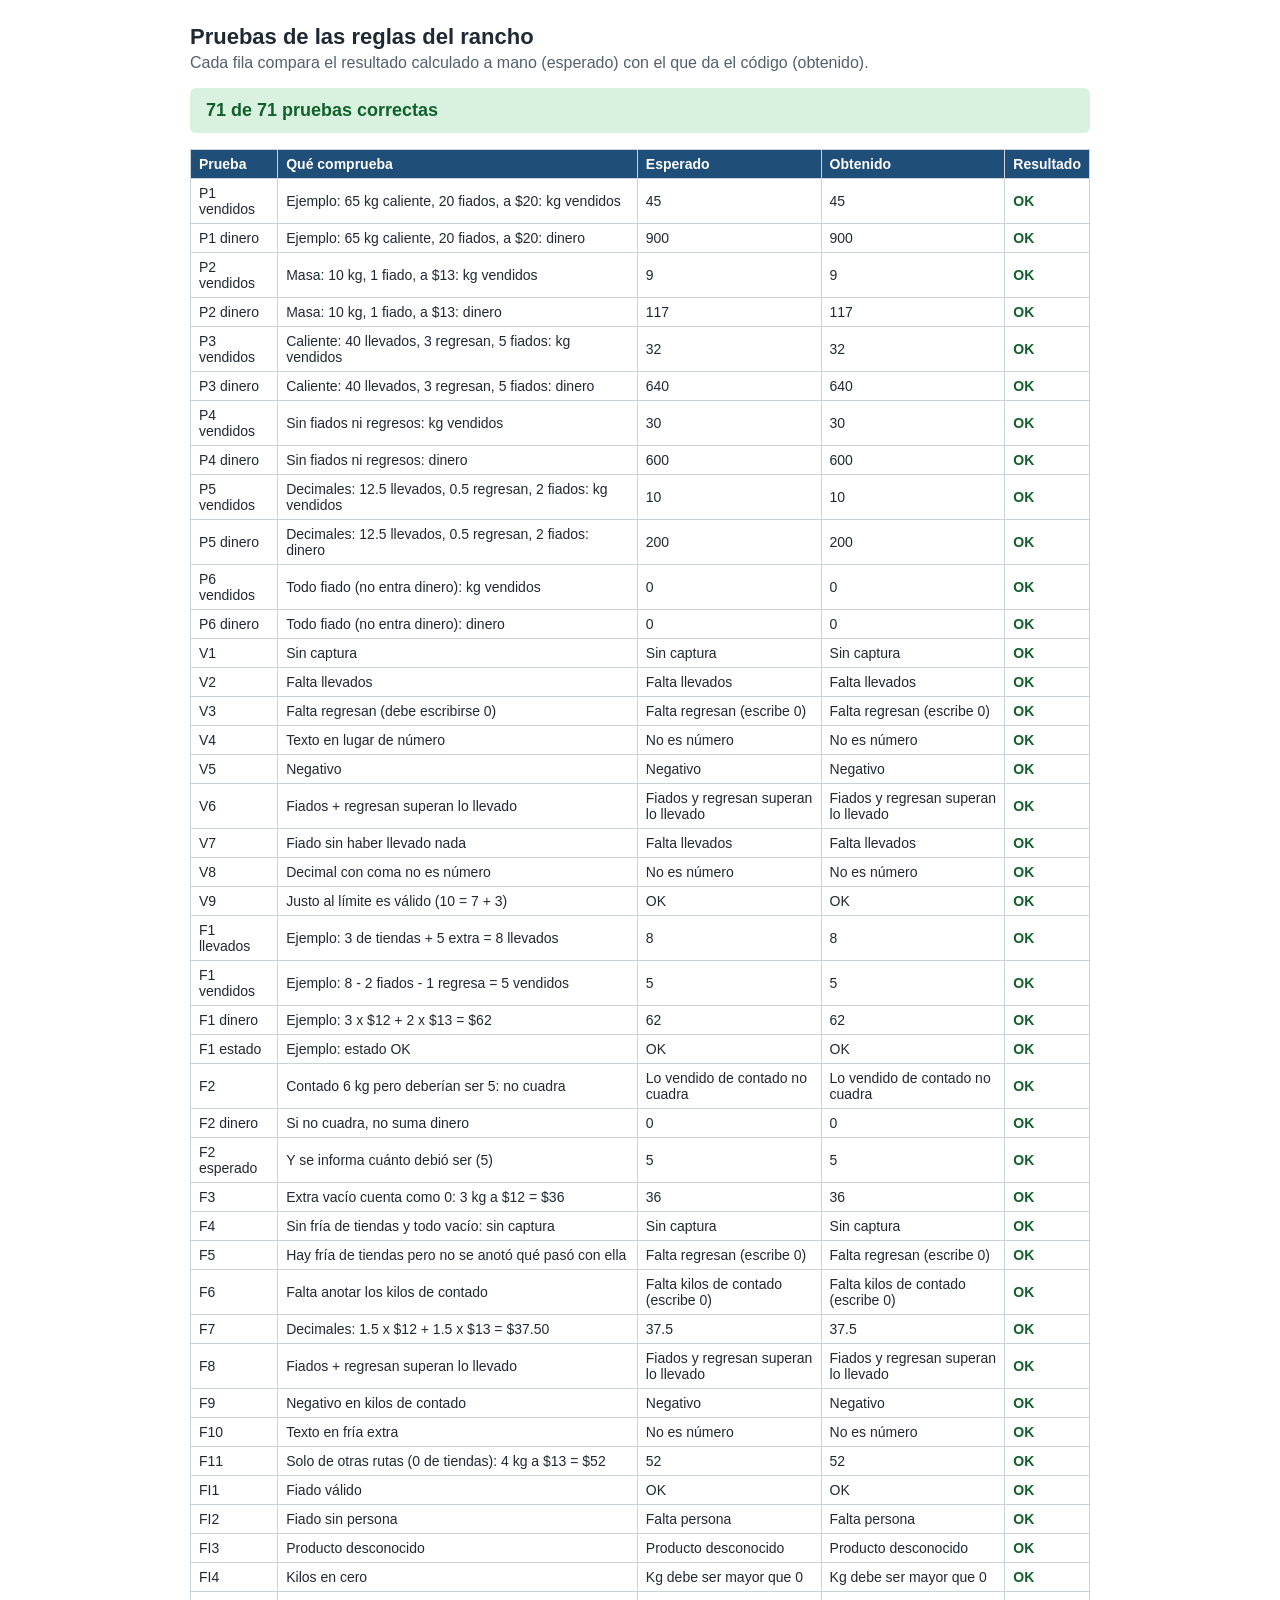
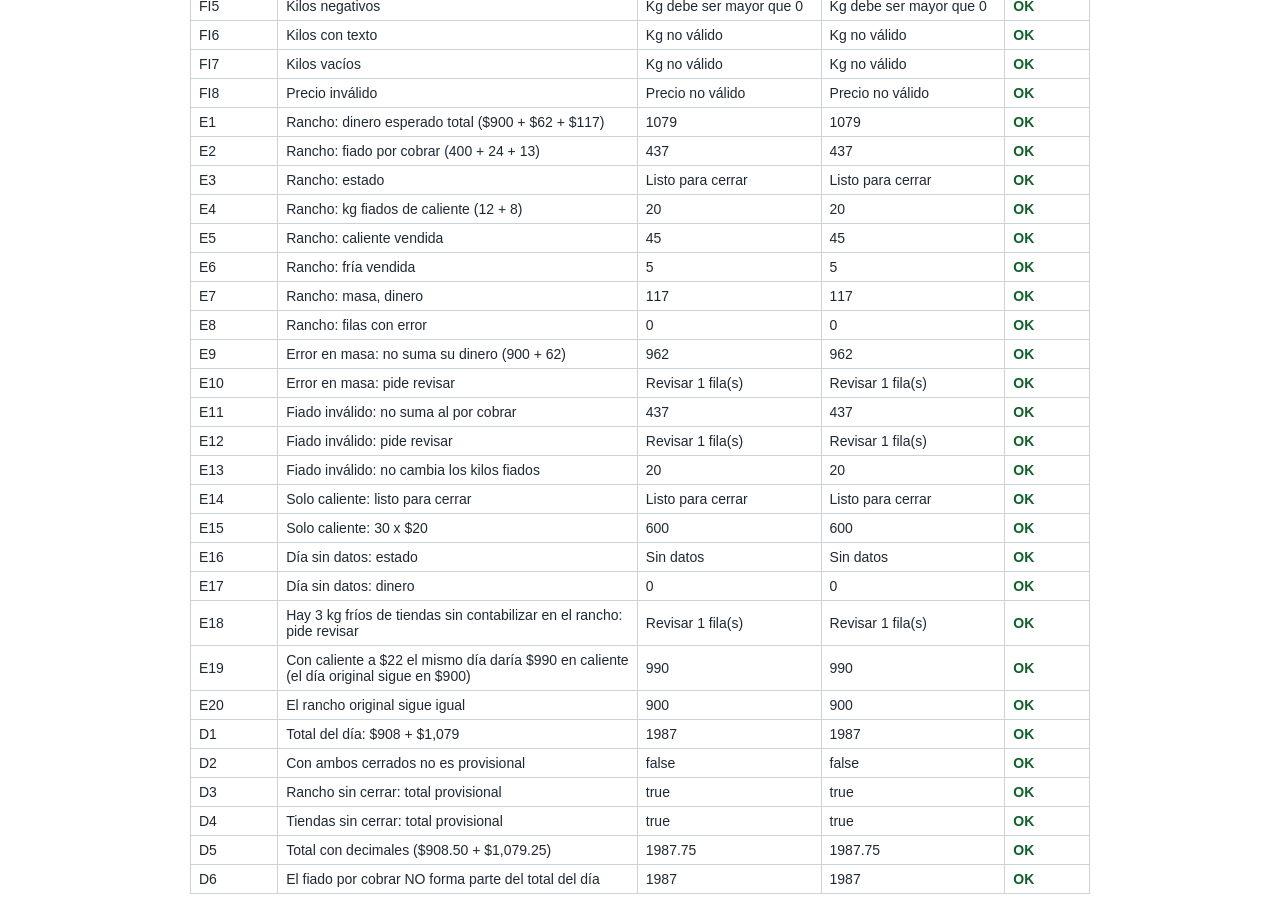
<file: pruebas_rancho.html>
<!DOCTYPE html>
<html lang="es">
<head>
  <meta charset="UTF-8">
  <meta name="viewport" content="width=device-width, initial-scale=1">
  <title>Pruebas de las reglas del rancho</title>
  <style>
    body { font-family: Arial, sans-serif; max-width: 900px; margin: 24px auto; padding: 0 16px; color: #1f2933; }
    h1 { font-size: 22px; margin-bottom: 4px; }
    p.nota { color: #52606d; margin-top: 0; }
    #resumen { font-size: 18px; font-weight: bold; padding: 12px 16px; border-radius: 6px; margin: 16px 0; }
    #resumen.bien { background: #d9f2e0; color: #11602c; }
    #resumen.mal { background: #fbdada; color: #8a1c1c; }
    table { border-collapse: collapse; width: 100%; font-size: 14px; }
    th, td { border: 1px solid #cbd2d9; padding: 6px 8px; text-align: left; }
    th { background: #1f4e78; color: #fff; }
    tr.ok td:last-child { color: #11602c; font-weight: bold; }
    tr.falla { background: #fbdada; }
    tr.falla td:last-child { color: #8a1c1c; font-weight: bold; }
  </style>
</head>
<body>
  <h1>Pruebas de las reglas del rancho</h1>
  <p class="nota">Cada fila compara el resultado calculado a mano (esperado) con el que da el código (obtenido).</p>
  <div id="resumen"></div>
  <table>
    <thead><tr><th>Prueba</th><th>Qué comprueba</th><th>Esperado</th><th>Obtenido</th><th>Resultado</th></tr></thead>
    <tbody id="filas"></tbody>
  </table>

  <script src="logica.js"></script>
  <script src="logica_rancho.js"></script>
  <script>
    // ===== MARCA-INICIO-PRUEBAS =====
    const RESULTADOS = [];
    function prueba(id, descripcion, esperado, obtenido) {
      let ok;
      if (typeof esperado === "number") ok = typeof obtenido === "number" && Math.abs(esperado - obtenido) < 0.005;
      else ok = esperado === obtenido;
      RESULTADOS.push({ id: id, descripcion: descripcion, esperado: esperado, obtenido: obtenido, ok: ok });
    }
    const L = LogicaRancho;

    function ejecutarPruebasRancho() {
      RESULTADOS.length = 0;

      // ===== A. Caliente y masa (un solo precio) =====
      const casosP = [
        ["P1", "Ejemplo: 65 kg caliente, 20 fiados, a $20", 20, 65, 0, 20, 45, 900],
        ["P2", "Masa: 10 kg, 1 fiado, a $13", 13, 10, 0, 1, 9, 117],
        ["P3", "Caliente: 40 llevados, 3 regresan, 5 fiados", 20, 40, 3, 5, 32, 640],
        ["P4", "Sin fiados ni regresos", 20, 30, 0, 0, 30, 600],
        ["P5", "Decimales: 12.5 llevados, 0.5 regresan, 2 fiados", 20, 12.5, 0.5, 2, 10, 200],
        ["P6", "Todo fiado (no entra dinero)", 20, 10, 0, 10, 0, 0]
      ];
      casosP.forEach(function (c) {
        const r = L.calcularProducto(c[2], c[3], c[4], c[5]);
        prueba(c[0] + " vendidos", c[1] + ": kg vendidos", c[6], r.vendidos);
        prueba(c[0] + " dinero", c[1] + ": dinero", c[7], r.dinero);
      });

      // ===== B. Validación de caliente y masa =====
      const casosV = [
        ["V1", "Sin captura", "", "", 0, "Sin captura"],
        ["V2", "Falta llevados", "", "0", 0, "Falta llevados"],
        ["V3", "Falta regresan (debe escribirse 0)", "10", "", 0, "Falta regresan (escribe 0)"],
        ["V4", "Texto en lugar de número", "abc", "0", 0, "No es número"],
        ["V5", "Negativo", "-5", "0", 0, "Negativo"],
        ["V6", "Fiados + regresan superan lo llevado", "10", "3", 8, "Fiados y regresan superan lo llevado"],
        ["V7", "Fiado sin haber llevado nada", "", "", 5, "Falta llevados"],
        ["V8", "Decimal con coma no es número", "1,5", "0", 0, "No es número"],
        ["V9", "Justo al límite es válido (10 = 7 + 3)", "10", "3", 7, "OK"]
      ];
      casosV.forEach(function (v) {
        prueba(v[0], v[1], v[5], L.validarProducto(v[2], v[3], v[4]));
      });

      // ===== C. Fría (dos precios) =====
      const P = L.preciosPorDefecto();
      const fria = function (extra, regresan, a, b) { return { extra: extra, regresan: regresan, contadoA: a, contadoB: b }; };
      let r = L.calcularFria(P, fria("5", "1", "3", "2"), 3, 2);
      prueba("F1 llevados", "Ejemplo: 3 de tiendas + 5 extra = 8 llevados", 8, r.llevados);
      prueba("F1 vendidos", "Ejemplo: 8 - 2 fiados - 1 regresa = 5 vendidos", 5, r.vendidos);
      prueba("F1 dinero", "Ejemplo: 3 x $12 + 2 x $13 = $62", 62, r.dinero);
      prueba("F1 estado", "Ejemplo: estado OK", "OK", r.estado);
      r = L.calcularFria(P, fria("5", "1", "3", "3"), 3, 2);
      prueba("F2", "Contado 6 kg pero deberían ser 5: no cuadra", "Lo vendido de contado no cuadra", r.estado);
      prueba("F2 dinero", "Si no cuadra, no suma dinero", 0, r.dinero);
      prueba("F2 esperado", "Y se informa cuánto debió ser (5)", 5, r.esperadoContado);
      r = L.calcularFria(P, fria("", "0", "3", "0"), 3, 0);
      prueba("F3", "Extra vacío cuenta como 0: 3 kg a $12 = $36", 36, r.dinero);
      prueba("F4", "Sin fría de tiendas y todo vacío: sin captura", "Sin captura",
        L.calcularFria(P, fria("", "", "", ""), 0, 0).estado);
      prueba("F5", "Hay fría de tiendas pero no se anotó qué pasó con ella", "Falta regresan (escribe 0)",
        L.calcularFria(P, fria("", "", "", ""), 3, 0).estado);
      prueba("F6", "Falta anotar los kilos de contado", "Falta kilos de contado (escribe 0)",
        L.calcularFria(P, fria("", "0", "", ""), 3, 0).estado);
      r = L.calcularFria(P, fria("0.5", "0", "1.5", "1.5"), 2.5, 0);
      prueba("F7", "Decimales: 1.5 x $12 + 1.5 x $13 = $37.50", 37.5, r.dinero);
      prueba("F8", "Fiados + regresan superan lo llevado", "Fiados y regresan superan lo llevado",
        L.calcularFria(P, fria("", "2", "0", "0"), 3, 2).estado);
      prueba("F9", "Negativo en kilos de contado", "Negativo",
        L.calcularFria(P, fria("", "0", "-1", "4"), 3, 0).estado);
      prueba("F10", "Texto en fría extra", "No es número",
        L.calcularFria(P, fria("mucha", "0", "3", "0"), 3, 0).estado);
      prueba("F11", "Solo de otras rutas (0 de tiendas): 4 kg a $13 = $52", 52,
        L.calcularFria(P, fria("4", "0", "0", "4"), 0, 0).dinero);

      // ===== D. Fiados =====
      const fi = function (cambio) {
        const base = { personaId: 1, nombre: "María", producto: "caliente", kg: "12", precio: 20 };
        Object.keys(cambio).forEach(function (k) { base[k] = cambio[k]; });
        return base;
      };
      prueba("FI1", "Fiado válido", "OK", L.validarFiado(fi({})));
      prueba("FI2", "Fiado sin persona", "Falta persona", L.validarFiado(fi({ personaId: "", nombre: "" })));
      prueba("FI3", "Producto desconocido", "Producto desconocido", L.validarFiado(fi({ producto: "queso" })));
      prueba("FI4", "Kilos en cero", "Kg debe ser mayor que 0", L.validarFiado(fi({ kg: "0" })));
      prueba("FI5", "Kilos negativos", "Kg debe ser mayor que 0", L.validarFiado(fi({ kg: "-2" })));
      prueba("FI6", "Kilos con texto", "Kg no válido", L.validarFiado(fi({ kg: "doce" })));
      prueba("FI7", "Kilos vacíos", "Kg no válido", L.validarFiado(fi({ kg: "" })));
      prueba("FI8", "Precio inválido", "Precio no válido", L.validarFiado(fi({ precio: 0 })));

      // ===== E. Rancho completo (el ejemplo de la conversación) =====
      const ejemplo = L.nuevoRancho("2026-10-20");
      ejemplo.caliente = { llevados: "65", regresan: "0" };
      ejemplo.fria = { extra: "5", regresan: "1", contadoA: "3", contadoB: "2" };
      ejemplo.masa = { llevados: "10", regresan: "0" };
      ejemplo.fiados = [
        { personaId: 1, nombre: "María", producto: "caliente", kg: "12", precio: 20 },
        { personaId: 2, nombre: "Pedro", producto: "caliente", kg: "8", precio: 20 },
        { personaId: 3, nombre: "Juan", producto: "fria", kg: "2", precio: 12 },
        { personaId: 4, nombre: "Ana", producto: "masa", kg: "1", precio: 13 }
      ];
      let s = L.resumirRancho(ejemplo, 3);
      prueba("E1", "Rancho: dinero esperado total ($900 + $62 + $117)", 1079, s.dineroRancho);
      prueba("E2", "Rancho: fiado por cobrar (400 + 24 + 13)", 437, s.fiadoPorCobrar);
      prueba("E3", "Rancho: estado", "Listo para cerrar", s.estado);
      prueba("E4", "Rancho: kg fiados de caliente (12 + 8)", 20, s.kgFiados.caliente);
      prueba("E5", "Rancho: caliente vendida", 45, s.caliente.vendidos);
      prueba("E6", "Rancho: fría vendida", 5, s.fria.vendidos);
      prueba("E7", "Rancho: masa, dinero", 117, s.masa.dinero);
      prueba("E8", "Rancho: filas con error", 0, s.filasConError);

      // Con un error en masa: no suma, y pide revisar
      const conError = JSON.parse(JSON.stringify(ejemplo));
      conError.masa.regresan = "";
      s = L.resumirRancho(conError, 3);
      prueba("E9", "Error en masa: no suma su dinero (900 + 62)", 962, s.dineroRancho);
      prueba("E10", "Error en masa: pide revisar", "Revisar 1 fila(s)", s.estado);

      // Un fiado inválido no suma al "por cobrar" ni a los kilos fiados
      const fiadoMalo = JSON.parse(JSON.stringify(ejemplo));
      fiadoMalo.fiados.push({ personaId: 5, nombre: "Luis", producto: "caliente", kg: "0", precio: 20 });
      s = L.resumirRancho(fiadoMalo, 3);
      prueba("E11", "Fiado inválido: no suma al por cobrar", 437, s.fiadoPorCobrar);
      prueba("E12", "Fiado inválido: pide revisar", "Revisar 1 fila(s)", s.estado);
      prueba("E13", "Fiado inválido: no cambia los kilos fiados", 20, s.kgFiados.caliente);

      // Día solo con caliente
      const solo = L.nuevoRancho("2026-10-21");
      solo.caliente = { llevados: "30", regresan: "0" };
      s = L.resumirRancho(solo, 0);
      prueba("E14", "Solo caliente: listo para cerrar", "Listo para cerrar", s.estado);
      prueba("E15", "Solo caliente: 30 x $20", 600, s.dineroRancho);

      // Día sin datos
      s = L.resumirRancho(L.nuevoRancho("2026-10-22"), 0);
      prueba("E16", "Día sin datos: estado", "Sin datos", s.estado);
      prueba("E17", "Día sin datos: dinero", 0, s.dineroRancho);

      // Hay fría de tiendas y el rancho no la contó: debe avisar
      s = L.resumirRancho(L.nuevoRancho("2026-10-23"), 3);
      prueba("E18", "Hay 3 kg fríos de tiendas sin contabilizar en el rancho: pide revisar", "Revisar 1 fila(s)", s.estado);

      // Cambiar el precio del día no cambia lo ya calculado con otro precio
      const otroPrecio = JSON.parse(JSON.stringify(ejemplo));
      otroPrecio.precios.caliente = 22;
      prueba("E19", "Con caliente a $22 el mismo día daría $990 en caliente (el día original sigue en $900)", 990,
        L.resumirRancho(otroPrecio, 3).caliente.dinero);
      prueba("E20", "El rancho original sigue igual", 900, L.resumirRancho(ejemplo, 3).caliente.dinero);

      // ===== F. Total del día =====
      let d = L.resumirDia({ total: 908, cerrado: true }, { total: 1079, cerrado: true });
      prueba("D1", "Total del día: $908 + $1,079", 1987, d.totalDia);
      prueba("D2", "Con ambos cerrados no es provisional", false, d.provisional);
      prueba("D3", "Rancho sin cerrar: total provisional", true, L.resumirDia({ total: 908, cerrado: true }, { total: 1079, cerrado: false }).provisional);
      prueba("D4", "Tiendas sin cerrar: total provisional", true, L.resumirDia({ total: 908, cerrado: false }, { total: 1079, cerrado: true }).provisional);
      prueba("D5", "Total con decimales ($908.50 + $1,079.25)", 1987.75, L.resumirDia({ total: 908.5, cerrado: true }, { total: 1079.25, cerrado: true }).totalDia);
      prueba("D6", "El fiado por cobrar NO forma parte del total del día", 1987,
        L.resumirDia({ total: 908, cerrado: true }, { total: L.resumirRancho(ejemplo, 3).dineroRancho, cerrado: true }).totalDia);

      return RESULTADOS.slice();
    }
    // ===== MARCA-FIN-PRUEBAS =====

    const resultados = ejecutarPruebasRancho();
    const filas = document.getElementById("filas");
    let correctas = 0;
    resultados.forEach(function (r) {
      if (r.ok) correctas += 1;
      const tr = document.createElement("tr");
      tr.className = r.ok ? "ok" : "falla";
      [r.id, r.descripcion, String(r.esperado), String(r.obtenido), r.ok ? "OK" : "FALLA"].forEach(function (texto) {
        const td = document.createElement("td");
        td.textContent = texto;
        tr.appendChild(td);
      });
      filas.appendChild(tr);
    });
    const resumen = document.getElementById("resumen");
    resumen.textContent = correctas + " de " + resultados.length + " pruebas correctas";
    resumen.className = correctas === resultados.length ? "bien" : "mal";
  </script>
</body>
</html>
</file>
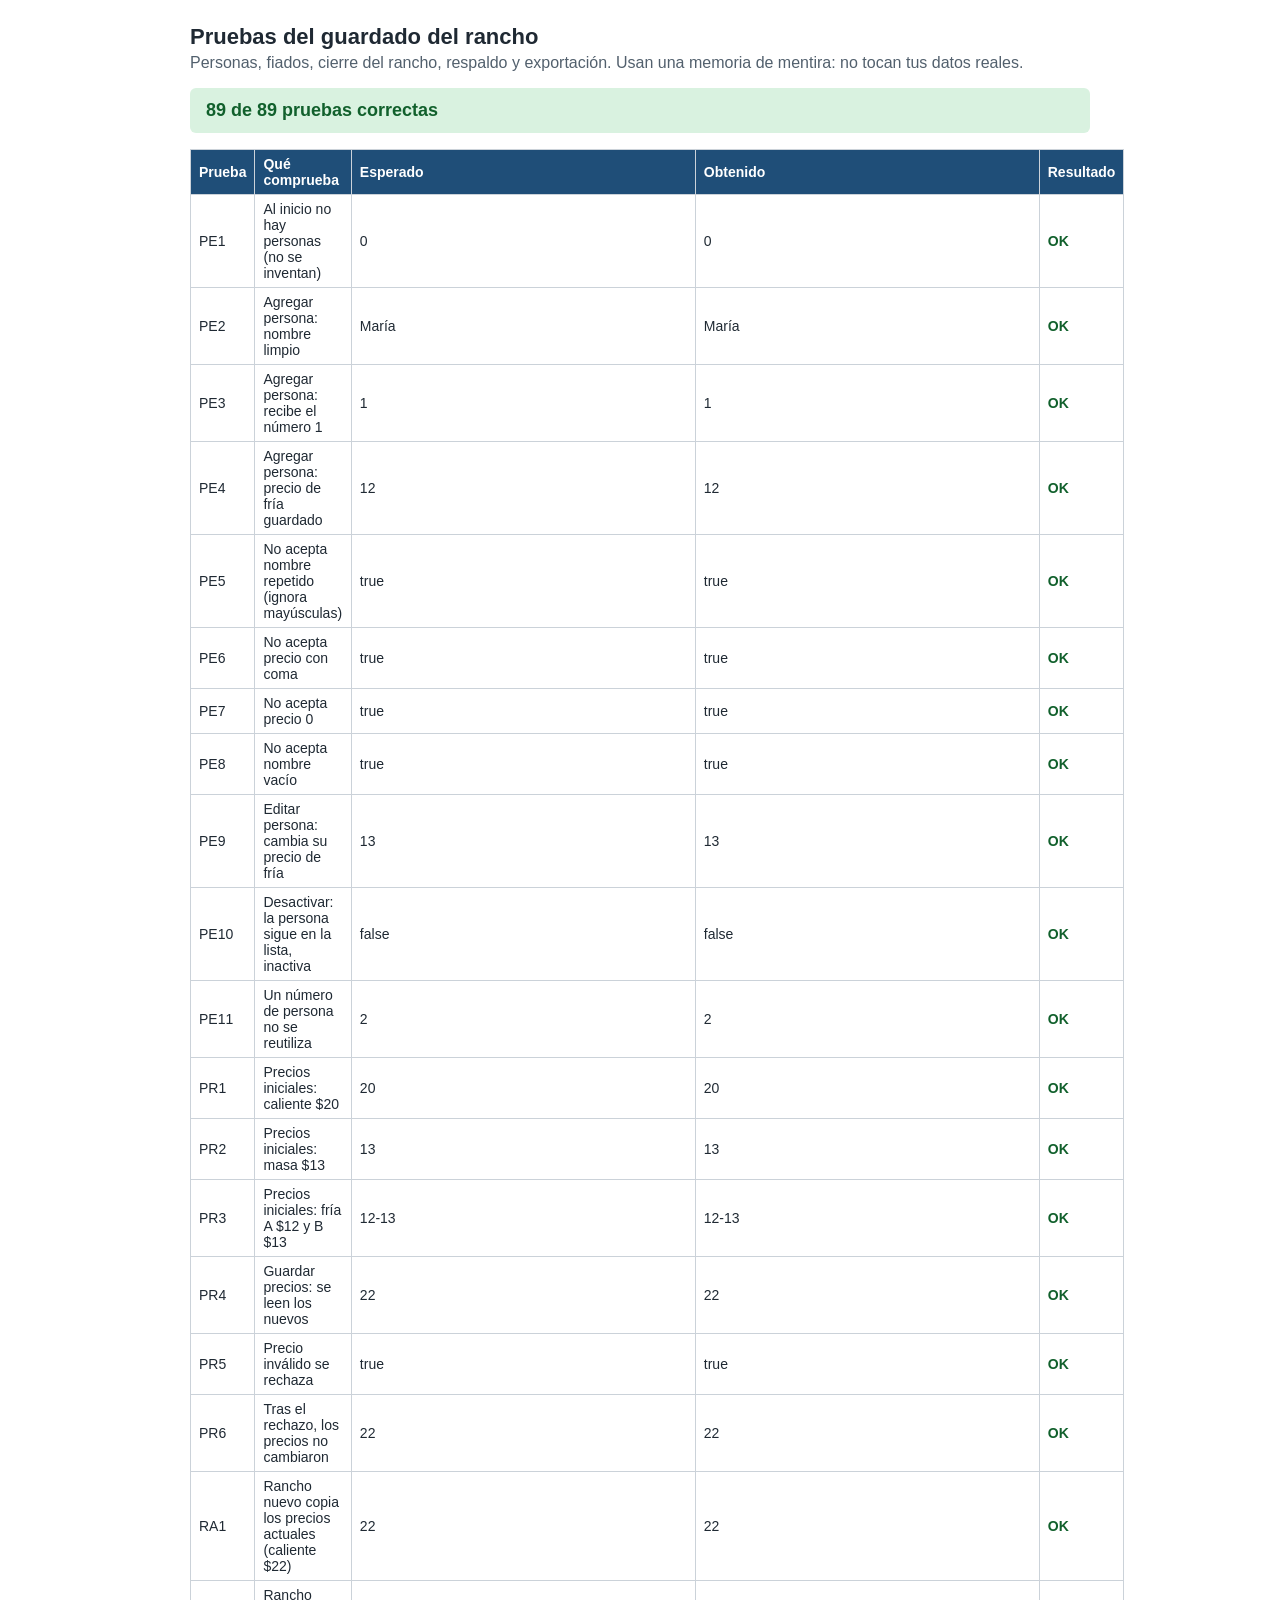
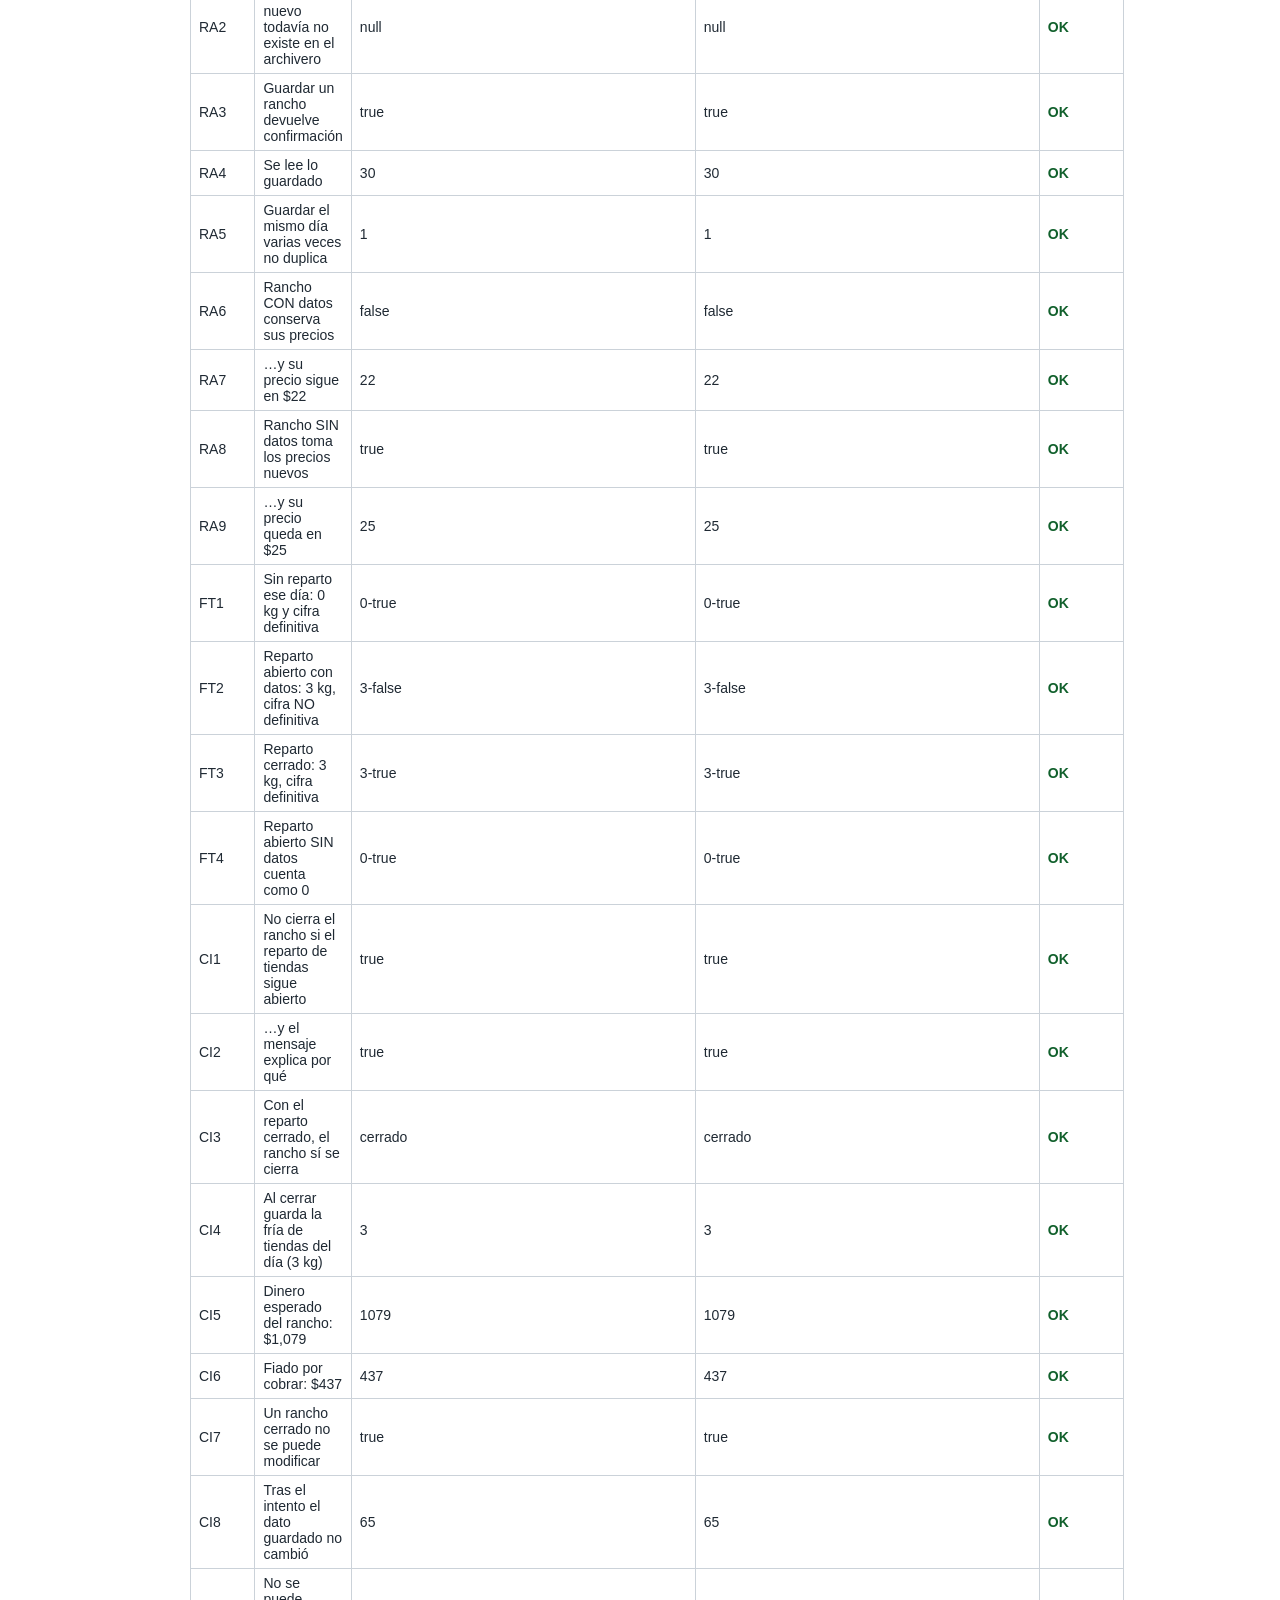
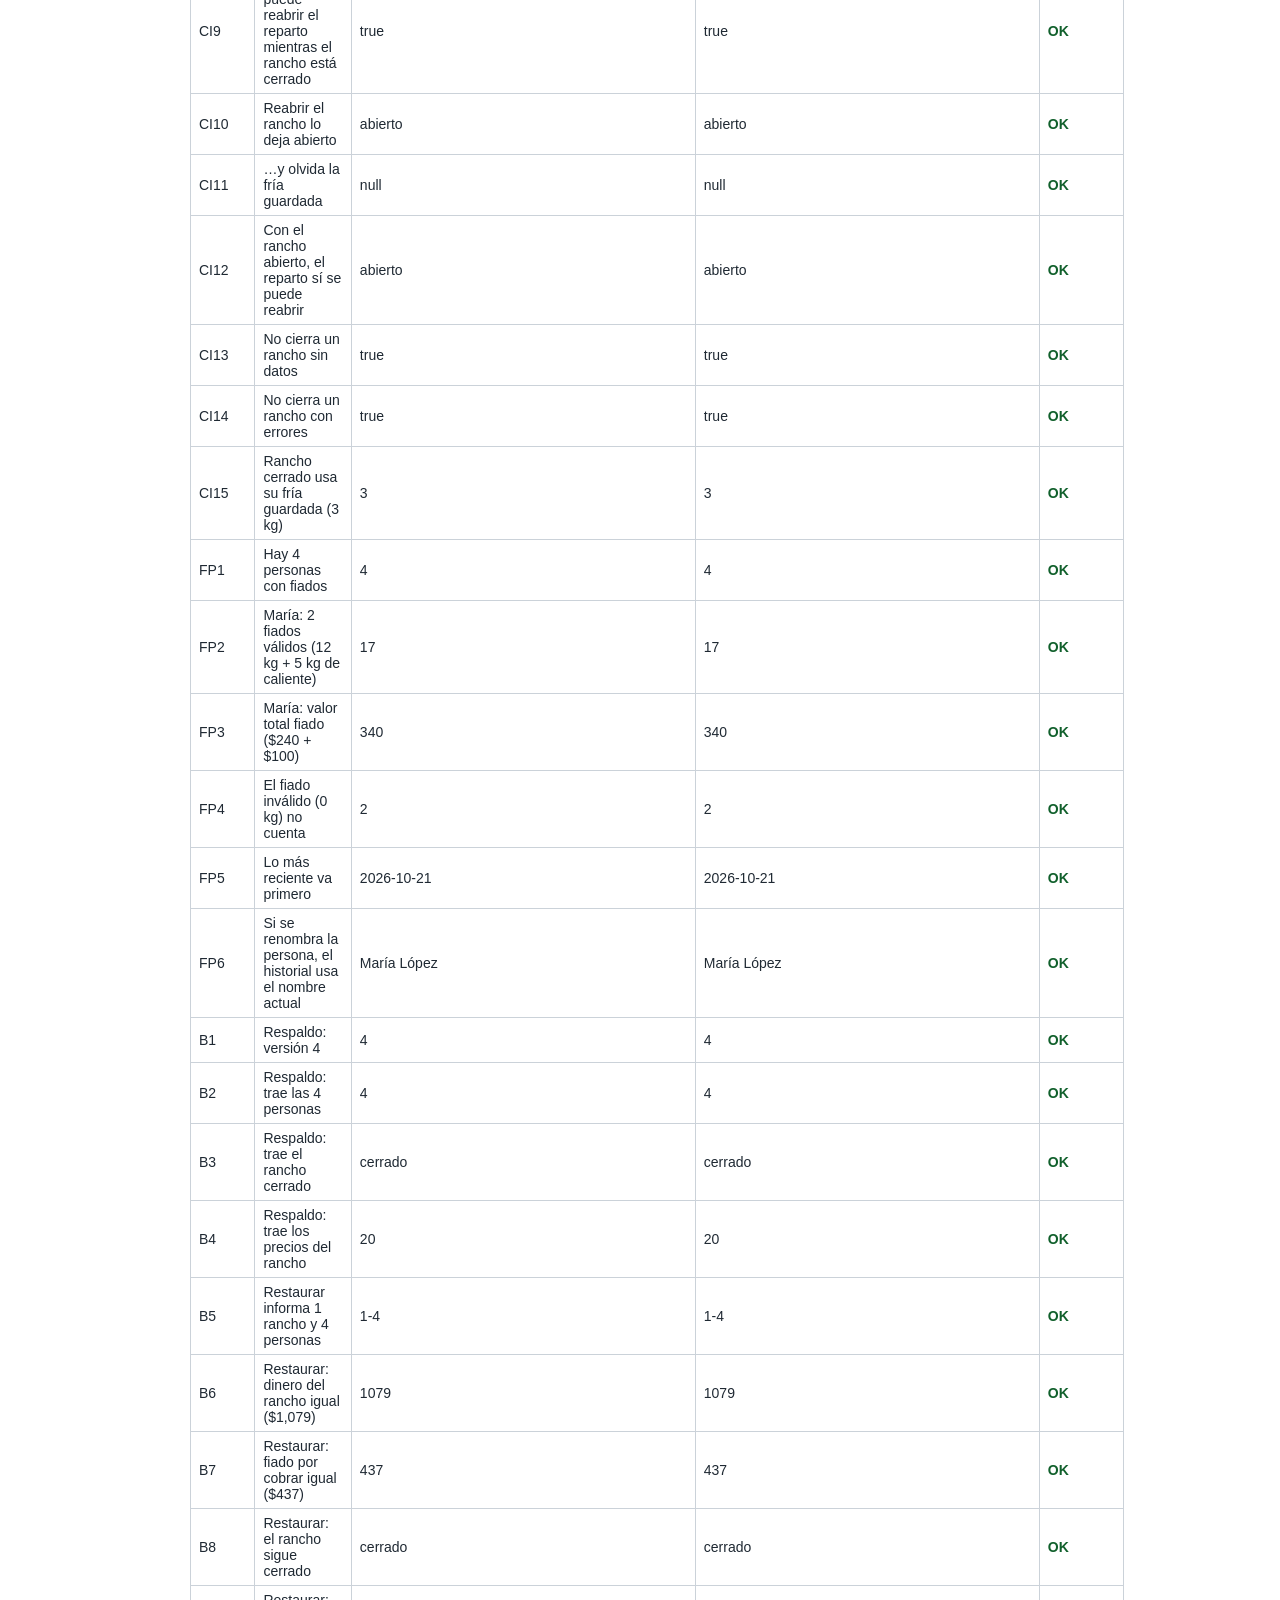
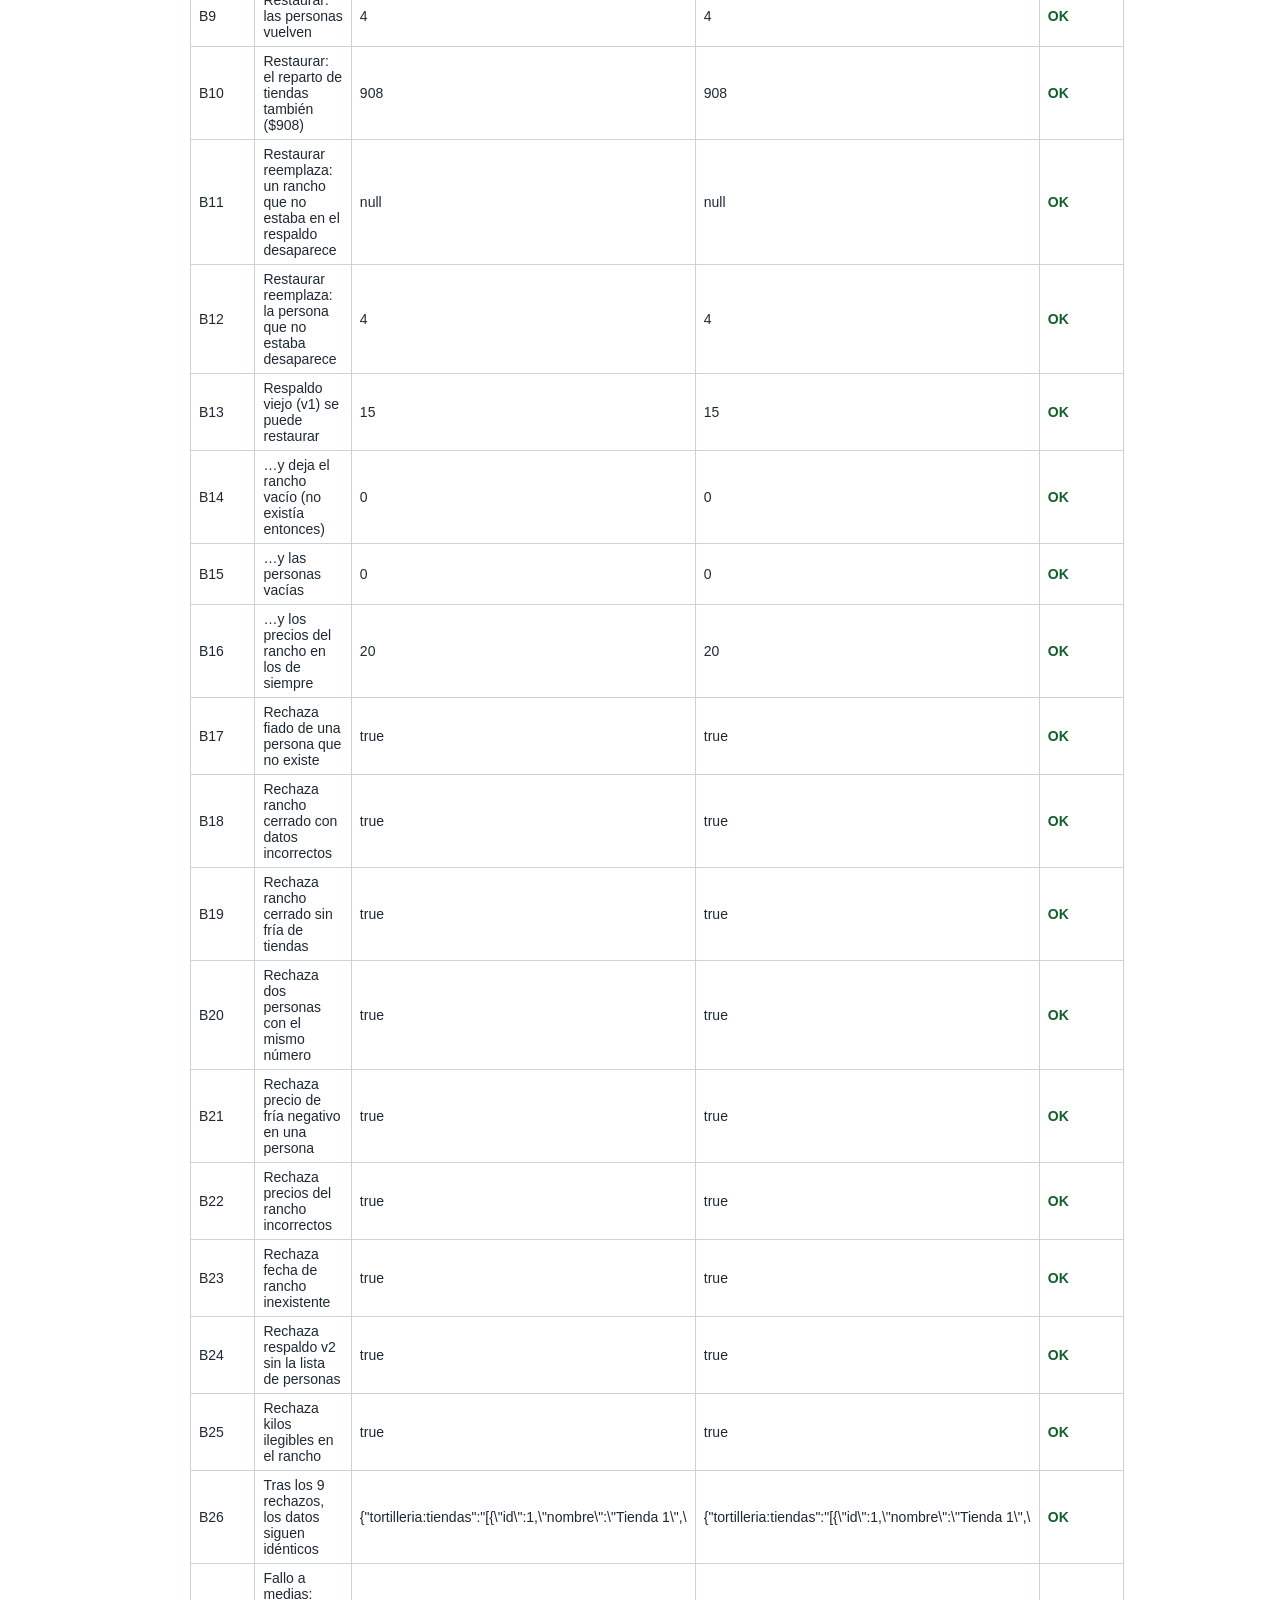
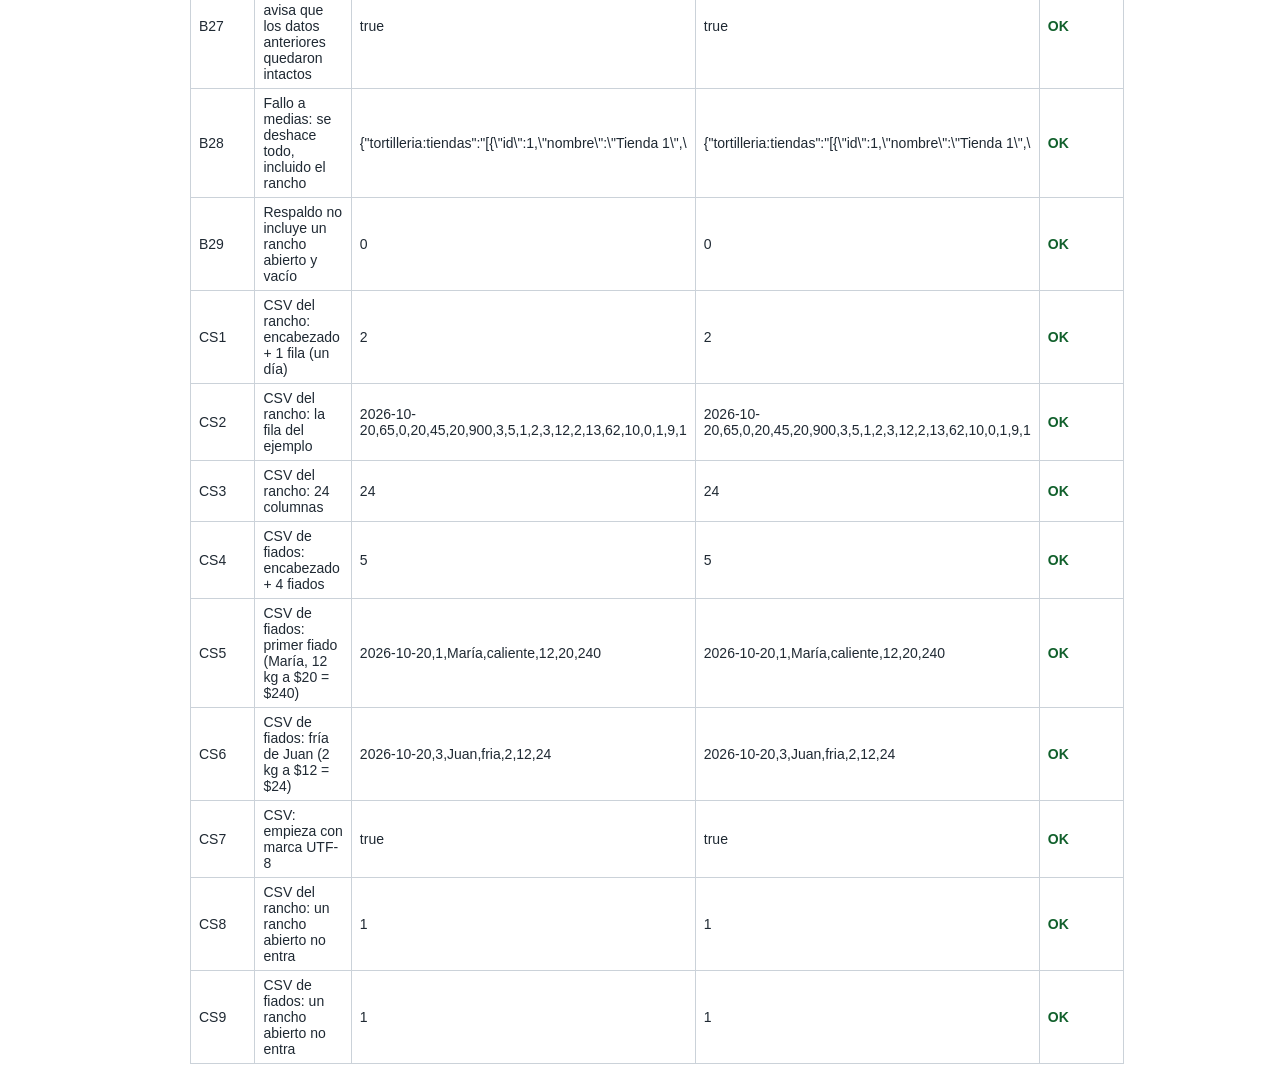
<file: pruebas_rancho_guardado.html>
<!DOCTYPE html>
<html lang="es">
<head>
  <meta charset="UTF-8">
  <meta name="viewport" content="width=device-width, initial-scale=1">
  <title>Pruebas del guardado del rancho</title>
  <style>
    body { font-family: Arial, sans-serif; max-width: 900px; margin: 24px auto; padding: 0 16px; color: #1f2933; }
    h1 { font-size: 22px; margin-bottom: 4px; }
    p.nota { color: #52606d; margin-top: 0; }
    #resumen { font-size: 18px; font-weight: bold; padding: 12px 16px; border-radius: 6px; margin: 16px 0; }
    #resumen.bien { background: #d9f2e0; color: #11602c; }
    #resumen.mal { background: #fbdada; color: #8a1c1c; }
    table { border-collapse: collapse; width: 100%; font-size: 14px; }
    th, td { border: 1px solid #cbd2d9; padding: 6px 8px; text-align: left; }
    th { background: #1f4e78; color: #fff; }
    tr.ok td:last-child { color: #11602c; font-weight: bold; }
    tr.falla { background: #fbdada; }
    tr.falla td:last-child { color: #8a1c1c; font-weight: bold; }
  </style>
</head>
<body>
  <h1>Pruebas del guardado del rancho</h1>
  <p class="nota">Personas, fiados, cierre del rancho, respaldo y exportación. Usan una memoria de mentira: no tocan tus datos reales.</p>
  <div id="resumen"></div>
  <table>
    <thead><tr><th>Prueba</th><th>Qué comprueba</th><th>Esperado</th><th>Obtenido</th><th>Resultado</th></tr></thead>
    <tbody id="filas"></tbody>
  </table>

  <script src="logica.js"></script>
  <script src="logica_rancho.js"></script>
  <script src="logica_cuentas.js"></script>
  <script src="almacenamiento.js"></script>
  <script>
    // ===== MARCA-INICIO-PRUEBAS =====
    function MemoriaFalsa() {
      this.datos = {};
      this.getItem = function (k) { return Object.prototype.hasOwnProperty.call(this.datos, k) ? this.datos[k] : null; };
      this.setItem = function (k, v) { this.datos[k] = String(v); };
      this.removeItem = function (k) { delete this.datos[k]; };
      this.key = function (i) { return Object.keys(this.datos)[i] || null; };
      Object.defineProperty(this, "length", { get: function () { return Object.keys(this.datos).length; } });
    }
    function MemoriaQueFallaEn(n) {
      MemoriaFalsa.call(this);
      let escrituras = 0;
      const original = this.setItem;
      this.activarFallo = false;
      this.setItem = function (k, v) {
        if (this.activarFallo) { escrituras += 1; if (escrituras === n) throw new Error("memoria llena"); }
        original.call(this, k, v);
      };
    }
    function lanza(f) { try { f(); return false; } catch (e) { return true; } }
    function mensaje(f) { try { f(); return ""; } catch (e) { return e.message; } }
    function clonar(o) { return JSON.parse(JSON.stringify(o)); }

    const RESULTADOS = [];
    function prueba(id, descripcion, esperado, obtenido) {
      let ok;
      if (typeof esperado === "number") ok = typeof obtenido === "number" && Math.abs(esperado - obtenido) < 0.005;
      else ok = esperado === obtenido;
      RESULTADOS.push({ id: id, descripcion: descripcion, esperado: esperado, obtenido: obtenido, ok: ok });
    }

    // Reparto de tiendas con 3 kg fríos (Tienda 1: 30/2, Tienda 2: 25/1), opcionalmente cerrado
    function armarReparto(fecha, cerrar) {
      const r = Almacen.nuevoReparto(fecha, Almacen.obtenerTiendas());
      r.lineas[0].entregados = "30"; r.lineas[0].sobrantes = "2";
      r.lineas[1].entregados = "25"; r.lineas[1].sobrantes = "1";
      Almacen.guardarReparto(r);
      if (cerrar) Almacen.cerrarReparto(fecha);
    }
    // El rancho del ejemplo de la conversación: dinero $1,079, fiado por cobrar $437
    function armarRanchoEjemplo(fecha) {
      Almacen.agregarPersona("María", 12);
      Almacen.agregarPersona("Pedro", 13);
      Almacen.agregarPersona("Juan", 12);
      Almacen.agregarPersona("Ana", 13);
      const r = Almacen.nuevoRancho(fecha);
      r.caliente = { llevados: "65", regresan: "0" };
      r.fria = { extra: "5", regresan: "1", contadoA: "3", contadoB: "2" };
      r.masa = { llevados: "10", regresan: "0" };
      r.fiados = [
        { id: 1, personaId: 1, nombre: "María", producto: "caliente", kg: "12", precio: 20 },
        { id: 2, personaId: 2, nombre: "Pedro", producto: "caliente", kg: "8", precio: 20 },
        { id: 3, personaId: 3, nombre: "Juan", producto: "fria", kg: "2", precio: 12 },
        { id: 4, personaId: 4, nombre: "Ana", producto: "masa", kg: "1", precio: 13 }
      ];
      Almacen.guardarRancho(r);
      return r;
    }
    function ejemploCompleto(fecha) {
      const mem = new MemoriaFalsa();
      Almacen.usarBackend(mem);
      armarReparto(fecha, true);
      armarRanchoEjemplo(fecha);
      Almacen.cerrarRancho(fecha);
      return mem;
    }

    function ejecutarPruebasRanchoGuardado() {
      RESULTADOS.length = 0;

      // ================= PERSONAS =================
      Almacen.usarBackend(new MemoriaFalsa());
      prueba("PE1", "Al inicio no hay personas (no se inventan)", 0, Almacen.obtenerPersonas().length);
      const maria = Almacen.agregarPersona("  María  ", "12");
      prueba("PE2", "Agregar persona: nombre limpio", "María", maria.nombre);
      prueba("PE3", "Agregar persona: recibe el número 1", 1, maria.id);
      prueba("PE4", "Agregar persona: precio de fría guardado", 12, maria.precioFria);
      prueba("PE5", "No acepta nombre repetido (ignora mayúsculas)", true, lanza(function () { Almacen.agregarPersona("maría", 13); }));
      prueba("PE6", "No acepta precio con coma", true, lanza(function () { Almacen.agregarPersona("Otro", "12,5"); }));
      prueba("PE7", "No acepta precio 0", true, lanza(function () { Almacen.agregarPersona("Otro", 0); }));
      prueba("PE8", "No acepta nombre vacío", true, lanza(function () { Almacen.agregarPersona("", 12); }));
      Almacen.editarPersona(1, "María", 13);
      prueba("PE9", "Editar persona: cambia su precio de fría", 13, Almacen.obtenerPersonas()[0].precioFria);
      Almacen.establecerActivaPersona(1, false);
      prueba("PE10", "Desactivar: la persona sigue en la lista, inactiva", false, Almacen.obtenerPersonas()[0].activa);
      prueba("PE11", "Un número de persona no se reutiliza", 2, Almacen.agregarPersona("Pedro", 13).id);

      // ================= PRECIOS DEL RANCHO =================
      Almacen.usarBackend(new MemoriaFalsa());
      const pd = Almacen.obtenerPreciosRancho();
      prueba("PR1", "Precios iniciales: caliente $20", 20, pd.caliente);
      prueba("PR2", "Precios iniciales: masa $13", 13, pd.masa);
      prueba("PR3", "Precios iniciales: fría A $12 y B $13", "12-13", pd.friaA + "-" + pd.friaB);
      Almacen.guardarPreciosRancho({ caliente: 22, masa: 14, friaA: 12, friaB: 13 });
      prueba("PR4", "Guardar precios: se leen los nuevos", 22, Almacen.obtenerPreciosRancho().caliente);
      prueba("PR5", "Precio inválido se rechaza", true, lanza(function () { Almacen.guardarPreciosRancho({ caliente: -1, masa: 14, friaA: 12, friaB: 13 }); }));
      prueba("PR6", "Tras el rechazo, los precios no cambiaron", 22, Almacen.obtenerPreciosRancho().caliente);

      // ================= RANCHO DEL DÍA =================
      const rn = Almacen.nuevoRancho("2026-10-20");
      prueba("RA1", "Rancho nuevo copia los precios actuales (caliente $22)", 22, rn.precios.caliente);
      prueba("RA2", "Rancho nuevo todavía no existe en el archivero", null, Almacen.obtenerRancho("2026-10-20"));
      rn.caliente.llevados = "30"; rn.caliente.regresan = "0";
      prueba("RA3", "Guardar un rancho devuelve confirmación", true, Almacen.guardarRancho(rn));
      prueba("RA4", "Se lee lo guardado", "30", Almacen.obtenerRancho("2026-10-20").caliente.llevados);
      Almacen.guardarRancho(rn);
      prueba("RA5", "Guardar el mismo día varias veces no duplica", 1, Almacen.listarFechasRancho().length);
      const nuevosPrecios = { caliente: 25, masa: 14, friaA: 12, friaB: 13 };
      prueba("RA6", "Rancho CON datos conserva sus precios", false, Almacen.sincronizarRancho(rn, nuevosPrecios));
      prueba("RA7", "…y su precio sigue en $22", 22, rn.precios.caliente);
      const vacio = Almacen.nuevoRancho("2026-10-21");
      prueba("RA8", "Rancho SIN datos toma los precios nuevos", true, Almacen.sincronizarRancho(vacio, nuevosPrecios));
      prueba("RA9", "…y su precio queda en $25", 25, vacio.precios.caliente);

      // ================= FRÍA DE TIENDAS =================
      Almacen.usarBackend(new MemoriaFalsa());
      const f0 = Almacen.friaDeTiendas("2026-10-20");
      prueba("FT1", "Sin reparto ese día: 0 kg y cifra definitiva", "0-true", f0.kg + "-" + f0.cerrado);
      armarReparto("2026-10-20", false);
      const f1 = Almacen.friaDeTiendas("2026-10-20");
      prueba("FT2", "Reparto abierto con datos: 3 kg, cifra NO definitiva", "3-false", f1.kg + "-" + f1.cerrado);
      Almacen.cerrarReparto("2026-10-20");
      const f2 = Almacen.friaDeTiendas("2026-10-20");
      prueba("FT3", "Reparto cerrado: 3 kg, cifra definitiva", "3-true", f2.kg + "-" + f2.cerrado);
      const vac = Almacen.nuevoReparto("2026-10-21", Almacen.obtenerTiendas());
      Almacen.guardarReparto(vac);
      prueba("FT4", "Reparto abierto SIN datos cuenta como 0", "0-true", Almacen.friaDeTiendas("2026-10-21").kg + "-" + Almacen.friaDeTiendas("2026-10-21").cerrado);

      // ================= CERRAR EL RANCHO =================
      Almacen.usarBackend(new MemoriaFalsa());
      armarReparto("2026-10-20", false);
      armarRanchoEjemplo("2026-10-20");
      prueba("CI1", "No cierra el rancho si el reparto de tiendas sigue abierto", true, lanza(function () { Almacen.cerrarRancho("2026-10-20"); }));
      prueba("CI2", "…y el mensaje explica por qué", true, mensaje(function () { Almacen.cerrarRancho("2026-10-20"); }).indexOf("cierra el reparto") >= 0);
      Almacen.cerrarReparto("2026-10-20");
      Almacen.cerrarRancho("2026-10-20");
      const cerrado = Almacen.obtenerRancho("2026-10-20");
      prueba("CI3", "Con el reparto cerrado, el rancho sí se cierra", "cerrado", cerrado.estado);
      prueba("CI4", "Al cerrar guarda la fría de tiendas del día (3 kg)", 3, cerrado.friaDeTiendas);
      prueba("CI5", "Dinero esperado del rancho: $1,079", 1079, Almacen.resumenRancho(cerrado).dineroRancho);
      prueba("CI6", "Fiado por cobrar: $437", 437, Almacen.resumenRancho(cerrado).fiadoPorCobrar);
      const intento = Almacen.obtenerRancho("2026-10-20");
      intento.caliente.llevados = "99";
      prueba("CI7", "Un rancho cerrado no se puede modificar", true, lanza(function () { Almacen.guardarRancho(intento); }));
      prueba("CI8", "Tras el intento el dato guardado no cambió", "65", Almacen.obtenerRancho("2026-10-20").caliente.llevados);
      prueba("CI9", "No se puede reabrir el reparto mientras el rancho está cerrado", true, lanza(function () { Almacen.reabrirReparto("2026-10-20"); }));
      Almacen.reabrirRancho("2026-10-20");
      prueba("CI10", "Reabrir el rancho lo deja abierto", "abierto", Almacen.obtenerRancho("2026-10-20").estado);
      prueba("CI11", "…y olvida la fría guardada", null, Almacen.obtenerRancho("2026-10-20").friaDeTiendas);
      Almacen.reabrirReparto("2026-10-20");
      prueba("CI12", "Con el rancho abierto, el reparto sí se puede reabrir", "abierto", Almacen.obtenerReparto("2026-10-20").estado);

      // Rancho sin datos no se cierra
      Almacen.usarBackend(new MemoriaFalsa());
      Almacen.guardarRancho(Almacen.nuevoRancho("2026-10-22"));
      prueba("CI13", "No cierra un rancho sin datos", true, lanza(function () { Almacen.cerrarRancho("2026-10-22"); }));
      // Rancho con error no se cierra
      const malo = Almacen.nuevoRancho("2026-10-23");
      malo.caliente.llevados = "10";   // falta "regresan"
      Almacen.guardarRancho(malo);
      prueba("CI14", "No cierra un rancho con errores", true, lanza(function () { Almacen.cerrarRancho("2026-10-23"); }));

      // La fría guardada manda aunque el reparto cambie después
      ejemploCompleto("2026-10-20");
      prueba("CI15", "Rancho cerrado usa su fría guardada (3 kg)", 3, Almacen.friaUsada(Almacen.obtenerRancho("2026-10-20")));

      // ================= FIADOS POR PERSONA =================
      ejemploCompleto("2026-10-20");
      armarRepartoSinFria("2026-10-21");
      function armarRepartoSinFria(f) {
        const r = Almacen.nuevoReparto(f, Almacen.obtenerTiendas());
        r.lineas[0].entregados = "10"; r.lineas[0].sobrantes = "0";
        Almacen.guardarReparto(r); Almacen.cerrarReparto(f);
      }
      const r2 = Almacen.nuevoRancho("2026-10-21");
      r2.caliente = { llevados: "20", regresan: "0" };
      r2.fiados = [
        { id: 1, personaId: 1, nombre: "María", producto: "caliente", kg: "5", precio: 20 },
        { id: 2, personaId: 1, nombre: "María", producto: "masa", kg: "0", precio: 13 }   // inválido: kg 0
      ];
      Almacen.guardarRancho(r2);
      const fp = Almacen.fiadosPorPersona();
      const maria2 = fp.filter(function (p) { return p.nombre === "María"; })[0];
      prueba("FP1", "Hay 4 personas con fiados", 4, fp.length);
      prueba("FP2", "María: 2 fiados válidos (12 kg + 5 kg de caliente)", 17, maria2.kgPorProducto.caliente);
      prueba("FP3", "María: valor total fiado ($240 + $100)", 340, maria2.totalValor);
      prueba("FP4", "El fiado inválido (0 kg) no cuenta", 2, maria2.lineas.length);
      prueba("FP5", "Lo más reciente va primero", "2026-10-21", maria2.lineas[0].fecha);
      Almacen.editarPersona(1, "María López", 12);
      prueba("FP6", "Si se renombra la persona, el historial usa el nombre actual", "María López",
        Almacen.fiadosPorPersona().filter(function (p) { return p.personaId === 1; })[0].nombre);

      // ================= RESPALDO VERSIÓN 2 =================
      const mem = ejemploCompleto("2026-10-20");
      const resp = Almacen.exportarTodo();
      prueba("B1", "Respaldo: versión 4", 4, resp.version);
      prueba("B2", "Respaldo: trae las 4 personas", 4, resp.personas.length);
      prueba("B3", "Respaldo: trae el rancho cerrado", "cerrado", resp.ranchos["2026-10-20"].estado);
      prueba("B4", "Respaldo: trae los precios del rancho", 20, resp.preciosRancho.caliente);
      const texto = JSON.stringify(resp);

      Almacen.usarBackend(new MemoriaFalsa());
      const res = Almacen.restaurarTodo(JSON.parse(texto));
      prueba("B5", "Restaurar informa 1 rancho y 4 personas", "1-4", res.ranchos + "-" + res.personas);
      prueba("B6", "Restaurar: dinero del rancho igual ($1,079)", 1079, Almacen.resumenRancho(Almacen.obtenerRancho("2026-10-20")).dineroRancho);
      prueba("B7", "Restaurar: fiado por cobrar igual ($437)", 437, Almacen.resumenRancho(Almacen.obtenerRancho("2026-10-20")).fiadoPorCobrar);
      prueba("B8", "Restaurar: el rancho sigue cerrado", "cerrado", Almacen.obtenerRancho("2026-10-20").estado);
      prueba("B9", "Restaurar: las personas vuelven", 4, Almacen.obtenerPersonas().length);
      prueba("B10", "Restaurar: el reparto de tiendas también ($908)", 908, Almacen.resumenDe(Almacen.obtenerReparto("2026-10-20")).total);

      // Restaurar reemplaza
      const mem2 = new MemoriaFalsa(); Almacen.usarBackend(mem2);
      Almacen.agregarPersona("Otra persona", 12);
      Almacen.guardarRancho(Object.assign(Almacen.nuevoRancho("2026-01-05"), {}));
      const rr = Almacen.nuevoRancho("2026-01-06"); rr.caliente = { llevados: "5", regresan: "0" }; Almacen.guardarRancho(rr);
      Almacen.restaurarTodo(JSON.parse(texto));
      prueba("B11", "Restaurar reemplaza: un rancho que no estaba en el respaldo desaparece", null, Almacen.obtenerRancho("2026-01-06"));
      prueba("B12", "Restaurar reemplaza: la persona que no estaba desaparece", 4, Almacen.obtenerPersonas().length);

      // Respaldo versión 1 (anterior al rancho)
      const v1 = { aplicacion: "tortilleria", version: 1, exportadoEn: "2026-10-01T00:00:00Z", tiendas: Almacen.tiendasDeEjemplo(), repartos: {} };
      Almacen.restaurarTodo(v1);
      prueba("B13", "Respaldo viejo (v1) se puede restaurar", 15, Almacen.obtenerTiendas().length);
      prueba("B14", "…y deja el rancho vacío (no existía entonces)", 0, Almacen.listarFechasRancho().length);
      prueba("B15", "…y las personas vacías", 0, Almacen.obtenerPersonas().length);
      prueba("B16", "…y los precios del rancho en los de siempre", 20, Almacen.obtenerPreciosRancho().caliente);

      // Respaldos inválidos del rancho
      Almacen.restaurarTodo(JSON.parse(texto));
      const antes = JSON.stringify(Almacen._bk().datos);
      const malos = [
        ["B17", "Rechaza fiado de una persona que no existe", function (d) { d.ranchos["2026-10-20"].fiados[0].personaId = 99; }],
        ["B18", "Rechaza rancho cerrado con datos incorrectos", function (d) { d.ranchos["2026-10-20"].caliente.regresan = "999"; }],
        ["B19", "Rechaza rancho cerrado sin fría de tiendas", function (d) { delete d.ranchos["2026-10-20"].friaDeTiendas; }],
        ["B20", "Rechaza dos personas con el mismo número", function (d) { d.personas[1].id = d.personas[0].id; }],
        ["B21", "Rechaza precio de fría negativo en una persona", function (d) { d.personas[0].precioFria = -2; }],
        ["B22", "Rechaza precios del rancho incorrectos", function (d) { d.preciosRancho.masa = 0; }],
        ["B23", "Rechaza fecha de rancho inexistente", function (d) { d.ranchos["2026-02-30"] = clonar(d.ranchos["2026-10-20"]); d.ranchos["2026-02-30"].fecha = "2026-02-30"; }],
        ["B24", "Rechaza respaldo v2 sin la lista de personas", function (d) { delete d.personas; }],
        ["B25", "Rechaza kilos ilegibles en el rancho", function (d) { d.ranchos["2026-10-20"].fria.extra = { x: 1 }; }]
      ];
      malos.forEach(function (m) {
        const copia = JSON.parse(texto);
        m[2](copia);
        prueba(m[0], m[1], true, lanza(function () { Almacen.restaurarTodo(copia); }));
      });
      prueba("B26", "Tras los 9 rechazos, los datos siguen idénticos", antes, JSON.stringify(Almacen._bk().datos));

      // Fallo en la ÚLTIMA escritura (el rancho) al restaurar un v2: se deshace todo
      const frag = new MemoriaQueFallaEn(5);
      Almacen.usarBackend(frag);
      armarReparto("2026-10-20", true);
      armarRanchoEjemplo("2026-10-20");
      const foto = JSON.stringify(frag.datos);
      frag.activarFallo = true;
      const msg = mensaje(function () { Almacen.restaurarTodo(JSON.parse(texto)); });
      frag.activarFallo = false;
      prueba("B27", "Fallo a medias: avisa que los datos anteriores quedaron intactos", true, msg.indexOf("intactos") >= 0);
      prueba("B28", "Fallo a medias: se deshace todo, incluido el rancho", foto, JSON.stringify(frag.datos));

      // Exportación omite lo vacío
      Almacen.usarBackend(new MemoriaFalsa());
      Almacen.guardarRancho(Almacen.nuevoRancho("2026-10-30"));
      prueba("B29", "Respaldo no incluye un rancho abierto y vacío", 0, Object.keys(Almacen.exportarTodo().ranchos).length);

      // ================= CSV =================
      ejemploCompleto("2026-10-20");
      const csvR = Almacen.aCSVRancho().replace("\uFEFF", "").trim().split("\r\n");
      prueba("CS1", "CSV del rancho: encabezado + 1 fila (un día)", 2, csvR.length);
      prueba("CS2", "CSV del rancho: la fila del ejemplo",
        "2026-10-20,65,0,20,45,20,900,3,5,1,2,3,12,2,13,62,10,0,1,9,13,117,1079,437", csvR[1]);
      prueba("CS3", "CSV del rancho: 24 columnas", 24, csvR[0].split(",").length);
      const csvF = Almacen.aCSVFiados().replace("\uFEFF", "").trim().split("\r\n");
      prueba("CS4", "CSV de fiados: encabezado + 4 fiados", 5, csvF.length);
      prueba("CS5", "CSV de fiados: primer fiado (María, 12 kg a $20 = $240)", "2026-10-20,1,María,caliente,12,20,240", csvF[1]);
      prueba("CS6", "CSV de fiados: fría de Juan (2 kg a $12 = $24)", "2026-10-20,3,Juan,fria,2,12,24", csvF[3]);
      prueba("CS7", "CSV: empieza con marca UTF-8", true, Almacen.aCSVRancho().charCodeAt(0) === 0xFEFF);
      Almacen.reabrirRancho("2026-10-20");
      prueba("CS8", "CSV del rancho: un rancho abierto no entra", 1, Almacen.aCSVRancho().replace("\uFEFF", "").trim().split("\r\n").length);
      prueba("CS9", "CSV de fiados: un rancho abierto no entra", 1, Almacen.aCSVFiados().replace("\uFEFF", "").trim().split("\r\n").length);

      Almacen.usarBackend(null);
      return RESULTADOS.slice();
    }
    // ===== MARCA-FIN-PRUEBAS =====

    const resultados = ejecutarPruebasRanchoGuardado();
    const filas = document.getElementById("filas");
    let correctas = 0;
    resultados.forEach(function (r) {
      if (r.ok) correctas += 1;
      const tr = document.createElement("tr");
      tr.className = r.ok ? "ok" : "falla";
      [r.id, r.descripcion, String(r.esperado).slice(0, 60), String(r.obtenido).slice(0, 60), r.ok ? "OK" : "FALLA"].forEach(function (texto) {
        const td = document.createElement("td");
        td.textContent = texto;
        tr.appendChild(td);
      });
      filas.appendChild(tr);
    });
    const resumen = document.getElementById("resumen");
    resumen.textContent = correctas + " de " + resultados.length + " pruebas correctas";
    resumen.className = correctas === resultados.length ? "bien" : "mal";
  </script>
</body>
</html>
</file>
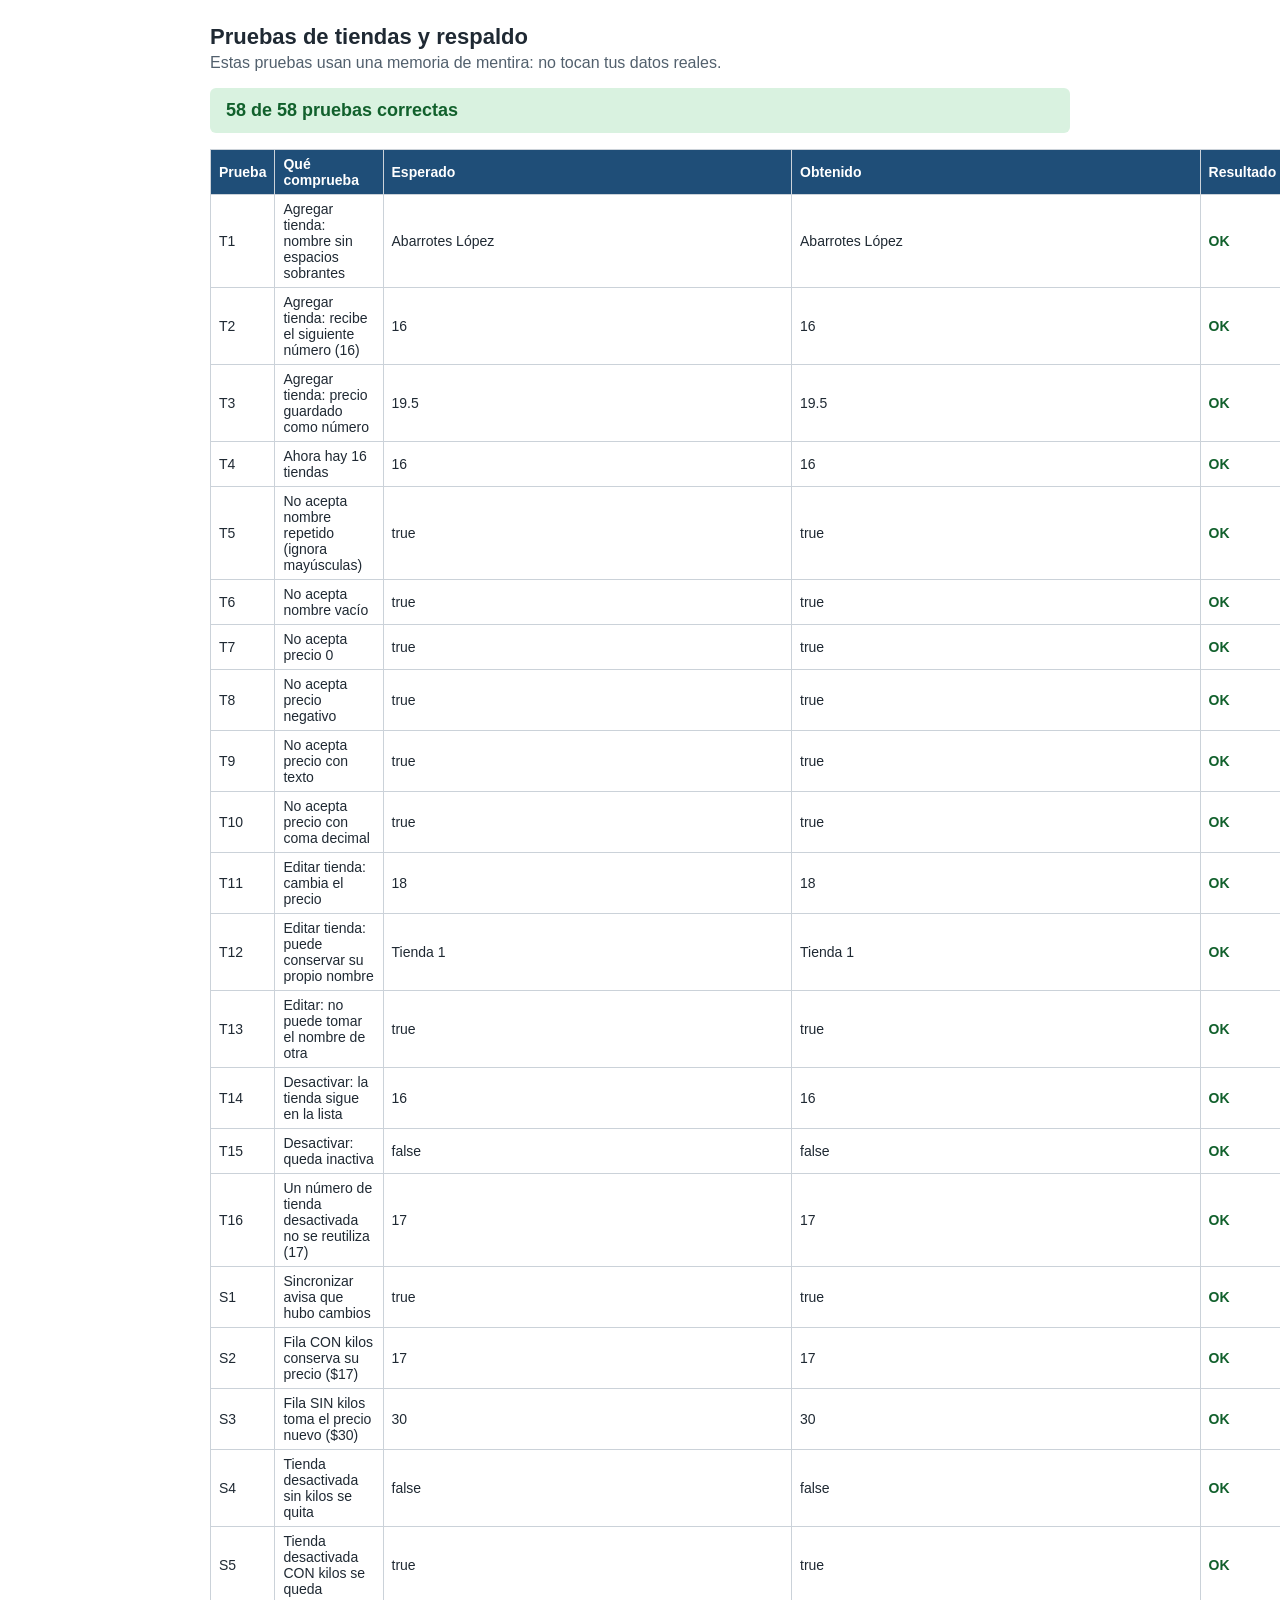
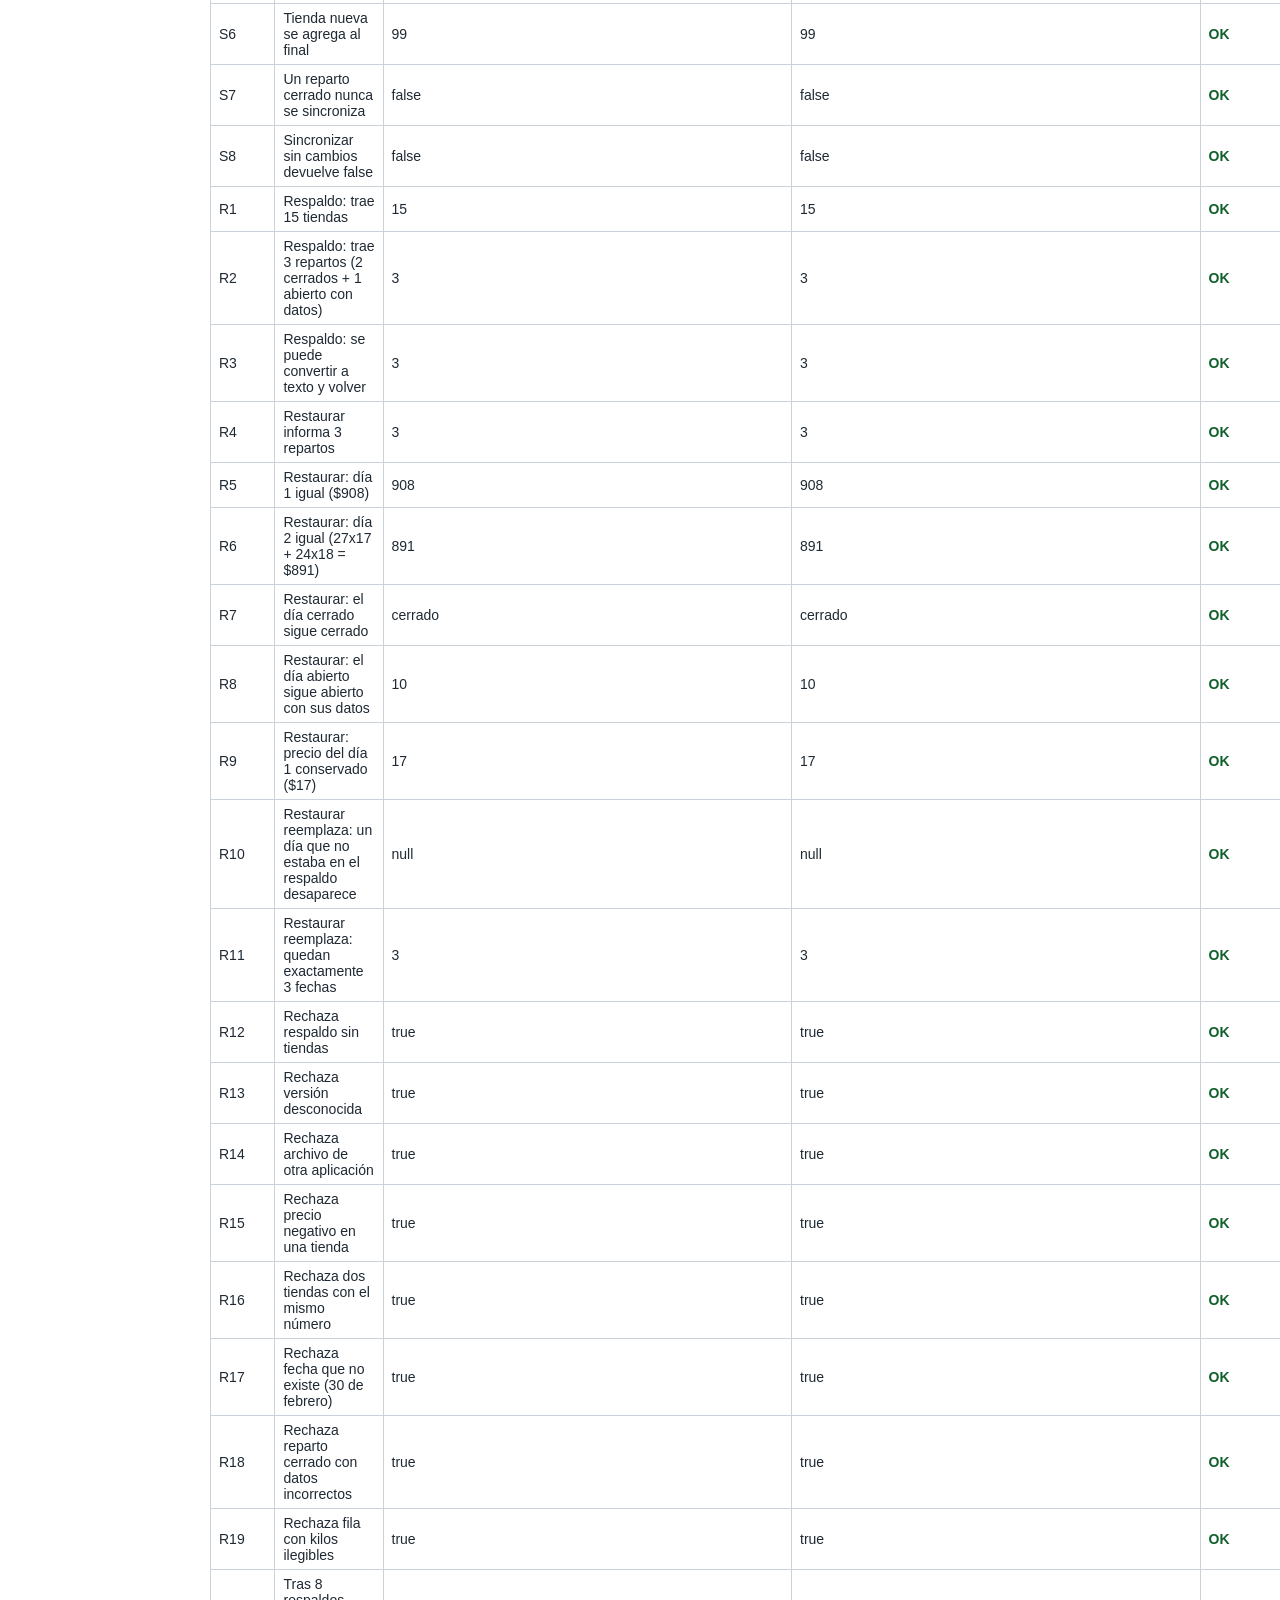
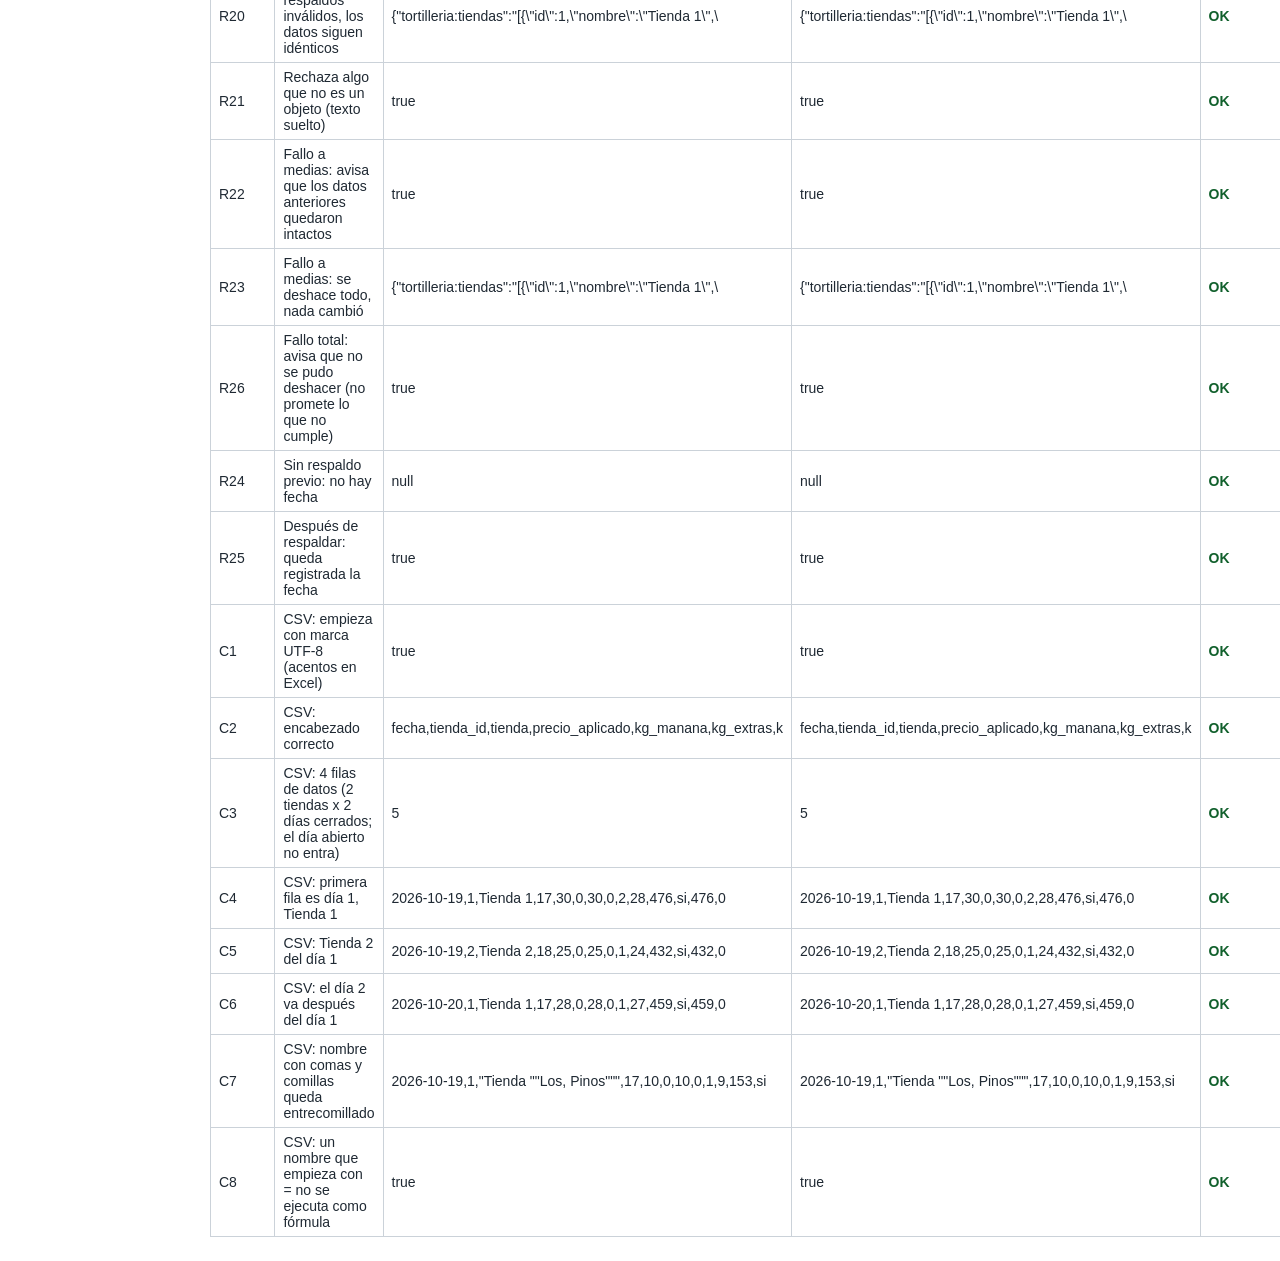
<file: pruebas_respaldo.html>
<!DOCTYPE html>
<html lang="es">
<head>
  <meta charset="UTF-8">
  <meta name="viewport" content="width=device-width, initial-scale=1">
  <title>Pruebas de tiendas y respaldo</title>
  <style>
    body { font-family: Arial, sans-serif; max-width: 860px; margin: 24px auto; padding: 0 16px; color: #1f2933; }
    h1 { font-size: 22px; margin-bottom: 4px; }
    p.nota { color: #52606d; margin-top: 0; }
    #resumen { font-size: 18px; font-weight: bold; padding: 12px 16px; border-radius: 6px; margin: 16px 0; }
    #resumen.bien { background: #d9f2e0; color: #11602c; }
    #resumen.mal { background: #fbdada; color: #8a1c1c; }
    table { border-collapse: collapse; width: 100%; font-size: 14px; }
    th, td { border: 1px solid #cbd2d9; padding: 6px 8px; text-align: left; }
    th { background: #1f4e78; color: #fff; }
    tr.ok td:last-child { color: #11602c; font-weight: bold; }
    tr.falla { background: #fbdada; }
    tr.falla td:last-child { color: #8a1c1c; font-weight: bold; }
  </style>
</head>
<body>
  <h1>Pruebas de tiendas y respaldo</h1>
  <p class="nota">Estas pruebas usan una memoria de mentira: no tocan tus datos reales.</p>
  <div id="resumen"></div>
  <table>
    <thead><tr><th>Prueba</th><th>Qué comprueba</th><th>Esperado</th><th>Obtenido</th><th>Resultado</th></tr></thead>
    <tbody id="filas"></tbody>
  </table>

  <script src="logica.js"></script>
  <script src="logica_rancho.js"></script>
  <script src="logica_cuentas.js"></script>
  <script src="almacenamiento.js"></script>
  <script>
    // ===== MARCA-INICIO-PRUEBAS =====
    function MemoriaFalsa() {
      this.datos = {};
      this.getItem = function (k) { return Object.prototype.hasOwnProperty.call(this.datos, k) ? this.datos[k] : null; };
      this.setItem = function (k, v) { this.datos[k] = String(v); };
      this.removeItem = function (k) { delete this.datos[k]; };
      this.key = function (i) { return Object.keys(this.datos)[i] || null; };
      Object.defineProperty(this, "length", { get: function () { return Object.keys(this.datos).length; } });
    }
    // Memoria que falla en la escritura número N después de activar el fallo.
    // Si "permanente" es true, sigue fallando en todas las escrituras siguientes.
    function MemoriaQueFallaEn(n, permanente) {
      MemoriaFalsa.call(this);
      let escrituras = 0;
      const original = this.setItem;
      this.activarFallo = false;
      this.setItem = function (k, v) {
        if (this.activarFallo) {
          escrituras += 1;
          if (escrituras === n || (permanente && escrituras > n)) throw new Error("memoria llena");
        }
        original.call(this, k, v);
      };
    }
    function lanza(f) { try { f(); return false; } catch (e) { return true; } }
    function mensaje(f) { try { f(); return ""; } catch (e) { return e.message; } }
    function conDatos(r, pares) {
      pares.forEach(function (p, i) { r.lineas[i].entregados = p[0]; r.lineas[i].sobrantes = p[1]; });
      return r;
    }
    function clonar(o) { return JSON.parse(JSON.stringify(o)); }

    const RESULTADOS = [];
    function prueba(id, descripcion, esperado, obtenido) {
      let ok;
      if (typeof esperado === "number") ok = typeof obtenido === "number" && Math.abs(esperado - obtenido) < 0.005;
      else ok = esperado === obtenido;
      RESULTADOS.push({ id: id, descripcion: descripcion, esperado: esperado, obtenido: obtenido, ok: ok });
    }

    // Arma un almacén con 2 días cerrados y 1 abierto con datos
    function armarEjemplo() {
      const mem = new MemoriaFalsa();
      Almacen.usarBackend(mem);
      const tiendas = Almacen.obtenerTiendas();
      const r1 = conDatos(Almacen.nuevoReparto("2026-10-19", tiendas), [["30", "2"], ["25", "1"]]);
      Almacen.guardarReparto(r1); Almacen.cerrarReparto("2026-10-19");
      const r2 = conDatos(Almacen.nuevoReparto("2026-10-20", tiendas), [["28", "1"], ["26", "2"]]);
      Almacen.guardarReparto(r2); Almacen.cerrarReparto("2026-10-20");
      const r3 = conDatos(Almacen.nuevoReparto("2026-10-21", tiendas), [["10", "0"]]);
      Almacen.guardarReparto(r3);
      return mem;
    }

    function ejecutarPruebasRespaldo() {
      RESULTADOS.length = 0;

      // ================= TIENDAS =================
      Almacen.usarBackend(new MemoriaFalsa());
      const nueva = Almacen.agregarTienda("  Abarrotes López  ", "19.5");
      prueba("T1", "Agregar tienda: nombre sin espacios sobrantes", "Abarrotes López", nueva.nombre);
      prueba("T2", "Agregar tienda: recibe el siguiente número (16)", 16, nueva.id);
      prueba("T3", "Agregar tienda: precio guardado como número", 19.5, nueva.precio);
      prueba("T4", "Ahora hay 16 tiendas", 16, Almacen.obtenerTiendas().length);
      prueba("T5", "No acepta nombre repetido (ignora mayúsculas)", true, lanza(function () { Almacen.agregarTienda("abarrotes lópez", 17); }));
      prueba("T6", "No acepta nombre vacío", true, lanza(function () { Almacen.agregarTienda("   ", 17); }));
      prueba("T7", "No acepta precio 0", true, lanza(function () { Almacen.agregarTienda("X", 0); }));
      prueba("T8", "No acepta precio negativo", true, lanza(function () { Almacen.agregarTienda("X", -5); }));
      prueba("T9", "No acepta precio con texto", true, lanza(function () { Almacen.agregarTienda("X", "abc"); }));
      prueba("T10", "No acepta precio con coma decimal", true, lanza(function () { Almacen.agregarTienda("X", "17,5"); }));
      prueba("T11", "Editar tienda: cambia el precio", 18, Almacen.editarTienda(1, "Tienda 1", "18").precio);
      prueba("T12", "Editar tienda: puede conservar su propio nombre", "Tienda 1", Almacen.obtenerTiendas()[0].nombre);
      prueba("T13", "Editar: no puede tomar el nombre de otra", true, lanza(function () { Almacen.editarTienda(1, "Tienda 2", 17); }));
      Almacen.establecerActiva(16, false);
      prueba("T14", "Desactivar: la tienda sigue en la lista", 16, Almacen.obtenerTiendas().length);
      prueba("T15", "Desactivar: queda inactiva", false, Almacen.obtenerTiendas()[15].activa);
      const otra = Almacen.agregarTienda("Tienda nueva", 17);
      prueba("T16", "Un número de tienda desactivada no se reutiliza (17)", 17, otra.id);

      // ================= SINCRONIZAR =================
      Almacen.usarBackend(new MemoriaFalsa());
      let ti = Almacen.obtenerTiendas();
      let ab = Almacen.nuevoReparto("2026-11-02", ti);
      conDatos(ab, [["30", "2"]]);
      ti = clonar(ti);
      ti[0].precio = 25;     // Tienda 1 (con datos)
      ti[1].precio = 30;     // Tienda 2 (sin datos)
      ti[2].activa = false;  // Tienda 3 (sin datos): se quita
      ti[3].activa = false;  // Tienda 4: la marcamos con datos antes
      ab.lineas[3].entregados = "5"; ab.lineas[3].sobrantes = "0";
      ti.push({ id: 99, nombre: "Tienda 99", precio: 21, activa: true });
      const cambio = Almacen.sincronizarConTiendas(ab, ti);
      prueba("S1", "Sincronizar avisa que hubo cambios", true, cambio);
      prueba("S2", "Fila CON kilos conserva su precio ($17)", 17, ab.lineas[0].precio);
      prueba("S3", "Fila SIN kilos toma el precio nuevo ($30)", 30, ab.lineas[1].precio);
      prueba("S4", "Tienda desactivada sin kilos se quita", false, ab.lineas.some(function (l) { return l.tiendaId === 3; }));
      prueba("S5", "Tienda desactivada CON kilos se queda", true, ab.lineas.some(function (l) { return l.tiendaId === 4; }));
      prueba("S6", "Tienda nueva se agrega al final", 99, ab.lineas[ab.lineas.length - 1].tiendaId);
      const cerr = Almacen.nuevoReparto("2026-11-03", Almacen.obtenerTiendas());
      conDatos(cerr, [["10", "0"]]); cerr.estado = "cerrado";
      prueba("S7", "Un reparto cerrado nunca se sincroniza", false, Almacen.sincronizarConTiendas(cerr, ti));
      prueba("S8", "Sincronizar sin cambios devuelve false", false, Almacen.sincronizarConTiendas(ab, ti));

      // ================= RESPALDO =================
      let mem = armarEjemplo();
      const resp = Almacen.exportarTodo();
      prueba("R1", "Respaldo: trae 15 tiendas", 15, resp.tiendas.length);
      prueba("R2", "Respaldo: trae 3 repartos (2 cerrados + 1 abierto con datos)", 3, Object.keys(resp.repartos).length);
      prueba("R3", "Respaldo: se puede convertir a texto y volver", 3, Object.keys(JSON.parse(JSON.stringify(resp)).repartos).length);

      // Ida y vuelta: a una memoria vacía
      const respTexto = JSON.stringify(resp);
      Almacen.usarBackend(new MemoriaFalsa());
      const r = Almacen.restaurarTodo(JSON.parse(respTexto));
      prueba("R4", "Restaurar informa 3 repartos", 3, r.repartos);
      prueba("R5", "Restaurar: día 1 igual ($908)", 908, Almacen.resumenDe(Almacen.obtenerReparto("2026-10-19")).total);
      prueba("R6", "Restaurar: día 2 igual (27x17 + 24x18 = $891)", 891, Almacen.resumenDe(Almacen.obtenerReparto("2026-10-20")).total);
      prueba("R7", "Restaurar: el día cerrado sigue cerrado", "cerrado", Almacen.obtenerReparto("2026-10-20").estado);
      prueba("R8", "Restaurar: el día abierto sigue abierto con sus datos", "10", Almacen.obtenerReparto("2026-10-21").lineas[0].entregados);
      prueba("R9", "Restaurar: precio del día 1 conservado ($17)", 17, Almacen.obtenerReparto("2026-10-19").lineas[0].precio);

      // Reemplaza lo que había
      mem = new MemoriaFalsa(); Almacen.usarBackend(mem);
      const tt = Almacen.obtenerTiendas();
      Almacen.guardarReparto(conDatos(Almacen.nuevoReparto("2026-01-05", tt), [["7", "0"]]));
      Almacen.restaurarTodo(JSON.parse(respTexto));
      prueba("R10", "Restaurar reemplaza: un día que no estaba en el respaldo desaparece", null, Almacen.obtenerReparto("2026-01-05"));
      prueba("R11", "Restaurar reemplaza: quedan exactamente 3 fechas", 3, Almacen.listarFechas().length);

      // Respaldos inválidos: no deben tocar nada
      const antes = JSON.stringify(mem.datos);
      const malos = [
        ["R12", "Rechaza respaldo sin tiendas", function (d) { delete d.tiendas; }],
        ["R13", "Rechaza versión desconocida", function (d) { d.version = 99; }],
        ["R14", "Rechaza archivo de otra aplicación", function (d) { d.aplicacion = "otra"; }],
        ["R15", "Rechaza precio negativo en una tienda", function (d) { d.tiendas[0].precio = -3; }],
        ["R16", "Rechaza dos tiendas con el mismo número", function (d) { d.tiendas[1].id = d.tiendas[0].id; }],
        ["R17", "Rechaza fecha que no existe (30 de febrero)", function (d) { d.repartos["2026-02-30"] = clonar(d.repartos["2026-10-21"]); d.repartos["2026-02-30"].fecha = "2026-02-30"; }],
        ["R18", "Rechaza reparto cerrado con datos incorrectos", function (d) { d.repartos["2026-10-19"].lineas[0].sobrantes = "999"; }],
        ["R19", "Rechaza fila con kilos ilegibles", function (d) { d.repartos["2026-10-21"].lineas[0].entregados = { x: 1 }; }]
      ];
      malos.forEach(function (m) {
        const copia = JSON.parse(respTexto);
        m[2](copia);
        prueba(m[0], m[1], true, lanza(function () { Almacen.restaurarTodo(copia); }));
      });
      prueba("R20", "Tras 8 respaldos inválidos, los datos siguen idénticos", antes, JSON.stringify(mem.datos));
      prueba("R21", "Rechaza algo que no es un objeto (texto suelto)", true, lanza(function () { Almacen.restaurarTodo("hola"); }));

      // Si la memoria falla a medias (una sola vez), se deshace todo
      const frag = new MemoriaQueFallaEn(3, false);
      Almacen.usarBackend(frag);
      const t2 = Almacen.obtenerTiendas();
      Almacen.guardarReparto(conDatos(Almacen.nuevoReparto("2026-01-05", t2), [["7", "0"]]));
      const fotoAntes = JSON.stringify(frag.datos);
      frag.activarFallo = true;
      const msg = mensaje(function () { Almacen.restaurarTodo(JSON.parse(respTexto)); });
      frag.activarFallo = false;
      prueba("R22", "Fallo a medias: avisa que los datos anteriores quedaron intactos", true, msg.indexOf("intactos") >= 0);
      prueba("R23", "Fallo a medias: se deshace todo, nada cambió", fotoAntes, JSON.stringify(frag.datos));

      // Si la memoria falla y además no deja deshacer, lo dice con claridad
      const frag2 = new MemoriaQueFallaEn(3, true);
      Almacen.usarBackend(frag2);
      Almacen.obtenerTiendas();
      frag2.activarFallo = true;
      const msg2 = mensaje(function () { Almacen.restaurarTodo(JSON.parse(respTexto)); });
      frag2.activarFallo = false;
      prueba("R26", "Fallo total: avisa que no se pudo deshacer (no promete lo que no cumple)", true, msg2.indexOf("tampoco se pudo deshacer") >= 0);

      // Último respaldo
      Almacen.usarBackend(new MemoriaFalsa());
      prueba("R24", "Sin respaldo previo: no hay fecha", null, Almacen.obtenerUltimoRespaldo());
      Almacen.marcarRespaldoHecho();
      prueba("R25", "Después de respaldar: queda registrada la fecha", true, typeof Almacen.obtenerUltimoRespaldo() === "string");

      // ================= CSV =================
      armarEjemplo();
      const csv = Almacen.aCSV();
      const lineas = csv.replace("\uFEFF", "").trim().split("\r\n");
      prueba("C1", "CSV: empieza con marca UTF-8 (acentos en Excel)", true, csv.charCodeAt(0) === 0xFEFF);
      prueba("C2", "CSV: encabezado correcto", "fecha,tienda_id,tienda,precio_aplicado,kg_manana,kg_extras,kg_entregados,kg_devoluciones,kg_frios,kg_netos,importe_calculado,se_cobra,importe_cobrado,importe_no_cobrado", lineas[0]);
      prueba("C3", "CSV: 4 filas de datos (2 tiendas x 2 días cerrados; el día abierto no entra)", 5, lineas.length);
      prueba("C4", "CSV: primera fila es día 1, Tienda 1", "2026-10-19,1,Tienda 1,17,30,0,30,0,2,28,476,si,476,0", lineas[1]);
      prueba("C5", "CSV: Tienda 2 del día 1", "2026-10-19,2,Tienda 2,18,25,0,25,0,1,24,432,si,432,0", lineas[2]);
      prueba("C6", "CSV: el día 2 va después del día 1", "2026-10-20,1,Tienda 1,17,28,0,28,0,1,27,459,si,459,0", lineas[3]);

      Almacen.usarBackend(new MemoriaFalsa());
      const tn = Almacen.obtenerTiendas();
      tn[0].nombre = 'Tienda "Los, Pinos"';
      tn[1].nombre = "=SUMA(1+1)";
      Almacen.guardarTiendas(tn);
      Almacen.guardarReparto(conDatos(Almacen.nuevoReparto("2026-10-19", Almacen.obtenerTiendas()), [["10", "1"], ["10", "0"]]));
      Almacen.cerrarReparto("2026-10-19");
      const lin2 = Almacen.aCSV().replace("\uFEFF", "").trim().split("\r\n");
      prueba("C7", "CSV: nombre con comas y comillas queda entrecomillado", '2026-10-19,1,"Tienda ""Los, Pinos""",17,10,0,10,0,1,9,153,si,153,0', lin2[1]);
      prueba("C8", "CSV: un nombre que empieza con = no se ejecuta como fórmula", true, lin2[2].indexOf(",'=SUMA(1+1),") >= 0);

      Almacen.usarBackend(null);
      return RESULTADOS.slice();
    }
    // ===== MARCA-FIN-PRUEBAS =====

    const resultados = ejecutarPruebasRespaldo();
    const filas = document.getElementById("filas");
    let correctas = 0;
    resultados.forEach(function (r) {
      if (r.ok) correctas += 1;
      const tr = document.createElement("tr");
      tr.className = r.ok ? "ok" : "falla";
      [r.id, r.descripcion, String(r.esperado).slice(0, 60), String(r.obtenido).slice(0, 60), r.ok ? "OK" : "FALLA"].forEach(function (texto) {
        const td = document.createElement("td");
        td.textContent = texto;
        tr.appendChild(td);
      });
      filas.appendChild(tr);
    });
    const resumen = document.getElementById("resumen");
    resumen.textContent = correctas + " de " + resultados.length + " pruebas correctas";
    resumen.className = correctas === resultados.length ? "bien" : "mal";
  </script>
</body>
</html>
</file>
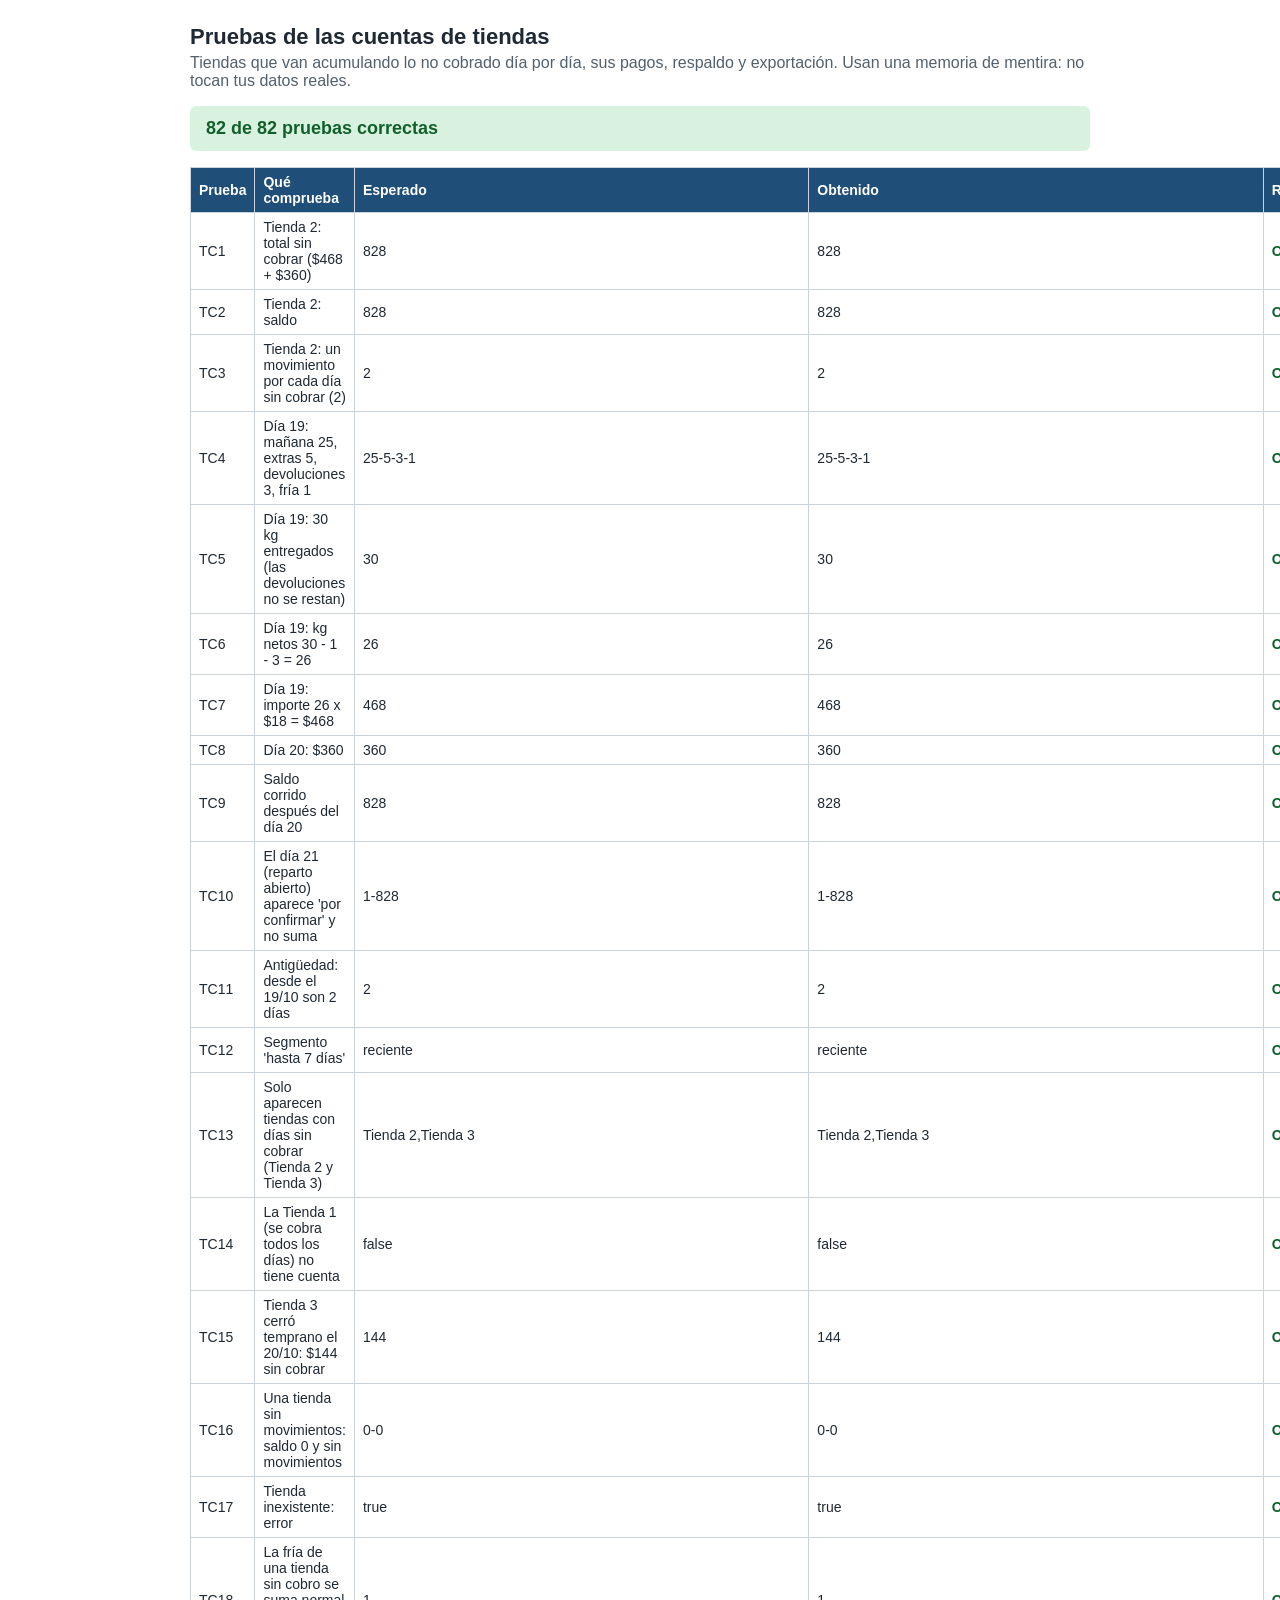
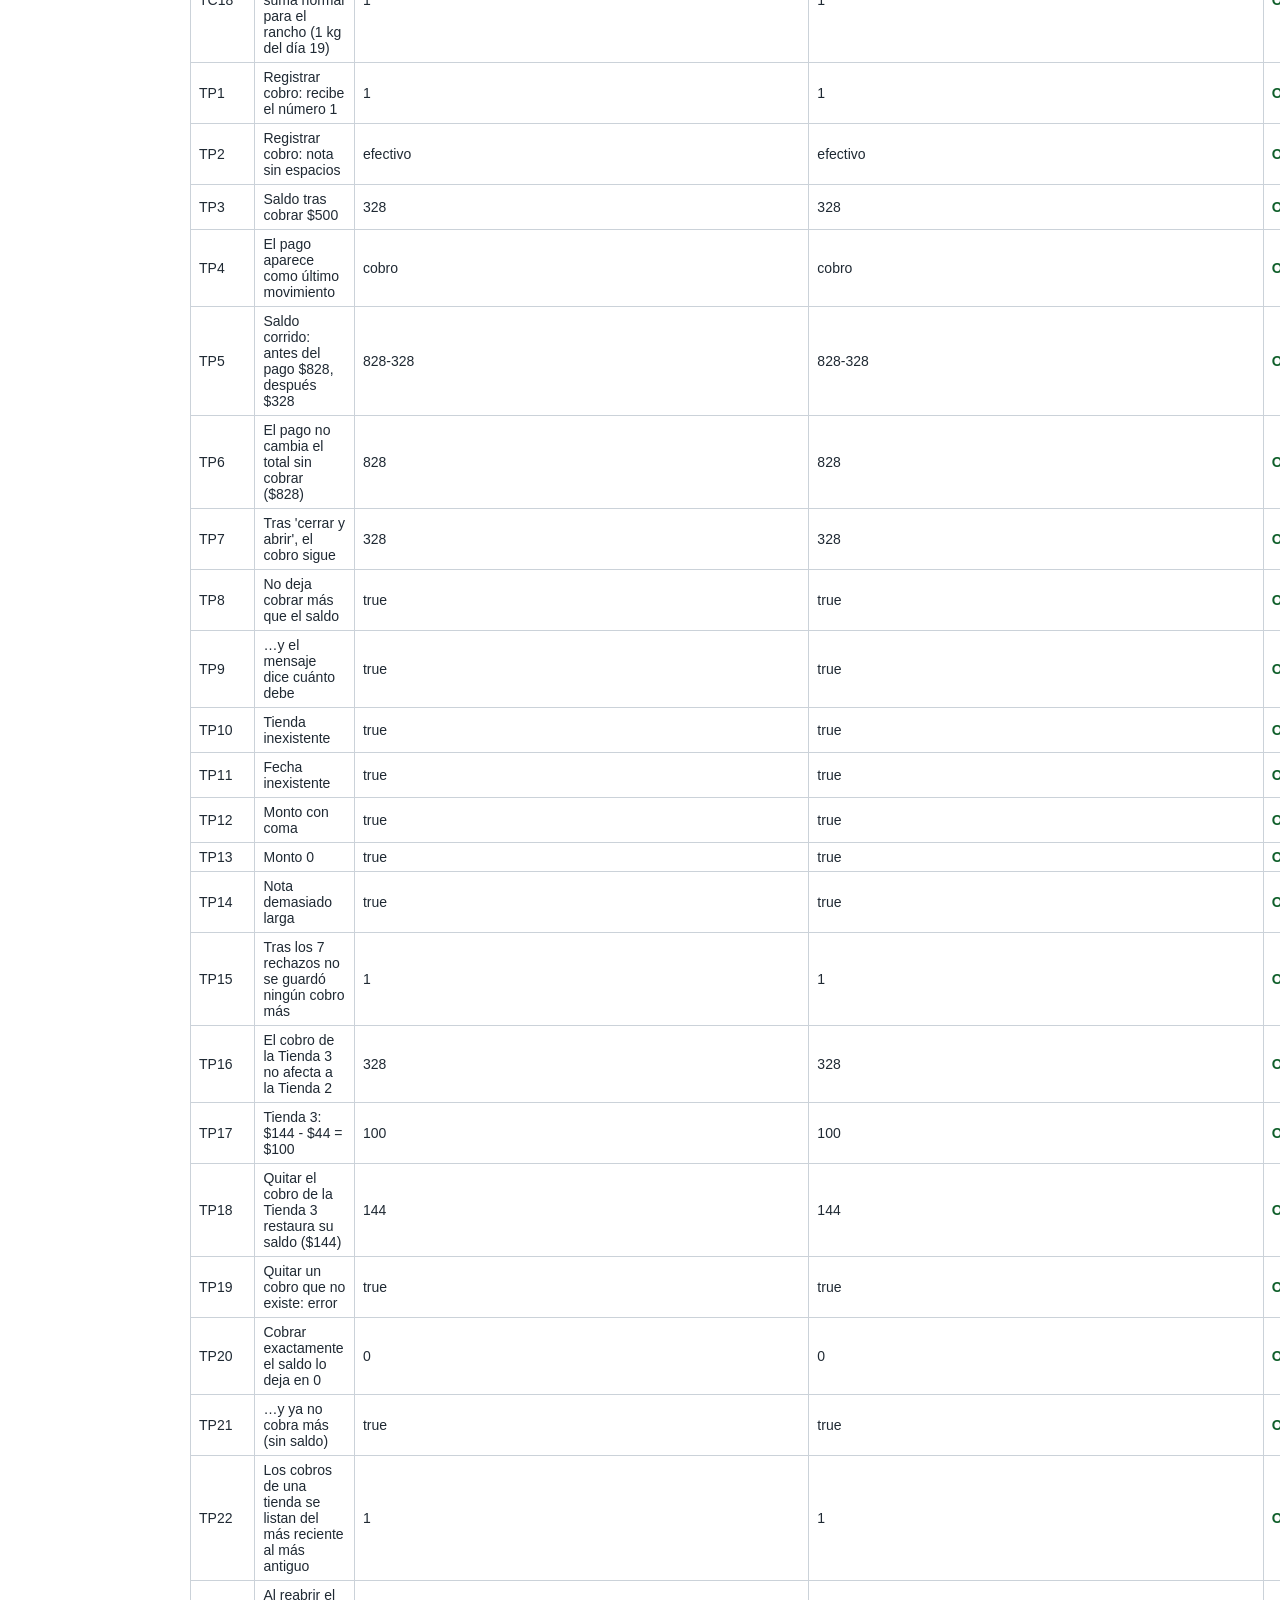
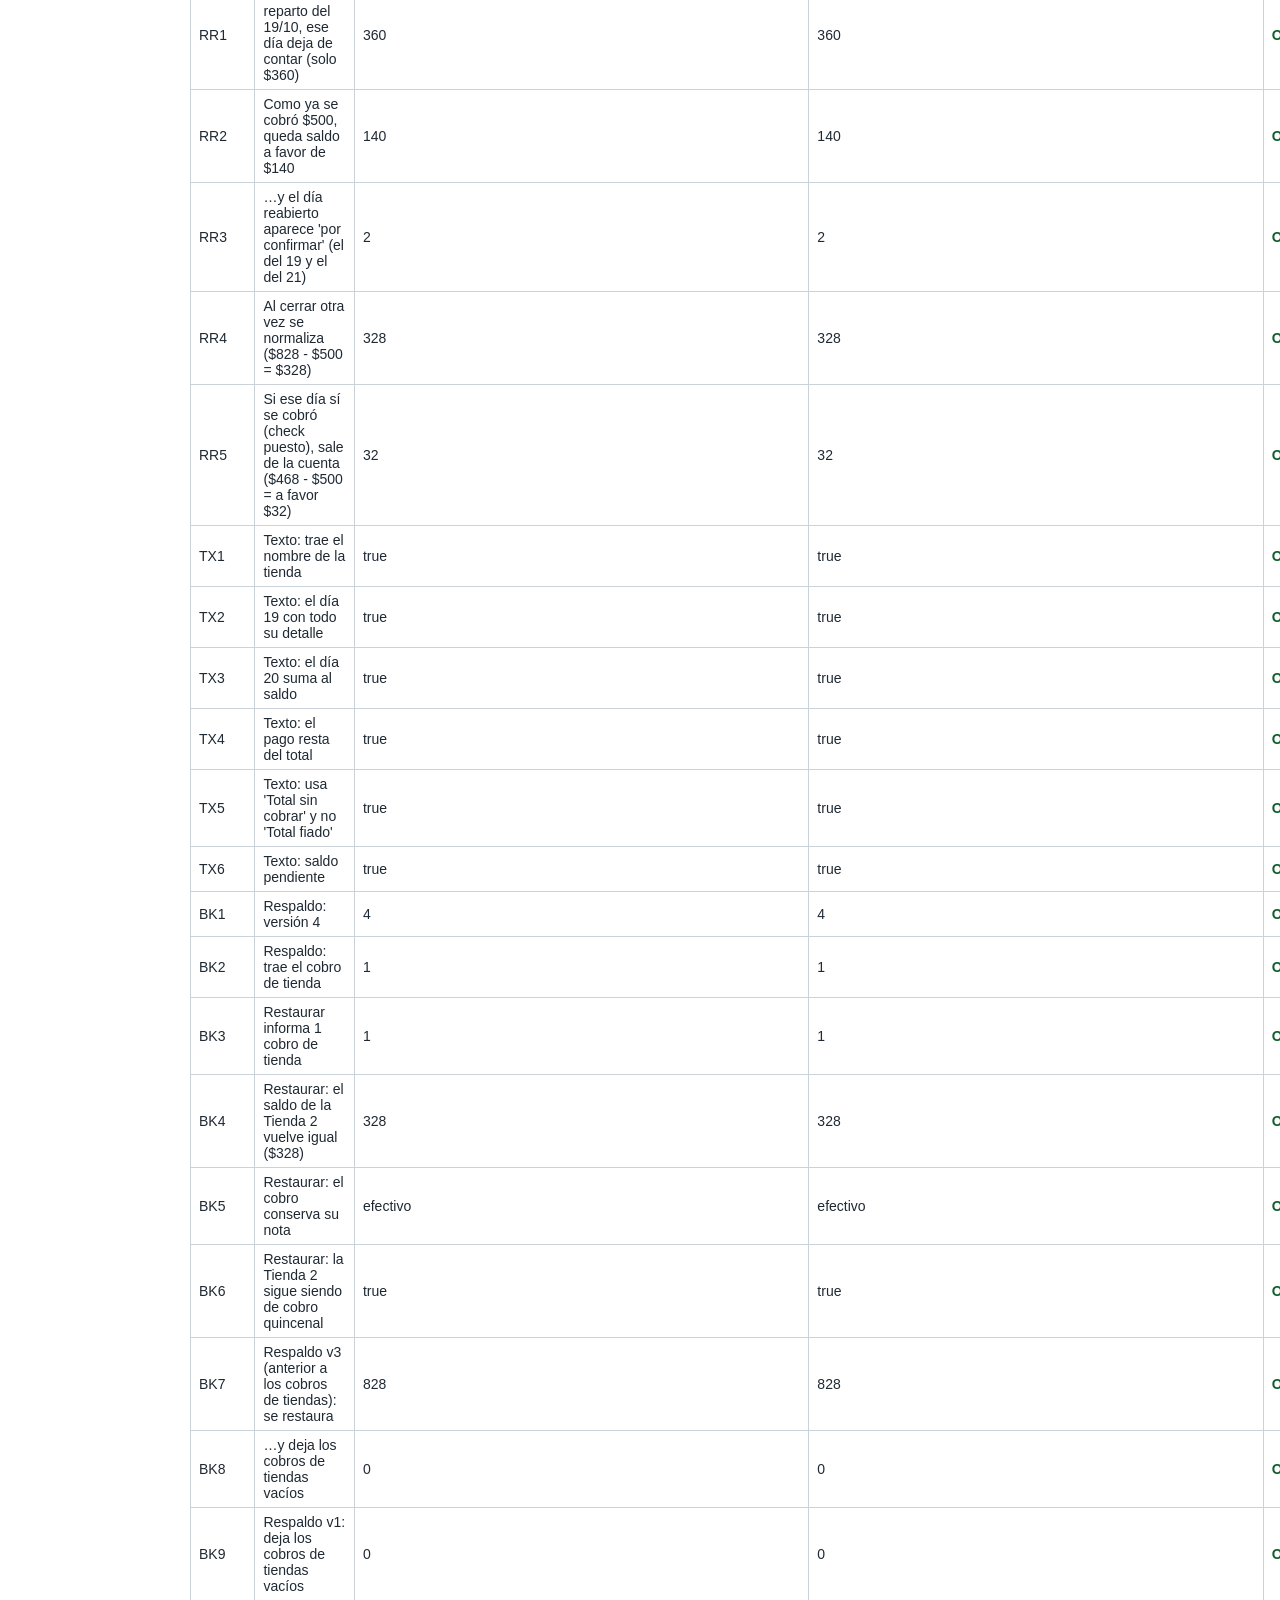
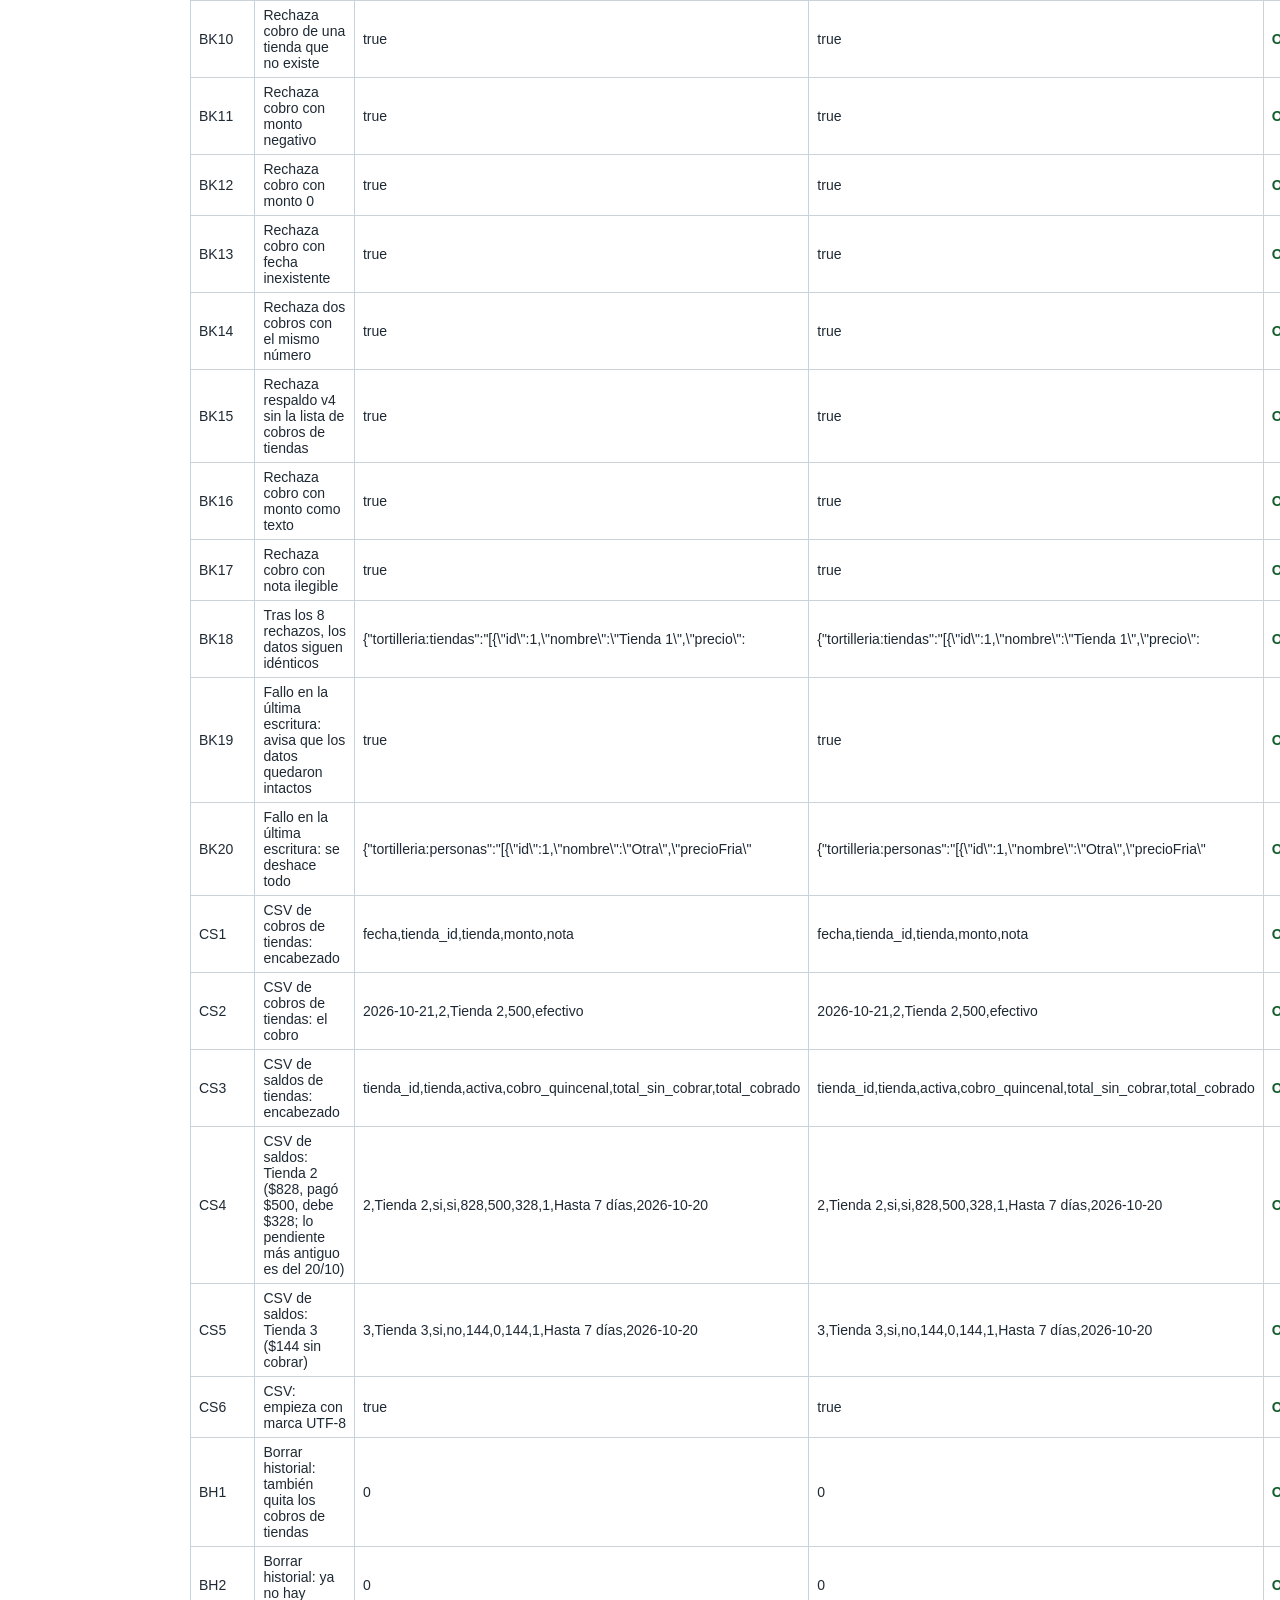
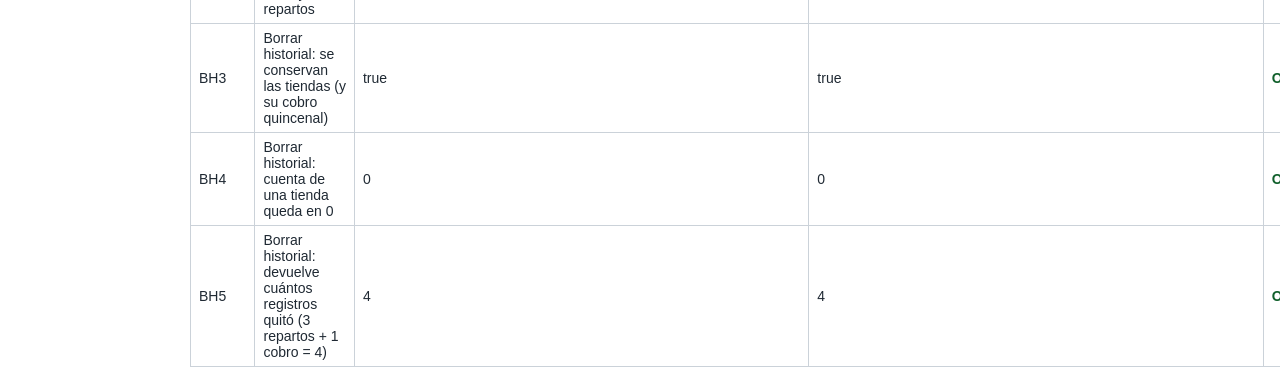
<file: pruebas_tiendas_cuentas.html>
<!DOCTYPE html>
<html lang="es">
<head>
  <meta charset="UTF-8">
  <meta name="viewport" content="width=device-width, initial-scale=1">
  <title>Pruebas de las cuentas de tiendas</title>
  <style>
    body { font-family: Arial, sans-serif; max-width: 900px; margin: 24px auto; padding: 0 16px; color: #1f2933; }
    h1 { font-size: 22px; margin-bottom: 4px; }
    p.nota { color: #52606d; margin-top: 0; }
    #resumen { font-size: 18px; font-weight: bold; padding: 12px 16px; border-radius: 6px; margin: 16px 0; }
    #resumen.bien { background: #d9f2e0; color: #11602c; }
    #resumen.mal { background: #fbdada; color: #8a1c1c; }
    table { border-collapse: collapse; width: 100%; font-size: 14px; }
    th, td { border: 1px solid #cbd2d9; padding: 6px 8px; text-align: left; }
    th { background: #1f4e78; color: #fff; }
    tr.ok td:last-child { color: #11602c; font-weight: bold; }
    tr.falla { background: #fbdada; }
    tr.falla td:last-child { color: #8a1c1c; font-weight: bold; }
  </style>
</head>
<body>
  <h1>Pruebas de las cuentas de tiendas</h1>
  <p class="nota">Tiendas que van acumulando lo no cobrado día por día, sus pagos, respaldo y exportación. Usan una memoria de mentira: no tocan tus datos reales.</p>
  <div id="resumen"></div>
  <table>
    <thead><tr><th>Prueba</th><th>Qué comprueba</th><th>Esperado</th><th>Obtenido</th><th>Resultado</th></tr></thead>
    <tbody id="filas"></tbody>
  </table>

  <script src="logica.js"></script>
  <script src="logica_rancho.js"></script>
  <script src="logica_cuentas.js"></script>
  <script src="logica_paralelo.js"></script>
  <script src="almacenamiento.js"></script>
  <script>
    // ===== MARCA-INICIO-PRUEBAS =====
    function MemoriaFalsa() {
      this.datos = {};
      this.escrituras = 0;
      this.getItem = function (k) { return Object.prototype.hasOwnProperty.call(this.datos, k) ? this.datos[k] : null; };
      this.setItem = function (k, v) { this.escrituras += 1; this.datos[k] = String(v); };
      this.removeItem = function (k) { delete this.datos[k]; };
      this.key = function (i) { return Object.keys(this.datos)[i] || null; };
      Object.defineProperty(this, "length", { get: function () { return Object.keys(this.datos).length; } });
    }
    function MemoriaQueFallaEn(n) {
      MemoriaFalsa.call(this);
      let cuenta = 0;
      const original = this.setItem;
      this.activarFallo = false;
      this.setItem = function (k, v) {
        if (this.activarFallo) { cuenta += 1; if (cuenta === n) throw new Error("memoria llena"); }
        original.call(this, k, v);
      };
    }
    function lanza(f) { try { f(); return false; } catch (e) { return true; } }
    function mensaje(f) { try { f(); return ""; } catch (e) { return e.message; } }
    function clonar(o) { return JSON.parse(JSON.stringify(o)); }

    const RESULTADOS = [];
    function prueba(id, descripcion, esperado, obtenido) {
      let ok;
      if (typeof esperado === "number") ok = typeof obtenido === "number" && Math.abs(esperado - obtenido) < 0.005;
      else ok = esperado === obtenido;
      RESULTADOS.push({ id: id, descripcion: descripcion, esperado: esperado, obtenido: obtenido, ok: ok });
    }

    const HOY = "2026-10-21";
    function poner(r, i, v) {
      const l = r.lineas[i];
      l.entregados = v.e || ""; l.extras = v.x || ""; l.devoluciones = v.d || ""; l.sobrantes = v.s === undefined ? "" : v.s;
    }
    // Tienda 2 es de cobro quincenal; la Tienda 3 cierra temprano el día 20 (se desmarca a mano).
    //  19/10: T1 10 kg (se cobra $170). T2: 25 + 5 extras - 3 devueltas - 1 fría = 26 kg x $18 = $468 (sin cobrar)
    //  20/10: T1 10 kg. T2: 20 kg x $18 = $360 (sin cobrar). T3: 8 kg x $18 = $144 (sin cobrar, cierra temprano)
    //  21/10 (reparto ABIERTO): T2: 10 kg x $18 = $180 (todavía no cuenta)
    function armarCaso() {
      const mem = new MemoriaFalsa();
      Almacen.usarBackend(mem);
      Almacen.editarTienda(2, "Tienda 2", 18, true);
      const tiendas = Almacen.obtenerTiendas();
      let r = Almacen.nuevoReparto("2026-10-19", tiendas);
      poner(r, 0, { e: "10", s: "0" }); poner(r, 1, { e: "25", x: "5", d: "3", s: "1" });
      Almacen.guardarReparto(r); Almacen.cerrarReparto("2026-10-19");
      r = Almacen.nuevoReparto("2026-10-20", tiendas);
      poner(r, 0, { e: "10", s: "0" }); poner(r, 1, { e: "20", s: "0" }); poner(r, 2, { e: "8", s: "0" });
      r.lineas[2].cobrar = false; r.lineas[2].cobrarManual = true;
      Almacen.guardarReparto(r); Almacen.cerrarReparto("2026-10-20");
      r = Almacen.nuevoReparto("2026-10-21", tiendas);
      poner(r, 1, { e: "10", s: "0" });
      Almacen.guardarReparto(r);
      return mem;
    }

    function ejecutarPruebasTiendasCuentas() {
      RESULTADOS.length = 0;

      // ================= LA CUENTA DE UNA TIENDA =================
      let mem = armarCaso();
      let t2 = Almacen.cuentaDe ? Almacen.cuentaDeTienda(2, HOY) : null;
      prueba("TC1", "Tienda 2: total sin cobrar ($468 + $360)", 828, t2.cuenta.totalFiado);
      prueba("TC2", "Tienda 2: saldo", 828, t2.cuenta.saldo);
      prueba("TC3", "Tienda 2: un movimiento por cada día sin cobrar (2)", 2, t2.cuenta.movimientos.length);
      const m19 = t2.cuenta.movimientos[0];
      prueba("TC4", "Día 19: mañana 25, extras 5, devoluciones 3, fría 1", "25-5-3-1", m19.detalle.manana + "-" + m19.detalle.extras + "-" + m19.detalle.devoluciones + "-" + m19.detalle.frios);
      prueba("TC5", "Día 19: 30 kg entregados (las devoluciones no se restan)", 30, m19.detalle.entregados);
      prueba("TC6", "Día 19: kg netos 30 - 1 - 3 = 26", 26, m19.kg);
      prueba("TC7", "Día 19: importe 26 x $18 = $468", 468, m19.monto);
      prueba("TC8", "Día 20: $360", 360, t2.cuenta.movimientos[1].monto);
      prueba("TC9", "Saldo corrido después del día 20", 828, t2.cuenta.movimientos[1].saldoDespues);
      prueba("TC10", "El día 21 (reparto abierto) aparece 'por confirmar' y no suma", "1-828", t2.porConfirmar.length + "-" + t2.cuenta.saldo);
      prueba("TC11", "Antigüedad: desde el 19/10 son 2 días", 2, t2.cuenta.diasAntiguedad);
      prueba("TC12", "Segmento 'hasta 7 días'", "reciente", t2.cuenta.segmento);
      const cuentas = Almacen.cuentasDeTiendas(HOY);
      prueba("TC13", "Solo aparecen tiendas con días sin cobrar (Tienda 2 y Tienda 3)", "Tienda 2,Tienda 3", cuentas.map(function (c) { return c.nombre; }).join(","));
      prueba("TC14", "La Tienda 1 (se cobra todos los días) no tiene cuenta", false, cuentas.some(function (c) { return c.tiendaId === 1; }));
      const t3 = Almacen.cuentaDeTienda(3, HOY);
      prueba("TC15", "Tienda 3 cerró temprano el 20/10: $144 sin cobrar", 144, t3.cuenta.saldo);
      prueba("TC16", "Una tienda sin movimientos: saldo 0 y sin movimientos", "0-0", Almacen.cuentaDeTienda(5, HOY).cuenta.saldo + "-" + Almacen.cuentaDeTienda(5, HOY).cuenta.movimientos.length);
      prueba("TC17", "Tienda inexistente: error", true, lanza(function () { Almacen.cuentaDeTienda(99, HOY); }));
      prueba("TC18", "La fría de una tienda sin cobro se suma normal para el rancho (1 kg del día 19)", 1, Almacen.friaDeTiendas("2026-10-19").kg);

      // ================= COBROS DE TIENDAS =================
      const cobro = Almacen.registrarCobroTienda(2, "2026-10-21", "500", "  efectivo  ", HOY);
      prueba("TP1", "Registrar cobro: recibe el número 1", 1, cobro.id);
      prueba("TP2", "Registrar cobro: nota sin espacios", "efectivo", cobro.nota);
      prueba("TP3", "Saldo tras cobrar $500", 328, Almacen.cuentaDeTienda(2, HOY).cuenta.saldo);
      const movs = Almacen.cuentaDeTienda(2, HOY).cuenta.movimientos;
      prueba("TP4", "El pago aparece como último movimiento", "cobro", movs[movs.length - 1].tipo);
      prueba("TP5", "Saldo corrido: antes del pago $828, después $328", "828-328", movs[1].saldoDespues + "-" + movs[2].saldoDespues);
      prueba("TP6", "El pago no cambia el total sin cobrar ($828)", 828, Almacen.cuentaDeTienda(2, HOY).cuenta.totalFiado);
      Almacen.usarBackend(null); Almacen.usarBackend(mem);
      prueba("TP7", "Tras 'cerrar y abrir', el cobro sigue", 328, Almacen.cuentaDeTienda(2, HOY).cuenta.saldo);
      const n0 = Almacen.obtenerCobrosTiendas().length;
      prueba("TP8", "No deja cobrar más que el saldo", true, lanza(function () { Almacen.registrarCobroTienda(2, "2026-10-21", "328.01", "", HOY); }));
      prueba("TP9", "…y el mensaje dice cuánto debe", true, mensaje(function () { Almacen.registrarCobroTienda(2, "2026-10-21", "1000", "", HOY); }).indexOf("$328.00") >= 0);
      prueba("TP10", "Tienda inexistente", true, lanza(function () { Almacen.registrarCobroTienda(99, "2026-10-21", "10", "", HOY); }));
      prueba("TP11", "Fecha inexistente", true, lanza(function () { Almacen.registrarCobroTienda(2, "2026-02-30", "10", "", HOY); }));
      prueba("TP12", "Monto con coma", true, lanza(function () { Almacen.registrarCobroTienda(2, "2026-10-21", "10,5", "", HOY); }));
      prueba("TP13", "Monto 0", true, lanza(function () { Almacen.registrarCobroTienda(2, "2026-10-21", "0", "", HOY); }));
      prueba("TP14", "Nota demasiado larga", true, lanza(function () { Almacen.registrarCobroTienda(2, "2026-10-21", "10", new Array(100).join("x"), HOY); }));
      prueba("TP15", "Tras los 7 rechazos no se guardó ningún cobro más", n0, Almacen.obtenerCobrosTiendas().length);
      Almacen.registrarCobroTienda(3, "2026-10-21", "44", "", HOY);
      prueba("TP16", "El cobro de la Tienda 3 no afecta a la Tienda 2", 328, Almacen.cuentaDeTienda(2, HOY).cuenta.saldo);
      prueba("TP17", "Tienda 3: $144 - $44 = $100", 100, Almacen.cuentaDeTienda(3, HOY).cuenta.saldo);
      Almacen.quitarCobroTienda(2);
      prueba("TP18", "Quitar el cobro de la Tienda 3 restaura su saldo ($144)", 144, Almacen.cuentaDeTienda(3, HOY).cuenta.saldo);
      prueba("TP19", "Quitar un cobro que no existe: error", true, lanza(function () { Almacen.quitarCobroTienda(99); }));
      Almacen.registrarCobroTienda(3, "2026-10-21", "144", "", HOY);
      prueba("TP20", "Cobrar exactamente el saldo lo deja en 0", 0, Almacen.cuentaDeTienda(3, HOY).cuenta.saldo);
      prueba("TP21", "…y ya no cobra más (sin saldo)", true, lanza(function () { Almacen.registrarCobroTienda(3, "2026-10-21", "1", "", HOY); }));
      prueba("TP22", "Los cobros de una tienda se listan del más reciente al más antiguo", 1, Almacen.cuentaDeTienda(2, HOY).cobros.length);

      // ================= REABRIR UN REPARTO =================
      mem = armarCaso();
      Almacen.registrarCobroTienda(2, "2026-10-21", "500", "", HOY);
      Almacen.reabrirReparto("2026-10-19");
      const rr = Almacen.cuentaDeTienda(2, HOY);
      prueba("RR1", "Al reabrir el reparto del 19/10, ese día deja de contar (solo $360)", 360, rr.cuenta.totalFiado);
      prueba("RR2", "Como ya se cobró $500, queda saldo a favor de $140", 140, rr.cuenta.aFavor);
      prueba("RR3", "…y el día reabierto aparece 'por confirmar' (el del 19 y el del 21)", 2, rr.porConfirmar.length);
      Almacen.cerrarReparto("2026-10-19");
      prueba("RR4", "Al cerrar otra vez se normaliza ($828 - $500 = $328)", 328, Almacen.cuentaDeTienda(2, HOY).cuenta.saldo);
      // Cambiar el check de un día ya cerrado: reabrir, cambiar y cerrar
      Almacen.reabrirReparto("2026-10-20");
      const r20 = Almacen.obtenerReparto("2026-10-20");
      r20.lineas[1].cobrar = true; r20.lineas[1].cobrarManual = true;
      Almacen.guardarReparto(r20); Almacen.cerrarReparto("2026-10-20");
      prueba("RR5", "Si ese día sí se cobró (check puesto), sale de la cuenta ($468 - $500 = a favor $32)", 32, Almacen.cuentaDeTienda(2, HOY).cuenta.aFavor);

      // ================= TEXTO DEL ESTADO DE CUENTA =================
      mem = armarCaso();
      Almacen.registrarCobroTienda(2, "2026-10-21", "500", "efectivo", HOY);
      const dt = Almacen.cuentaDeTienda(2, HOY);
      const texto = LogicaCuentas.textoEstadoDeCuenta(dt.tienda.nombre, dt.cuenta, HOY, { tienda: true });
      prueba("TX1", "Texto: trae el nombre de la tienda", true, texto.indexOf("ESTADO DE CUENTA - Tienda 2") >= 0);
      prueba("TX2", "Texto: el día 19 con todo su detalle",  true,
        texto.indexOf("19/10/2026 - Entrega: mañana 25 + extras 5 - devoluciones 3 - fría 1 = 26 kg x $18.00 = $468.00 | debe $468.00") >= 0);
      prueba("TX3", "Texto: el día 20 suma al saldo", true, texto.indexOf("20/10/2026 - Entrega: mañana 20 + extras 0 - devoluciones 0 - fría 0 = 20 kg x $18.00 = $360.00 | debe $828.00") >= 0);
      prueba("TX4", "Texto: el pago resta del total", true, texto.indexOf("21/10/2026 - Pago de $500.00 (efectivo) | debe $328.00") >= 0);
      prueba("TX5", "Texto: usa 'Total sin cobrar' y no 'Total fiado'", true, texto.indexOf("Total sin cobrar: $828.00") >= 0 && texto.indexOf("Total fiado") < 0);
      prueba("TX6", "Texto: saldo pendiente", true, texto.indexOf("SALDO PENDIENTE: $328.00") >= 0);

      // ================= RESPALDO VERSIÓN 4 =================
      const resp = Almacen.exportarTodo();
      const textoResp = JSON.stringify(resp);
      prueba("BK1", "Respaldo: versión 4", 4, resp.version);
      prueba("BK2", "Respaldo: trae el cobro de tienda", 1, resp.cobrosTiendas.length);
      Almacen.usarBackend(new MemoriaFalsa());
      const res = Almacen.restaurarTodo(JSON.parse(textoResp));
      prueba("BK3", "Restaurar informa 1 cobro de tienda", 1, res.cobrosTiendas);
      prueba("BK4", "Restaurar: el saldo de la Tienda 2 vuelve igual ($328)", 328, Almacen.cuentaDeTienda(2, HOY).cuenta.saldo);
      prueba("BK5", "Restaurar: el cobro conserva su nota", "efectivo", Almacen.obtenerCobrosTiendas()[0].nota);
      prueba("BK6", "Restaurar: la Tienda 2 sigue siendo de cobro quincenal", true, Almacen.obtenerTiendas()[1].cobroQuincenal);

      const v3 = JSON.parse(textoResp); v3.version = 3; delete v3.cobrosTiendas;
      Almacen.restaurarTodo(v3);
      prueba("BK7", "Respaldo v3 (anterior a los cobros de tiendas): se restaura", 828, Almacen.cuentaDeTienda(2, HOY).cuenta.saldo);
      prueba("BK8", "…y deja los cobros de tiendas vacíos", 0, Almacen.obtenerCobrosTiendas().length);
      Almacen.restaurarTodo(JSON.parse(textoResp));
      Almacen.restaurarTodo({ aplicacion: "tortilleria", version: 1, exportadoEn: "2026-10-01T00:00:00Z", tiendas: Almacen.tiendasDeEjemplo(), repartos: {} });
      prueba("BK9", "Respaldo v1: deja los cobros de tiendas vacíos", 0, Almacen.obtenerCobrosTiendas().length);

      Almacen.restaurarTodo(JSON.parse(textoResp));
      const antes = JSON.stringify(Almacen._bk().datos);
      const malos = [
        ["BK10", "Rechaza cobro de una tienda que no existe", function (d) { d.cobrosTiendas[0].tiendaId = 99; }],
        ["BK11", "Rechaza cobro con monto negativo", function (d) { d.cobrosTiendas[0].monto = -5; }],
        ["BK12", "Rechaza cobro con monto 0", function (d) { d.cobrosTiendas[0].monto = 0; }],
        ["BK13", "Rechaza cobro con fecha inexistente", function (d) { d.cobrosTiendas[0].fecha = "2026-02-30"; }],
        ["BK14", "Rechaza dos cobros con el mismo número", function (d) { d.cobrosTiendas.push(clonar(d.cobrosTiendas[0])); }],
        ["BK15", "Rechaza respaldo v4 sin la lista de cobros de tiendas", function (d) { delete d.cobrosTiendas; }],
        ["BK16", "Rechaza cobro con monto como texto", function (d) { d.cobrosTiendas[0].monto = "500"; }],
        ["BK17", "Rechaza cobro con nota ilegible", function (d) { d.cobrosTiendas[0].nota = { x: 1 }; }]
      ];
      malos.forEach(function (x) {
        const copia = JSON.parse(textoResp);
        x[2](copia);
        prueba(x[0], x[1], true, lanza(function () { Almacen.restaurarTodo(copia); }));
      });
      prueba("BK18", "Tras los 8 rechazos, los datos siguen idénticos", antes, JSON.stringify(Almacen._bk().datos));

      const contador = new MemoriaFalsa();
      Almacen.usarBackend(contador);
      contador.escrituras = 0;
      Almacen.restaurarTodo(JSON.parse(textoResp));
      const frag = new MemoriaQueFallaEn(contador.escrituras);
      Almacen.usarBackend(frag);
      Almacen.agregarPersona("Otra", 12);
      const foto = JSON.stringify(frag.datos);
      frag.activarFallo = true;
      const msg = mensaje(function () { Almacen.restaurarTodo(JSON.parse(textoResp)); });
      frag.activarFallo = false;
      prueba("BK19", "Fallo en la última escritura: avisa que los datos quedaron intactos", true, msg.indexOf("intactos") >= 0);
      prueba("BK20", "Fallo en la última escritura: se deshace todo", foto, JSON.stringify(frag.datos));

      // ================= EXPORTACIONES =================
      mem = armarCaso();
      Almacen.registrarCobroTienda(2, "2026-10-21", "500", "efectivo", HOY);
      const csvC = Almacen.aCSVCobrosTiendas().replace("\uFEFF", "").trim().split("\r\n");
      prueba("CS1", "CSV de cobros de tiendas: encabezado", "fecha,tienda_id,tienda,monto,nota", csvC[0]);
      prueba("CS2", "CSV de cobros de tiendas: el cobro", "2026-10-21,2,Tienda 2,500,efectivo", csvC[1]);
      const csvS = Almacen.aCSVSaldosTiendas(HOY).replace("\uFEFF", "").trim().split("\r\n");
      prueba("CS3", "CSV de saldos de tiendas: encabezado", "tienda_id,tienda,activa,cobro_quincenal,total_sin_cobrar,total_cobrado,saldo,dias_antiguedad,segmento,sin_cobrar_pendiente_mas_antiguo", csvS[0]);
      prueba("CS4", "CSV de saldos: Tienda 2 ($828, pagó $500, debe $328; lo pendiente más antiguo es del 20/10)", "2,Tienda 2,si,si,828,500,328,1,Hasta 7 días,2026-10-20", csvS[1]);
      prueba("CS5", "CSV de saldos: Tienda 3 ($144 sin cobrar)", "3,Tienda 3,si,no,144,0,144,1,Hasta 7 días,2026-10-20", csvS[2]);
      prueba("CS6", "CSV: empieza con marca UTF-8", true, Almacen.aCSVSaldosTiendas(HOY).charCodeAt(0) === 0xFEFF);

      // ================= EMPEZAR CON DATOS REALES =================
      const borrados = Almacen.borrarHistorial();
      prueba("BH1", "Borrar historial: también quita los cobros de tiendas", 0, Almacen.obtenerCobrosTiendas().length);
      prueba("BH2", "Borrar historial: ya no hay repartos", 0, Almacen.listarFechas().length);
      prueba("BH3", "Borrar historial: se conservan las tiendas (y su cobro quincenal)", true, Almacen.obtenerTiendas()[1].cobroQuincenal);
      prueba("BH4", "Borrar historial: cuenta de una tienda queda en 0", 0, Almacen.cuentaDeTienda(2, HOY).cuenta.saldo);
      prueba("BH5", "Borrar historial: devuelve cuántos registros quitó (3 repartos + 1 cobro = 4)", 4, borrados);

      Almacen.usarBackend(null);
      return RESULTADOS.slice();
    }
    // ===== MARCA-FIN-PRUEBAS =====

    const resultados = ejecutarPruebasTiendasCuentas();
    const filas = document.getElementById("filas");
    let correctas = 0;
    resultados.forEach(function (r) {
      if (r.ok) correctas += 1;
      const tr = document.createElement("tr");
      tr.className = r.ok ? "ok" : "falla";
      [r.id, r.descripcion, String(r.esperado).slice(0, 70), String(r.obtenido).slice(0, 70), r.ok ? "OK" : "FALLA"].forEach(function (texto) {
        const td = document.createElement("td");
        td.textContent = texto;
        tr.appendChild(td);
      });
      filas.appendChild(tr);
    });
    const resumen = document.getElementById("resumen");
    resumen.textContent = correctas + " de " + resultados.length + " pruebas correctas";
    resumen.className = correctas === resultados.length ? "bien" : "mal";
  </script>
</body>
</html>
</file>
<file: estilos.css>
* { box-sizing: border-box; }
[hidden] { display: none !important; }
body {
  margin: 0;
  font-family: Arial, Helvetica, sans-serif;
  background: #f3f1ec;
  color: #1f2933;
}
.cabecera, .pestanas, main, .resumen, .aviso { max-width: 480px; margin: 0 auto; }
#mensajeRespaldo { margin-top: 10px; border-radius: 6px; }
.cabecera {
  display: flex; align-items: center; justify-content: space-between;
  padding: 14px 16px; background: #5b3a1e; color: #fff;
}
.cabecera h1 { font-size: 20px; margin: 0; }
.guardado { font-size: 12px; color: #e8d9c5; }
.guardado.mal { color: #ffd1d1; font-weight: bold; }
.fecha { font-size: 12px; display: flex; flex-direction: column; gap: 2px; }
.fecha input { font-size: 15px; padding: 4px 6px; border: 0; border-radius: 4px; }

.pestanas { display: flex; background: #e6dfd3; }
.pestanas button {
  flex: 1; padding: 12px 4px; font-size: 14px; border: 0; background: transparent;
  cursor: pointer; border-bottom: 3px solid transparent; color: #4a3a28;
}
.pestanas button.activa { border-bottom-color: #5b3a1e; font-weight: bold; background: #f3f1ec; }

.aviso { padding: 10px 14px; font-size: 14px; }
.aviso.mal { background: #fbdada; color: #8a1c1c; font-weight: bold; }
.aviso.info { background: #fff3cd; color: #7a5b00; }

main { padding: 12px 12px 8px; }
.lista { list-style: none; margin: 0; padding: 0; display: grid; gap: 10px; }
.vacio { color: #52606d; text-align: center; padding: 24px 12px; }

.fila {
  background: #fff; border-radius: 8px; padding: 10px 12px;
  border-left: 5px solid #cbd2d9;
}
.fila.ok { border-left-color: #2f9e57; }
.fila.error { border-left-color: #d64545; background: #fff5f5; }
.fila .encabezado { display: flex; justify-content: space-between; align-items: baseline; }
.fila .nombre { font-weight: bold; font-size: 16px; }
.fila .precio { font-size: 13px; color: #52606d; }
.fila .campos { display: grid; grid-template-columns: 1fr 1fr; gap: 10px; margin-top: 8px; }
.fila label { font-size: 12px; color: #52606d; display: flex; flex-direction: column; gap: 3px; }
.fila input {
  font-size: 20px; padding: 8px 10px; width: 100%;
  border: 1px solid #9aa5b1; border-radius: 6px; background: #fffdf7;
}
.fila input:disabled { background: #eceae4; color: #3e4c59; }
.fila input:focus { outline: 3px solid #f0b429; border-color: #b7791f; }
.fila .detalle { display: flex; justify-content: space-between; margin-top: 8px; font-size: 14px; }
.fila .importe { font-weight: bold; }
.fila .estado { color: #52606d; }
.fila.error .estado { color: #b42323; font-weight: bold; }
.fila.ok .estado { color: #1f7a43; }

.prod {
  background: #fff; border-radius: 8px; padding: 10px 12px;
  border-left: 5px solid #cbd2d9;
}
.prod.ok { border-left-color: #2f9e57; }
.prod.error { border-left-color: #d64545; background: #fff5f5; }
.prod .encabezado { display: flex; justify-content: space-between; align-items: baseline; }
.prod .nombre { font-weight: bold; font-size: 16px; }
.prod .precio { font-size: 13px; color: #52606d; }
.prod .campos { display: grid; grid-template-columns: 1fr 1fr; gap: 10px; margin-top: 8px; }
.prod label { font-size: 12px; color: #52606d; display: flex; flex-direction: column; gap: 3px; }
.prod input {
  font-size: 20px; padding: 8px 10px; width: 100%;
  border: 1px solid #9aa5b1; border-radius: 6px; background: #fffdf7;
}
.prod input:disabled { background: #eceae4; color: #3e4c59; }
.prod input:focus { outline: 3px solid #f0b429; border-color: #b7791f; }
.prod .detalle { display: flex; justify-content: space-between; margin-top: 8px; font-size: 14px; }
.prod .importe { font-weight: bold; }
.prod .estado { color: #52606d; }
.prod.error .estado { color: #b42323; font-weight: bold; }
.prod.ok .estado { color: #1f7a43; }

.anterior {
  background: #fff; border-radius: 8px; padding: 12px; cursor: pointer;
  border: 0; width: 100%; text-align: left; font-family: inherit;
  display: grid; grid-template-columns: 1fr auto; gap: 4px 12px; align-items: center;
  border-left: 5px solid #2f9e57;
}
.anterior.abierto { border-left-color: #d69e2e; }
.anterior:hover { background: #faf8f3; }
.anterior .dia { font-weight: bold; font-size: 15px; }
.anterior .monto { font-weight: bold; font-size: 18px; text-align: right; }
.anterior .sub { font-size: 13px; color: #52606d; }
.anterior .sub.der { text-align: right; }

.resumen {
  position: sticky; bottom: 0; background: #fff; padding: 12px 16px 14px;
  border-top: 3px solid #5b3a1e; box-shadow: 0 -2px 6px rgba(0,0,0,.08);
}
.total { display: flex; justify-content: space-between; align-items: baseline; }
.total .etiqueta { font-size: 14px; color: #52606d; }
.total .cifra { font-size: 32px; font-weight: bold; }
.datos { display: grid; grid-template-columns: repeat(3, 1fr); gap: 8px; margin: 8px 0; }
.datos div { background: #f3f1ec; border-radius: 6px; padding: 6px 8px; }
.datos dt { font-size: 11px; color: #52606d; }
.datos dd { margin: 2px 0 0; font-size: 18px; font-weight: bold; }
.estado-dia { margin: 4px 0 8px; padding: 6px 10px; border-radius: 6px; font-size: 14px; font-weight: bold; text-align: center; }
.estado-dia.bien { background: #d9f2e0; color: #11602c; }
.estado-dia.mal { background: #fbdada; color: #8a1c1c; }
.estado-dia.neutro { background: #e4e7eb; color: #3e4c59; }
.botones { display: flex; gap: 8px; }
.resumen .botones { margin-top: 8px; }
button.secundario {
  flex: 1; font-size: 14px; padding: 10px; border-radius: 6px;
  border: 1px solid #9aa5b1; background: #fff; cursor: pointer;
}
button.secundario:hover { background: #f3f1ec; }
button.principal {
  flex: 1; width: 100%; font-size: 17px; font-weight: bold; padding: 14px; border-radius: 8px;
  border: 0; background: #2f7d4f; color: #fff; cursor: pointer;
}
button.principal:disabled { background: #b8c2cc; color: #eef1f4; cursor: not-allowed; }
button.principal.reabrir { background: #b7791f; }

.superposicion {
  position: fixed; inset: 0; background: rgba(31, 41, 51, .55);
  display: flex; align-items: flex-end; justify-content: center; z-index: 10;
}
.tarjeta {
  background: #fff; width: 100%; max-width: 480px; padding: 20px 18px 18px;
  border-radius: 14px 14px 0 0;
}
.tarjeta h2 { margin: 0 0 2px; font-size: 20px; }
.fecha-resumen { margin: 0 0 12px; color: #52606d; }
.lista-resumen { margin: 0 0 12px; }
.lista-resumen div { display: flex; justify-content: space-between; padding: 7px 0; border-bottom: 1px solid #e4e7eb; }
.lista-resumen dt { color: #52606d; }
.lista-resumen dd { margin: 0; font-weight: bold; }
.lista-resumen div.gran { font-size: 20px; border-bottom: 0; padding-top: 12px; }
.advertencia { font-size: 13px; color: #7a5b00; background: #fff3cd; padding: 8px 10px; border-radius: 6px; }

/* ---- Tiendas ---- */
.agregar { margin-bottom: 10px; }
.ayuda { font-size: 13px; color: #52606d; margin: 6px 0 12px; }
.tienda {
  background: #fff; border-radius: 8px; padding: 10px 12px; border-left: 5px solid #2f9e57;
  display: grid; grid-template-columns: 1fr auto; gap: 4px 10px; align-items: center;
}
.tienda.inactiva { border-left-color: #9aa5b1; background: #f1f2f4; color: #6b7785; }
.tienda .nombre { font-weight: bold; font-size: 16px; }
.tienda .precio { font-weight: bold; text-align: right; }
.tienda .sub { font-size: 12px; color: #52606d; }
.tienda .acciones { grid-column: 1 / -1; display: flex; gap: 8px; margin-top: 6px; }
.tienda .acciones button { flex: 1; font-size: 14px; padding: 8px; border-radius: 6px; border: 1px solid #9aa5b1; background: #fff; cursor: pointer; }
.campo-form { display: flex; flex-direction: column; gap: 4px; font-size: 13px; color: #52606d; margin-bottom: 12px; }
.campo-form input { font-size: 18px; padding: 10px; border: 1px solid #9aa5b1; border-radius: 6px; }
.tarjeta .aviso { max-width: none; margin: 0 0 12px; border-radius: 6px; }

/* ---- Respaldo ---- */
.bloque { background: #fff; border-radius: 8px; padding: 14px; margin-bottom: 12px; }
.bloque h2 { font-size: 17px; margin: 0 0 4px; }
.bloque input[type=file] { font-size: 14px; max-width: 100%; }

/* ---- Rancho ---- */
.fila .dato, .prod .dato { display: flex; justify-content: space-between; margin-top: 6px; font-size: 14px; color: #52606d; }
.fila .dato b, .prod .dato b { color: #1f2933; }
.prod { margin-bottom: 10px; }
.prod label span { font-size: 12px; color: #52606d; }
.subpestanas { display: flex; gap: 6px; margin-bottom: 10px; }
.subpestanas button {
  flex: 1; padding: 9px 4px; font-size: 14px; border: 1px solid #9aa5b1; border-radius: 6px;
  background: #fff; cursor: pointer; color: #3e4c59;
}
.subpestanas button.activa { background: #5b3a1e; color: #fff; border-color: #5b3a1e; font-weight: bold; }
.barra-precios { display: flex; justify-content: space-between; align-items: center; gap: 8px; margin-bottom: 10px; }
.barra-precios .ayuda { margin: 0; flex: 1; }
.barra-precios .secundario { flex: none; padding: 8px 14px; }
button.chico { flex: none; padding: 6px 12px; font-size: 13px; }
.lista-fiados { list-style: none; margin: 8px 0 0; padding: 0; }
.lista-fiados li { display: flex; justify-content: space-between; align-items: center; gap: 8px; padding: 8px 0; border-bottom: 1px solid #e4e7eb; font-size: 14px; }
.lista-fiados li.error { color: #b42323; font-weight: bold; }
.lista-fiados button { flex: none; font-size: 13px; padding: 5px 10px; border-radius: 6px; border: 1px solid #9aa5b1; background: #fff; cursor: pointer; }
.total-dia { margin: 6px 0 0; font-size: 13px; font-weight: bold; color: #5b3a1e; text-align: center; }
.item-anterior { display: grid; gap: 4px; }
button.ver-rancho { font-size: 13px; padding: 7px; border-radius: 6px; border: 1px solid #9aa5b1; background: #fff; cursor: pointer; }
.botones.columna { flex-direction: column; }
.campo-form select { font-size: 18px; padding: 10px; border: 1px solid #9aa5b1; border-radius: 6px; background: #fff; }
.persona-bloque { background: #fff; border-radius: 8px; padding: 12px; margin-bottom: 10px; }
.persona-bloque h3 { margin: 0; font-size: 16px; display: flex; justify-content: space-between; }
.persona-bloque .sub { font-size: 13px; color: #52606d; margin: 2px 0 6px; }
.persona-bloque ul { list-style: none; margin: 0; padding: 0; font-size: 13px; }
.persona-bloque li { padding: 4px 0; border-top: 1px solid #eef0f2; display: flex; justify-content: space-between; gap: 8px; }
.resumen-general { background: #fff3cd; color: #7a5b00; border-radius: 8px; padding: 10px 12px; margin-bottom: 10px; font-size: 14px; }

/* ---- Fiados agrupados y cuentas por cobrar ---- */
.lista-fiados li.grupo { font-weight: bold; background: #f3f1ec; padding: 6px 8px; border-radius: 6px; margin-top: 6px; border-bottom: 0; }
.lista-fiados li.item { padding-left: 14px; }
.chips { display: flex; flex-wrap: wrap; gap: 6px; margin-bottom: 10px; }
.chip { flex: none; padding: 8px 10px; font-size: 13px; border: 1px solid #9aa5b1; border-radius: 16px; background: #fff; cursor: pointer; text-align: left; }
.chip.activa { background: #5b3a1e; color: #fff; border-color: #5b3a1e; font-weight: bold; }
.orden { display: flex; align-items: center; gap: 8px; margin-bottom: 10px; font-size: 14px; color: #52606d; }
.orden select { font-size: 14px; padding: 6px; border: 1px solid #9aa5b1; border-radius: 6px; background: #fff; }
.deudor {
  display: grid; grid-template-columns: 1fr auto; gap: 2px 10px; align-items: center; width: 100%;
  background: #fff; border: 0; border-left: 5px solid #d69e2e; border-radius: 8px; padding: 12px;
  text-align: left; font-family: inherit; cursor: pointer; margin-bottom: 8px;
}
.deudor:hover { background: #faf8f3; }
.deudor.reciente { border-left-color: #2f9e57; }
.deudor.medio { border-left-color: #d69e2e; }
.deudor.atrasado { border-left-color: #dd6b20; }
.deudor.muy_atrasado { border-left-color: #d64545; }
.deudor.sin_saldo { border-left-color: #9aa5b1; opacity: .85; }
.deudor .nombre { font-weight: bold; font-size: 16px; }
.deudor .saldo { font-weight: bold; font-size: 18px; text-align: right; }
.deudor .sub { font-size: 13px; color: #52606d; grid-column: 1 / -1; }
.cuenta-cabecera { display: flex; justify-content: space-between; align-items: center; margin-bottom: 8px; }
.cuenta-cabecera h3 { margin: 0; font-size: 18px; }
button.volver { font-size: 14px; padding: 8px 12px; border-radius: 6px; border: 1px solid #9aa5b1; background: #fff; cursor: pointer; margin-bottom: 10px; }
.cajas3 { display: grid; grid-template-columns: repeat(3, 1fr); gap: 8px; margin: 8px 0; }
.cajas3 div { background: #fff; border-radius: 6px; padding: 8px; }
.cajas3 span { display: block; font-size: 11px; color: #52606d; }
.cajas3 b { font-size: 17px; }
.cuenta-botones { display: flex; gap: 8px; margin: 10px 0; }
.cuenta-botones button { flex: 1; font-size: 14px; padding: 10px; border-radius: 6px; border: 1px solid #9aa5b1; background: #fff; cursor: pointer; }
.cuenta-botones button.principal { background: #2f7d4f; color: #fff; border: 0; font-weight: bold; }
.cuenta-botones button:disabled { background: #b8c2cc; color: #eef1f4; cursor: not-allowed; }
.renglon { background: #fff; border-radius: 8px; padding: 10px 12px; margin-bottom: 6px; border-left: 5px solid #d64545; }
.renglon.pagado { border-left-color: #2f9e57; }
.renglon.parcial { border-left-color: #d69e2e; }
.renglon.confirmar { border-left-color: #9aa5b1; background: #f1f2f4; color: #52606d; }
.renglon .linea1 { display: flex; justify-content: space-between; gap: 8px; font-size: 14px; }
.renglon .linea2 { font-size: 13px; color: #52606d; margin-top: 2px; }
.renglon .linea1 b { white-space: nowrap; }
.subtitulo { font-size: 14px; font-weight: bold; margin: 14px 0 6px; color: #3e4c59; }
.cobro-item { display: flex; justify-content: space-between; align-items: center; gap: 8px; background: #fff; border-radius: 8px; padding: 8px 12px; margin-bottom: 6px; font-size: 14px; }
.cobro-item button { flex: none; font-size: 13px; padding: 5px 10px; border-radius: 6px; border: 1px solid #9aa5b1; background: #fff; cursor: pointer; }
#eTexto { width: 100%; font-family: Consolas, monospace; font-size: 12px; padding: 8px; border: 1px solid #9aa5b1; border-radius: 6px; margin-bottom: 8px; }

.renglon.fiado { border-left-color: #d69e2e; }
.renglon.cobro { border-left-color: #2f9e57; }
.renglon .linea2.con-boton { display: flex; justify-content: space-between; align-items: center; gap: 8px; }
.renglon .linea2 button { flex: none; font-size: 13px; padding: 4px 10px; border-radius: 6px; border: 1px solid #9aa5b1; background: #fff; cursor: pointer; }

/* ---- Prueba en paralelo ---- */
.par-fila { margin-bottom: 10px; }
.par-titulo { font-size: 14px; font-weight: bold; margin-bottom: 4px; }
.par-celdas { display: grid; grid-template-columns: 1fr 1fr 1fr; gap: 8px; align-items: end; }
.par-celdas span { display: block; font-size: 11px; color: #52606d; }
.par-celdas b { display: block; font-size: 15px; padding: 9px 0; }
.par-celdas input { font-size: 17px; padding: 8px; width: 100%; border: 1px solid #9aa5b1; border-radius: 6px; background: #fffdf7; }
.par-celdas input:disabled { background: #eceae4; }
.par-ok { color: #11602c; }
.par-mal { color: #b42323; }
.par-item { width: 100%; text-align: left; background: #fff; border: 0; border-left: 5px solid #9aa5b1; border-radius: 8px; padding: 10px 12px; cursor: pointer; font-family: inherit; display: grid; gap: 2px; }
.par-item.coincide { border-left-color: #2f9e57; }
.par-item.diferencia { border-left-color: #d64545; }
.par-item .t { font-weight: bold; font-size: 14px; }
.par-item .s { font-size: 13px; color: #52606d; }
#bloqueParalelo .resumen-general { margin: 10px 0; }

/* ---- Extras, devoluciones y check "se cobra hoy" ---- */
.fila .campos.tres { grid-template-columns: 1fr 1fr 1fr; gap: 8px; }
.fila .campos.tres label { font-size: 11px; }
.fila .campos.tres input { font-size: 18px; padding: 7px 8px; }
.cobro-check { display: flex; align-items: center; gap: 8px; margin-top: 8px; font-size: 14px; color: #3e4c59; cursor: pointer; }
.cobro-check input { width: 20px; height: 20px; }
.total-kg { font-size: 12px; color: #52606d; display: flex; flex-direction: column; justify-content: flex-end; padding-bottom: 6px; }
.total-kg b { font-size: 17px; color: #1f2933; }
.fila.sin-cobro { border-left-style: dashed; border-left-color: #9aa5b1; background: #f7f7f9; }
.fila.sin-cobro.ok { border-left-color: #9aa5b1; }
.fila.sin-cobro .importe { color: #52606d; }
.datos.cuatro { grid-template-columns: repeat(4, 1fr); }
.datos.cuatro dt { font-size: 10px; }
.datos.cuatro dd { font-size: 16px; }
.sin-cobro-nota { color: #52606d; font-weight: normal; }
.casilla { display: flex; gap: 10px; align-items: flex-start; font-size: 13px; color: #3e4c59; margin-bottom: 12px; cursor: pointer; }
.casilla input { width: 20px; height: 20px; flex: none; margin-top: 2px; }

/* ---- iPhone: sin zoom al escribir, zona segura inferior, toques más rápidos ---- */
html { -webkit-text-size-adjust: 100%; }
body { touch-action: manipulation; }
.fecha input, .orden select, #eTexto, #eTTexto { font-size: 16px; }
.resumen { padding-bottom: calc(14px + env(safe-area-inset-bottom)); }
.superposicion .tarjeta { padding-bottom: calc(18px + env(safe-area-inset-bottom)); }
</file>
